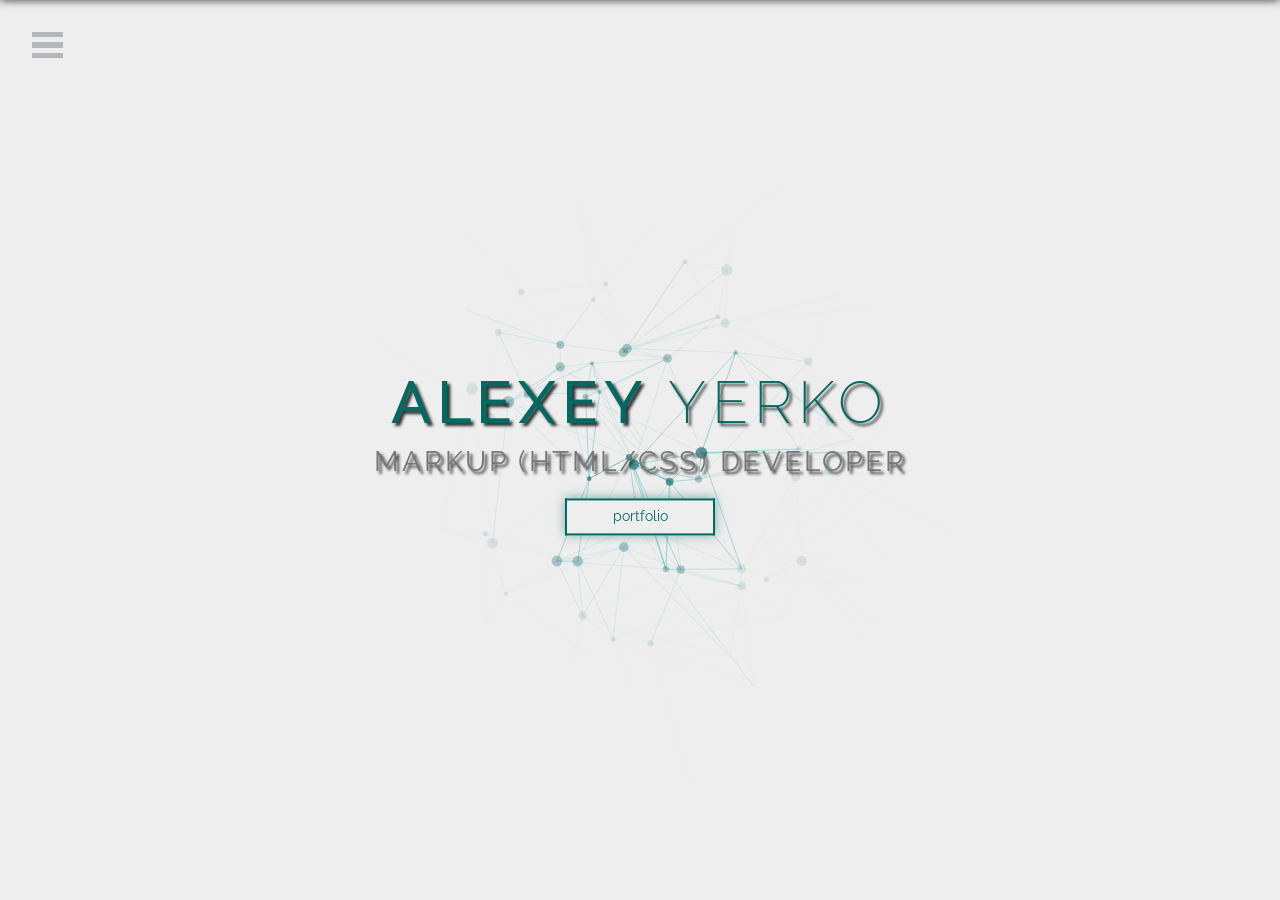
<file: index.html>
<!DOCTYPE html>
<html lang="en" >
<head>
	<meta charset="utf-8">
	<meta name="viewport" content="width=device-width, initial-scale=1.0">
	<meta http-equiv="expires" content="Sun, 01 Jan 2017 07:01:00 GMT">
	<title>Home | Alexey Yerko</title>
	<link rel="apple-touch-icon" sizes="57x57" href="images/apple-icon-57x57.png">
	<link rel="apple-touch-icon" sizes="60x60" href="images/apple-icon-60x60.png">
	<link rel="apple-touch-icon" sizes="72x72" href="images/apple-icon-72x72.png">
	<link rel="apple-touch-icon" sizes="76x76" href="images/apple-icon-76x76.png">
	<link rel="apple-touch-icon" sizes="114x114" href="images/apple-icon-114x114.png">
	<link rel="apple-touch-icon" sizes="120x120" href="images/apple-icon-120x120.png">
	<link rel="apple-touch-icon" sizes="144x144" href="images/apple-icon-144x144.png">
	<link rel="apple-touch-icon" sizes="152x152" href="images/apple-icon-152x152.png">
	<link rel="apple-touch-icon" sizes="180x180" href="images/apple-icon-180x180.png">
	<link rel="icon" type="image/png" sizes="192x192"  href="images/android-icon-192x192.png">
	<link rel="icon" type="image/png" sizes="32x32" href="images/favicon-32x32.png">
	<link rel="icon" type="image/png" sizes="96x96" href="images/favicon-96x96.png">
	<link rel="icon" type="image/png" sizes="16x16" href="images/favicon-16x16.png">
	<link rel="manifest" href="manifest.json">
	<meta name="msapplication-TileColor" content="#ffffff">
	<meta name="msapplication-TileImage" content="images/ms-icon-144x144.png">
	<meta name="theme-color" content="#ffffff">
	<link rel="stylesheet" href="css/bootstrap.css">
	<link rel="stylesheet" href="css/main.css">
	<link href='https://fonts.googleapis.com/css?family=Raleway:200,400,800' rel='stylesheet' type='text/css'>
	<!--[if IE]><script src="https://html5shiv.googlecode.com/svn/trunk/html5.js"></script><![endif]-->
</head>
<body>
	<div id="wrapper">
		<header id="header">
			<nav class="menu">
				<div class="icon-list">
					<a href="index.html" class="historyAPIMenu active" title="Home"><i class="fa fa-fw fa-home"></i><span>Home</span></a>
					<a href="portfolio.html" class="historyAPIMenu" title="Portfolio"><i class="fa fa-fw fa-book"></i><span>Portfolio</span></a>
					<a href="about.html" class="historyAPIMenu" title="About"><i class="fa fa-fw fa-question"></i><span>About</span></a>
					<a href="contacts.html" class="historyAPIMenu" title="Contacts"><i class="fa fa-fw fa fa-phone"></i><span>Contacts</span></a>
				</div>
			</nav>
			<button class="close-button" id="close-button" title="Close Menu">Close Menu</button>
			<div class="morph-shape" id="morph-shape" data-morph-open="M-1,0h101c0,0,0-1,0,395c0,404,0,405,0,405H-1V0z">
				<svg xmlns="http://www.w3.org/2000/svg" width="100%" height="100%" viewBox="0 0 100 800" preserveAspectRatio="none">
					<path d="M-1,0h101c0,0-97.833,153.603-97.833,396.167C2.167,627.579,100,800,100,800H-1V0z"/>
				</svg>
			</div>
		</header>
		<button class="menu-button" id="open-button" title="Open Menu">Open Menu</button>
		<canvas id="dots-canvas"></canvas>
		<main id="main">
			<div class="main-title">
				<h1 class="fade-in-bottom">Alexey <span class="thin">Yerko</span></h1>
				<p class="fade-in delay-4">markup (HTML/CSS) developer</p>
				<a href="portfolio.html" class="historyAPI p-btn fade-in-top delay-4" title="Portfolio">portfolio</a>
			</div>
		</main>
		<div id="modals">
			<div id="feedbackModal" class="fade-in-bottom delay-2 col-lg-8 col-lg-offset-2 col-md-8 col-md-offset-2 col-sm-10 col-sm-offset-1 col-xs-10 col-xs-offset-1">
				<p>Thanks!</p>
				<p>I'm will contact you as soon as possible.</p>
				<button class="close fa fa-times" aria-hidden="true" form="feedback" type="reset">close</button>
			</div>
			<div class="modal-background"></div>
		</div>
  	</div>
	<script src="js/jquery-1.11.2.min.js"></script>
	<script src="js/bootstrap.min.js"></script>
	<script src="js/TweenLite.min.js"></script>
	<script src="js/EasePack.min.js"></script>
	<script src="js/rAF.js"></script>
	<script src="js/snap.svg-min.js"></script>
	<script src="js/jquery.main.js"></script>
</body>
</html>
</file>
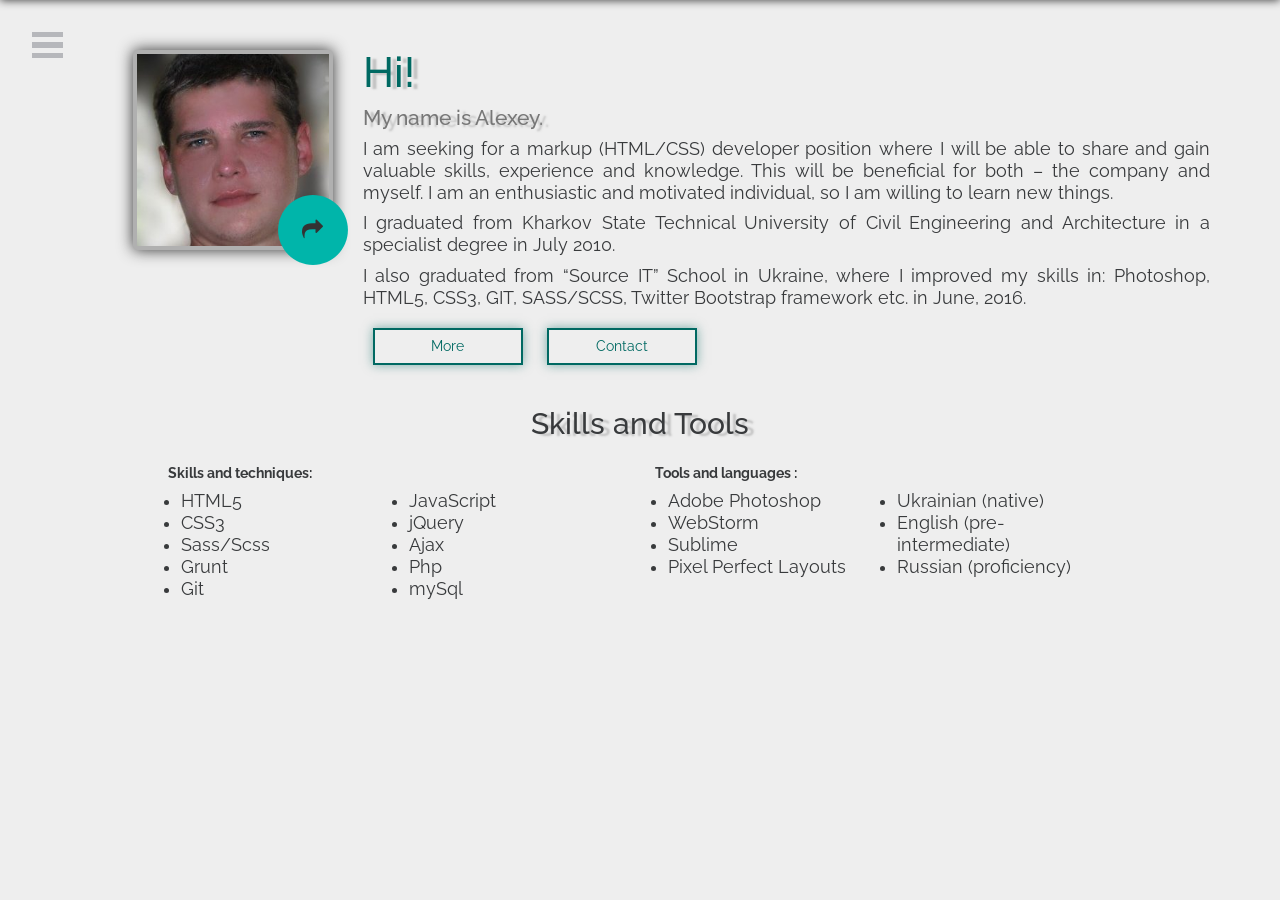
<file: about.html>
<!DOCTYPE html>
<html lang="en" >
<head>
  <meta charset="utf-8">
  <meta name="viewport" content="width=device-width, initial-scale=1.0">
  <meta http-equiv="expires" content="Sun, 01 Jan 2017 07:01:00 GMT">
  <title>About | Alexey Yerko</title>
	<link rel="apple-touch-icon" sizes="57x57" href="images/apple-icon-57x57.png">
	<link rel="apple-touch-icon" sizes="60x60" href="images/apple-icon-60x60.png">
	<link rel="apple-touch-icon" sizes="72x72" href="images/apple-icon-72x72.png">
	<link rel="apple-touch-icon" sizes="76x76" href="images/apple-icon-76x76.png">
	<link rel="apple-touch-icon" sizes="114x114" href="images/apple-icon-114x114.png">
	<link rel="apple-touch-icon" sizes="120x120" href="images/apple-icon-120x120.png">
	<link rel="apple-touch-icon" sizes="144x144" href="images/apple-icon-144x144.png">
	<link rel="apple-touch-icon" sizes="152x152" href="images/apple-icon-152x152.png">
	<link rel="apple-touch-icon" sizes="180x180" href="images/apple-icon-180x180.png">
	<link rel="icon" type="image/png" sizes="192x192"  href="images/android-icon-192x192.png">
	<link rel="icon" type="image/png" sizes="32x32" href="images/favicon-32x32.png">
	<link rel="icon" type="image/png" sizes="96x96" href="images/favicon-96x96.png">
	<link rel="icon" type="image/png" sizes="16x16" href="images/favicon-16x16.png">
	<link rel="manifest" href="manifest.json">
	<meta name="msapplication-TileColor" content="#ffffff">
	<meta name="msapplication-TileImage" content="images/ms-icon-144x144.png">
	<meta name="theme-color" content="#ffffff">
  <link rel="stylesheet" href="css/bootstrap.css">
  <link rel="stylesheet" href="css/main.css">
  <link href='https://fonts.googleapis.com/css?family=Raleway:200,400,800' rel='stylesheet' type='text/css'>
  <!--[if IE]><script src="https://html5shiv.googlecode.com/svn/trunk/html5.js"></script><![endif]-->
</head>
<body>
	<div id="wrapper">
		<header id="header">
			<nav class="menu">
				<div class="icon-list">
					<a href="index.html" class="historyAPIMenu" title="Home"><i class="fa fa-fw fa-home"></i><span>Home</span></a>
					<a href="portfolio.html" class="historyAPIMenu" title="Portfolio"><i class="fa fa-fw fa-book"></i><span>Portfolio</span></a>
					<a href="about.html" class="historyAPIMenu active" title="About"><i class="fa fa-fw fa-question"></i><span>About</span></a>
					<a href="contacts.html" class="historyAPIMenu" title="Contacts"><i class="fa fa-fw fa fa-phone"></i><span>Contacts</span></a>
				</div>
			</nav>
			<button class="close-button" id="close-button" title="Close Menu">Close Menu</button>
			<div class="morph-shape" id="morph-shape" data-morph-open="M-1,0h101c0,0,0-1,0,395c0,404,0,405,0,405H-1V0z">
				<svg xmlns="http://www.w3.org/2000/svg" width="100%" height="100%" viewBox="0 0 100 800" preserveAspectRatio="none">
					<path d="M-1,0h101c0,0-97.833,153.603-97.833,396.167C2.167,627.579,100,800,100,800H-1V0z"/>
				</svg>
			</div>
		</header>
		<button class="menu-button" id="open-button" title="Open Menu">Open Menu</button>
		<canvas id="dots-canvas"></canvas>
		<main id="main">
			<div id="about" class="container">
				<div class="row">
					<div class="col-lg-3 col-md-3 col-sm-12 col-xs-12 text-right">
						<nav id="navigation" class="navigation fade-in delay-10">
							<span class="morph" data-morph-active="M251,150c0,93.5-29.203,143-101,143S49,243.5,49,150C49,52.5,78.203,7,150,7S251,51.5,251,150z">
								<svg width="100%" height="100%" viewBox="0 0 300 300" preserveAspectRatio="none">
									<path d="M281,150c0,71.797-59.203,131-131,131S19,221.797,19,150S78.203,19,150,19S281,78.203,281,150z"/>
								</svg>
							</span>
							<button class="trigger" title="Click me">
								<i class="fa fa-fw fa-share"></i>
								<span>Share This</span>
							</button>
							<ul class="navigation__items">
								<li><a href="https://github.com/yerko-alexey" target="_blank" title="Github"><i class="fa fa-fw fa-github"></i><span>Github</span></a></li>
								<li><a href="https://www.linkedin.com/in/alexeyyerko" target="_blank" title="linkedIn"><i class="fa fa-fw fa-linkedin"></i><span>linkedIn</span></a></li>
								<li><a href="skype:alexey.yerko?userinfo" title="Skype"><i class="fa fa-fw fa-skype"></i><span>Skype</span></a></li>
							</ul>
						</nav>
						<img class="fade-in-right me img-thumbnail" src="images/me.jpg" alt="me" title="it's me"/>
					</div>
					<div class="col-lg-9 col-md-9 col-sm-12 col-xs-12 text-justify">
						<div class="about fade-in-left delay-4">
							<h1>Hi!</h1>
							<h3>My name is Alexey.</h3>
							<p>
								I am seeking for a markup (HTML/CSS) developer position where I will be able to share and gain valuable skills, experience and knowledge.
								This will be beneficial for both – the company and myself.
								I am an enthusiastic and motivated individual, so I am willing to learn new things.
							</p>
							<p>
								I graduated from Kharkov State Technical University of Civil Engineering and Architecture in a specialist degree in July 2010.
							</p>
							<p>
								I also graduated from “Source IT” School in Ukraine, where I improved my skills in: Photoshop, HTML5, CSS3, GIT, SASS/SCSS, Twitter Bootstrap framework etc. in June, 2016.
							</p>
							</div>
						<div class="more">
							<p>
								During all this time, I had a great deal of success and gained a lot of experience, which has enabled me to:
							</p>
							<ul>
								<li>Develop time management skills</li>
								<li>Work well under pressure</li>
								<li>Self-motivation</li>
								<li>Effectively communicate in written and verbal forms</li>
							</ul>
							<p>I am able implement some Java Scripts and jQuery into the project for different visual effects and features. I am fond of creating beautiful web pages with nice UI.</p>
							<p>
								So, I am open to any kind of offers in job and internship as well. With the experience and education I have acquired, I am confident that I will be an exceptional employee. I look forward to the opportunity to speak to you.
							</p>

						</div>
						<button class="expand p-btn fade-in-right delay-6" title="More about me">More</button>
						<a href="contacts.html" class="historyAPI p-btn fade-in-left delay-8" title="Contact">Contact</a>
					</div>

					<div id="skills" class="col-lg-12 col-md-12 col-sm-12 col-xs-12">
						<h2 class="fade-in-bottom delay-10 text-center">Skills and Tools</h2>
						<div class="row fade-in-top delay-10">
							<div class="col-lg-5 col-lg-offset-1 col-md-5 col-md-offset-1 col-sm-8 col-sm-offset-2 col-xs-10 col-xs-offset-1 skillsInner">
								<strong class="text-left">Skills and techniques:</strong>
								<ul class="col-lg-6 col-md-6 col-sm-6 col-xs-6 text-center">
									<li>HTML5</li>
									<li>CSS3</li>
									<li>Sass/Scss</li>
									<li>Grunt</li>
									<li>Git</li>
								</ul>
								<ul class="col-lg-6 col-md-6 col-sm-6 col-xs-6 text-center">
									<li>JavaScript</li>
									<li>jQuery</li>
									<li>Ajax</li>
									<li>Php</li>
									<li>mySql</li>
								</ul>
							</div>
							<div class="col-lg-5 col-lg-offset-0 col-md-5 col-md-offset-0 col-sm-8 col-sm-offset-2 col-xs-10 col-xs-offset-1 skillsInner">
								<strong>Tools and languages :</strong>
								<ul class="col-lg-6 col-md-6 col-sm-6 col-xs-6 text-center">
									<li>Adobe Photoshop</li>
									<li>WebStorm</li>
									<li>Sublime</li>
									<li>Pixel Perfect Layouts</li>
								</ul>
								<ul class="col-lg-6 col-md-6 col-sm-6 col-xs-6 text-center">
									<li>Ukrainian (native)</li>
									<li>English (pre-intermediate) </li>
									<li>Russian (proficiency)</li>
								</ul>
							</div>
						</div>
					</div>
				</div>
			</div>
		</main>
		<div id="modals">
			<div id="feedbackModal" class="fade-in-bottom delay-2 col-lg-8 col-lg-offset-2 col-md-8 col-md-offset-2 col-sm-10 col-sm-offset-1 col-xs-10 col-xs-offset-1">
				<p>Thanks!</p>
				<p>I'm will contact you as soon as possible.</p>
				<button class="close fa fa-times" aria-hidden="true" form="feedback" type="reset">close</button>
			</div>
			<div class="modal-background"></div>
		</div>
	</div>
<script src="js/jquery-1.11.2.min.js"></script>
<script src="js/bootstrap.min.js"></script>
<script src="js/TweenLite.min.js"></script>
<script src="js/EasePack.min.js"></script>
<script src="js/rAF.js"></script>
<script src="js/snap.svg-min.js"></script>
<script src="js/jquery.main.js"></script>
</body>
</html>
</file>
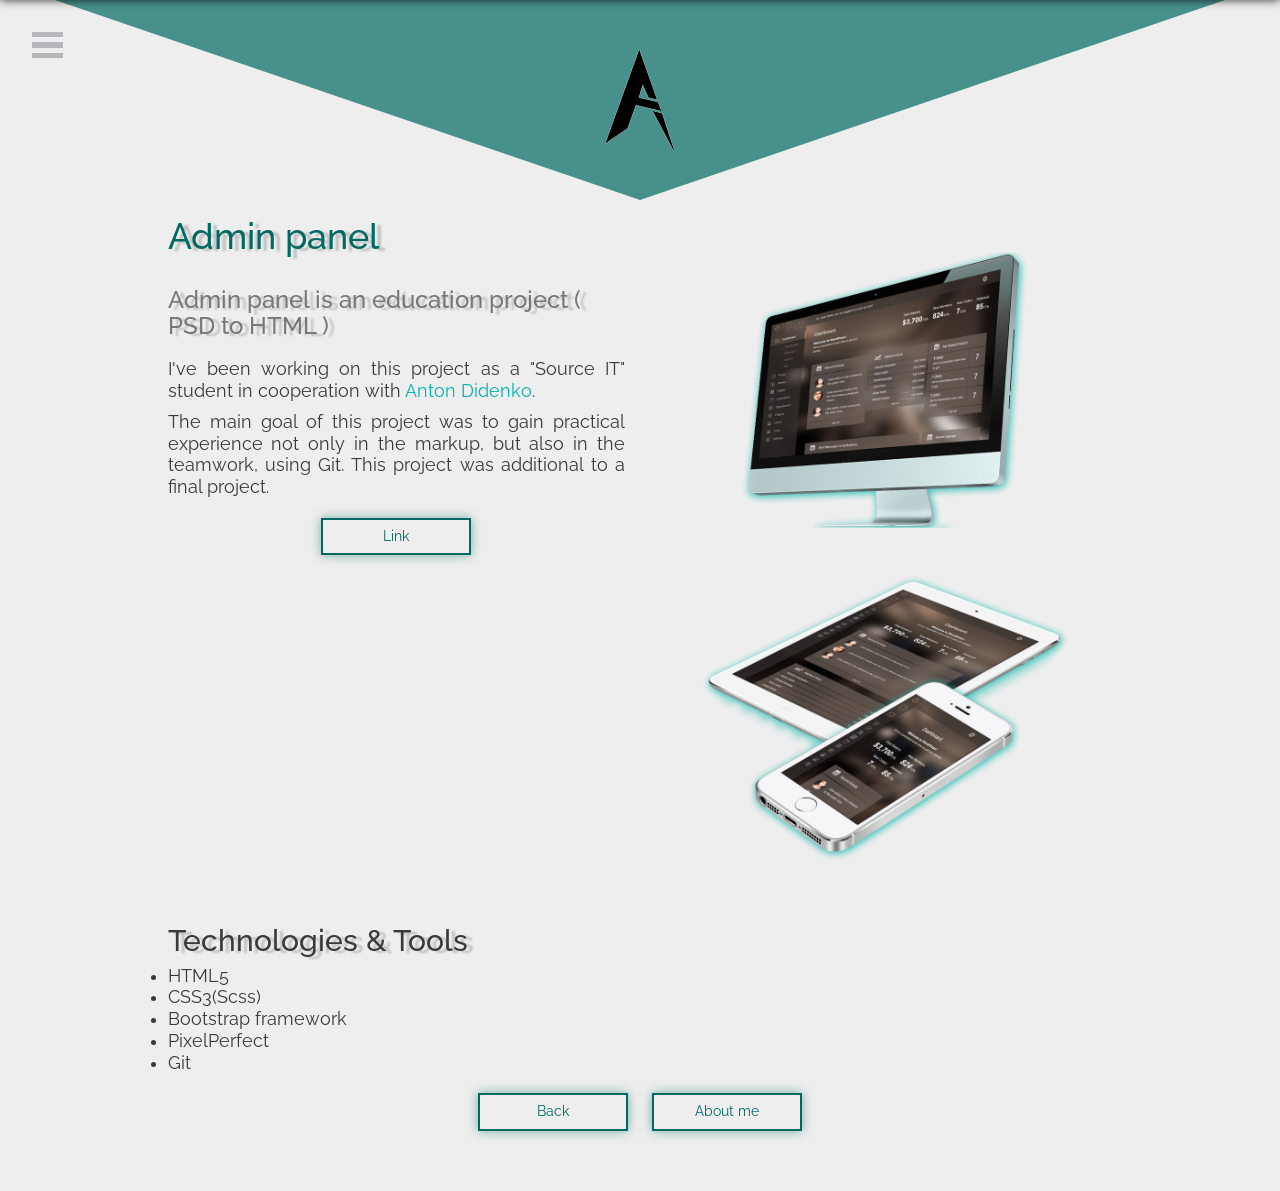
<file: admin.html>
<!DOCTYPE html>
<html lang="en" >
<head>
	<meta charset="utf-8">
	<meta name="viewport" content="width=device-width, initial-scale=1.0">
	<meta http-equiv="expires" content="Sun, 01 Jan 2017 07:01:00 GMT">
	<title>Admin panel | Alexey Yerko</title>
	<link rel="apple-touch-icon" sizes="57x57" href="images/apple-icon-57x57.png">
	<link rel="apple-touch-icon" sizes="60x60" href="images/apple-icon-60x60.png">
	<link rel="apple-touch-icon" sizes="72x72" href="images/apple-icon-72x72.png">
	<link rel="apple-touch-icon" sizes="76x76" href="images/apple-icon-76x76.png">
	<link rel="apple-touch-icon" sizes="114x114" href="images/apple-icon-114x114.png">
	<link rel="apple-touch-icon" sizes="120x120" href="images/apple-icon-120x120.png">
	<link rel="apple-touch-icon" sizes="144x144" href="images/apple-icon-144x144.png">
	<link rel="apple-touch-icon" sizes="152x152" href="images/apple-icon-152x152.png">
	<link rel="apple-touch-icon" sizes="180x180" href="images/apple-icon-180x180.png">
	<link rel="icon" type="image/png" sizes="192x192"  href="images/android-icon-192x192.png">
	<link rel="icon" type="image/png" sizes="32x32" href="images/favicon-32x32.png">
	<link rel="icon" type="image/png" sizes="96x96" href="images/favicon-96x96.png">
	<link rel="icon" type="image/png" sizes="16x16" href="images/favicon-16x16.png">
	<link rel="manifest" href="manifest.json">
	<meta name="msapplication-TileColor" content="#ffffff">
	<meta name="msapplication-TileImage" content="images/ms-icon-144x144.png">
	<meta name="theme-color" content="#ffffff">
	<link rel="stylesheet" href="css/bootstrap.css">
	<link rel="stylesheet" href="css/main.css">
	<link href='https://fonts.googleapis.com/css?family=Raleway:200,400,800' rel='stylesheet' type='text/css'>
	<!--[if IE]><script src="https://html5shiv.googlecode.com/svn/trunk/html5.js"></script><![endif]-->
</head>
<body>
	<div id="wrapper">
		<header id="header">
			<nav class="menu">
				<div class="icon-list">
					<a href="index.html" class="historyAPIMenu" title="Home"><i class="fa fa-fw fa-home"></i><span>Home</span></a>
					<a href="portfolio.html" class="historyAPIMenu active" title="Portfolio"><i class="fa fa-fw fa-book"></i><span>Portfolio</span></a>
					<a href="about.html" class="historyAPIMenu" title="About"><i class="fa fa-fw fa-question"></i><span>About</span></a>
					<a href="contacts.html" class="historyAPIMenu" title="Contacts"><i class="fa fa-fw fa fa-phone"></i><span>Contacts</span></a>
				</div>
			</nav>
			<button class="close-button" id="close-button" title="Close Menu">Close Menu</button>
			<div class="morph-shape" id="morph-shape" data-morph-open="M-1,0h101c0,0,0-1,0,395c0,404,0,405,0,405H-1V0z">
				<svg xmlns="http://www.w3.org/2000/svg" width="100%" height="100%" viewBox="0 0 100 800" preserveAspectRatio="none">
					<path d="M-1,0h101c0,0-97.833,153.603-97.833,396.167C2.167,627.579,100,800,100,800H-1V0z"/>
				</svg>
			</div>
		</header>
		<button class="menu-button" id="open-button" title="Open Menu">Open Menu</button>
		<canvas id="dots-canvas"></canvas>
		<main id="main">
			<div class="container">
				<div class="row">
					<div class="col-lg-12 works fade-in-bottom">
						<strong>
							<a href="https://github.com/SourceIt-Students/admin_panel_v0.01_alpha" title="Admin panel link" target="_blank"><img src="images/a.png" class="fade-in-bottom delay-10" alt="Admin panel logo"/></a>
						</strong>
					</div>
				</div>
			</div>
			<div class="container">
				<div class="row">
					<div class="col-lg-10 col-lg-offset-1">
						<div class="row">
							<div class="col-lg-6 fade-in-right">
								<h1 class="fade-in-right">Admin panel</h1>
								<h3 class="fade-in-right delay-2">Admin panel is an education project ( PSD to HTML )</h3>
								<p class="fade-in-right delay-4 text-justify">I've been working on this project as a "Source IT" student in cooperation with <a href="https://www.linkedin.com/in/anton-didenko-6a76a6111" target="_blank" title="Anton Didenko LinkedIn">Anton Didenko</a>.</p>
								<p class="fade-in-right delay-4 text-justify">The main goal of this project was to gain practical experience not only in the markup, but also in the teamwork, using Git. This project was additional to a final project.</p>
								<div class="text-center">
									<a href="https://github.com/SourceIt-Students/admin_panel_v0.01_alpha" class="p-btn fade-in-right delay-6" target="_blank" title="Admin panel link">Link</a>
								</div>
							</div>
							<div id="draw" class="col-lg-6 examples">
								<figure>
									<div class="drawings mac">
										<img class="illustration" src="images/admin_imac.png" alt="iMac Illustration" title="desktop view"/>
										<svg class="line-drawing" id="mac" width="100%" preserveAspectRatio="xMidYMid meet" xmlns="http://www.w3.org/2000/svg" viewBox="0 0 1000 600">
											<path d="M 257.85024,158.16843 754.90716,35.953537 731.06035,405.57906 228.78695,448.8014 z" />
											<path d="m 259.83736,136.30872 c 0,0 -6.74232,0.97288 -11.61303,5.46502 -3.96751,3.659 -6.12527,9.40831 -7.01729,20.86596 l -36.5158,346.77284 c 0,0 -3.47753,13.41382 10.68151,14.15903 l 517.67468,-21.11485 c 0,0 18.38216,0.74522 19.87257,-19.62369 L 784.07068,11.384991 c 0,0 0.059,-13.07475 -23.20111,-7.2266959 L 259.83736,136.30872 z" />
											<path d="m 211.29271,522.89381 c 0,0 12.5259,6.63947 19.72988,5.64573 l 513.45197,-19.12737 c 0,0 18.87884,0.74557 21.61112,-18.87848 l 29.5596,-462.528221 c 0,0 1.49047,-10.184447 -13.54272,-21.4997553" />
											<path d="M 208.59466,472.34637 756.27723,432.02629" />
											<path d="m 591.36015,515.11602 11.15099,41.36862 c 0,0 8.62435,33.16197 -11.15099,33.16197 l -55.35924,4.26821 c 0,0 -9.65275,0.58387 -13.08781,0.58387 -1.35069,0 -5.16991,0.0265 -5.16991,0.0265 l -149.57016,-0.0347 c 0,0 -1.45726,0.12035 -1.52173,-0.0853 -0.14195,-0.4531 1.2173,-0.44973 1.2173,-0.44973 l 93.42473,-4.68143 c 0,0 23.85536,1.49042 23.85127,-27.57288 l -2.70885,-42.52741" />
											<path d="m 595.82547,514.94947 11.52956,43.3982 c 0,0 8.23944,32.78936 -11.52956,38.00586 h -58.52044 l -12.10971,0.99374 -16.58099,-0.61332 -128.7355,0.17849 c 0,0 -10.74373,-0.45795 -13.22753,-2.50727" />
											<path d="m 486.38703,90.292617 c -0.3846,2.126175 -1.9686,3.619643 -3.5379,3.335758 -1.5693,-0.283875 -2.5297,-2.237606 -2.1451,-4.363775 0.38461,-2.12617 1.96859,-3.619642 3.53789,-3.335762 1.56931,0.283879 2.52971,2.23761 2.14511,4.363779 z" />
											<path d="m 483.95449,571.8934 120.41968,0" />
											<path class="line-round" d="m 783.49986,166.74023 -9.12881,133.48624" />
											<path class="line-round" d="m 773.91008,309.26031 -1.81646,29.43591" />
										</svg>
									</div>
								</figure>
								<figure>
									<div class="drawings ipad">
										<img class="illustration" src="images/admin_ipad.png" alt="iPad Illustration" title="tablet view"/>
										<svg class="line-drawing" id="ipad" width="100%" preserveAspectRatio="xMidYMid meet" xmlns="http://www.w3.org/2000/svg" viewBox="0 0 1000 600">
											<path d="m 119.21227,317.3823 c -14.7712,15.1851 5.88505,25.59207 5.88505,25.59207 0.40139,0.20208 1.05981,0.52884 1.46365,0.72599 L 416.1869,485.12665 c 0.40383,0.19714 1.05955,0.52933 1.45709,0.7385 0,0 9.89696,5.20239 19.33671,5.20239 10.02979,0 21.16627,-6.20065 21.16627,-6.20065 0.39239,-0.21867 1.03419,-0.57756 1.42577,-0.79787 L 875.52126,250.20545 c 0.39157,-0.22029 1.01766,-0.60506 1.39068,-0.85502 0,0 3.76458,-2.52182 6.28676,-5.9447 4.64984,-6.31148 4.67435,-16.20216 -6.96533,-21.61914" />
											<path d="m 575.54015,111.04772 c 0.42726,0.13914 1.12167,0.38012 1.54344,0.53508 l 295.83425,108.82565 c 0.42173,0.15492 1.11261,0.40654 1.53524,0.55877 0,0 8.74562,3.15059 8.74562,7.68883 0,4.90148 -6.23222,7.96165 -6.23222,7.96165 -0.40304,0.19795 -1.05387,0.53972 -1.44597,0.75944 L 459.57383,470.45511 c -0.39182,0.21977 -1.02655,0.59091 -1.41001,0.8251 0,0 -10.10904,6.17208 -21.18286,6.17208 -11.34614,0 -20.00816,-4.0849 -20.00816,-4.0849 -0.40628,-0.19138 -1.06961,-0.5089 -1.4737,-0.70524 L 123.6865,330.99352 c -0.40409,-0.19636 -1.05544,-0.53646 -1.44756,-0.75595 0,0 -5.53406,-3.09773 -5.53406,-8.40769 0,-4.01646 6.48005,-7.1404 6.48005,-7.1404 0.40464,-0.19523 1.06771,-0.51303 1.47317,-0.70637 L 548.2304,111.96156 c 0.40544,-0.19333 1.07644,-0.49396 1.49058,-0.66796 0,0 5.62258,-2.36114 13.70077,-2.36114 5.62771,2.8e-4 12.1184,2.11529 12.1184,2.11529 l 0,-3e-5 z" />
											<path d="m 543.26166,127.71414 c 0.40435,-0.19552 1.07938,-0.22491 1.4993,-0.0657 l 293.28845,111.24782 c 0.41989,0.15925 0.4425,0.46837 0.0499,0.68649 L 460.50648,449.50474 c -0.39264,0.21839 -1.04619,0.23966 -1.45219,0.0473 L 166.04957,310.69751 c -0.406,-0.1925 -0.40736,-0.50975 -0.002,-0.7055 L 543.26166,127.71414 z" />
											<path class="stroke-medium" d="m 706.15488,173.08318 c 0,0.91484 -1.4935,1.65644 -3.33577,1.65644 -1.8422,0 -3.3357,-0.7416 -3.3357,-1.65644 0,-0.91483 1.4935,-1.65642 3.3357,-1.65642 1.84227,0 3.33577,0.74159 3.33577,1.65642 z" />
											<path class="stroke-medium" d="m 278.50454,390.30812 3.53696,1.68339 c 0,0 0.76955,0.50214 1.67738,0.50214 0.86243,0 1.65319,-0.50676 1.65319,-0.50676 l 4.13305,-2.11962 c 0,0 0.72489,-0.34475 0.7434,-0.69248 0.0191,-0.35727 -0.70364,-0.67122 -0.70364,-0.67122 l -3.58517,-1.86828 c 0,0 -0.96451,-0.44825 -1.60931,-0.45586 -0.63722,-0.007 -1.65291,0.55277 -1.65291,0.55277 l -3.56175,1.90399 c 0,0 -1.14669,0.5217 -1.26023,0.86183 -0.14841,0.44469 0.62903,0.8101 0.62903,0.8101 z" />
											<path d="m 299.03452,387.07281 c 0.45135,4.3632 -5.93332,8.59855 -14.26055,9.46 -8.32723,0.86146 -15.44369,-1.97728 -15.89506,-6.34047 -0.45136,-4.36317 5.93329,-8.59856 14.26054,-9.46 8.32726,-0.86145 15.4437,1.97726 15.89507,6.34047 z" />
											<path class="stroke-medium" d="m 799.36443,293.02437 c 0,0 -0.94359,-2.05808 3.27714,-4.39419 4.22078,-2.33608 12.93454,-7.30568 12.93454,-7.30568 0,0 3.5378,-1.43367 3.87817,0.40437 l -20.08985,11.2955 z" />
											<path class="stroke-medium" d="m 821.14882,280.77064 c 0,0 -0.94354,-2.05806 3.27723,-4.3942 4.22072,-2.3361 11.30066,-6.48872 11.30066,-6.48872 0,0 3.53775,-1.43369 3.87814,0.40435 l -18.45603,10.4786 z" />
											<path class="stroke-medium" d="m 857.50023,260.3377 -5.55012,3.1206 c 0,0 -2.80392,-1.04376 2.02106,-3.57782 3.75892,-1.97422 3.52906,0.45723 3.52906,0.45723 z" />
											<path class="stroke-thin" d="m 273.28038,410.96467 c 0.5299,0.28482 0.72866,0.94516 0.44384,1.47508 l 0,0 c -0.28457,0.5296 -0.94489,0.72867 -1.47507,0.44386 l -16.13,-7.94862 c -0.52991,-0.28481 -0.72869,-0.94515 -0.44413,-1.47482 l 0,0 c 0.28483,-0.52988 0.94515,-0.72868 1.47508,-0.44411 l 16.13028,7.94861 z" />
											<path class="stroke-thin" d="m 116.07477,321.73853 c 0,0 -5.31512,6.9721 6.48467,12.73596 l 290.68577,141.59869 c 0,0 21.30792,13.2068 46.5642,-0.81691 L 880.65707,239.30382 c 0,0 8.75949,-4.49304 2.54167,-11.43679" />
										</svg>
									</div>
								</figure>
								<figure>
									<div class="drawings iphone">
										<img class="illustration" src="images/admin_iphone.png" alt="iPhone Illustration" title="phone view"/>
										<svg class="line-drawing" id="iphone" width="100%" preserveAspectRatio="xMidYMid meet" xmlns="http://www.w3.org/2000/svg" viewBox="0 0 1000 600">
											<path d="m 579.44258,124.24714 c 0,0 26.94592,-21.17898 59.75842,0 l 123.29566,73.28106 c 0,0 33.20953,17.10157 -6.16339,38.18122 l -333.2977,213.97805 c 0,0 -27.64185,18.89166 -61.05094,-5.96649 L 237.49608,357.2156 c 0,0 -29.23265,-17.89804 0,-36.591 l 341.9465,-196.37746 z" />
											<path d="m 279.79799,312.77734 c -0.40628,-0.27771 -0.39017,-0.70636 0.0358,-0.95245 L 570.0171,144.0838 c 0.42621,-0.24639 1.12037,-0.24103 1.54248,0.0122 l 159.74292,95.72926 c 0.42206,0.25297 0.42768,0.67595 0.0122,0.93994 L 443.55324,423.67047 c -0.41553,0.26401 -1.08759,0.25296 -1.49417,-0.0247 L 279.79799,312.77734 z"/>
											<path d="m 352.14146,381.97442 c 0,7.66059 -10.04974,13.87073 -22.44674,13.87073 -12.39698,0 -22.44672,-6.21014 -22.44672,-13.87073 0,-7.66058 10.04974,-13.87075 22.44672,-13.87075 12.397,0 22.44674,6.21017 22.44674,13.87075 z"
												  id="ellipse38" />
											<path d="m 764.95436,199.01191 c 18.61572,9.73636 15.39026,23.07615 15.39026,23.07615 l -1.04407,15.6605 c 0.29834,10.73863 -14.76562,18.4943 -14.76562,18.4943 L 430.59319,472.2088 c -40.41904,26.99573 -69.05539,3.43039 -69.05539,3.43039 L 228.05057,380.78125 c 0,0 -8.20313,-6.33878 -8.57601,-15.13849 l 0,-22.22303 c 0,0 -1.58065,-11.40978 17.20182,-22.26028" />
											<path d="m 688.91731,169.48872 c 0,1.64745 -2.22589,2.98296 -4.97168,2.98296 -2.74579,0 -4.97168,-1.33551 -4.97168,-2.98296 0,-1.64745 2.22589,-2.98296 4.97168,-2.98296 2.74579,0 4.97168,1.33551 4.97168,2.98296 z" />
											<path d="m 650.93416,162.32963 c 0,1.09835 -1.42462,1.98874 -3.18189,1.98874 -1.75732,0 -3.18194,-0.89039 -3.18194,-1.98874 0,-1.09835 1.42462,-1.98874 3.18194,-1.98874 1.75727,0 3.18189,0.89038 3.18189,1.98874 z" />
											<path d="m 686.33144,185.74344 c -0.56708,0.94053 -1.78949,1.24299 -2.72998,0.67594 l -27.41663,-16.53482 c -0.94055,-0.56736 -1.24304,-1.78978 -0.67596,-2.73001 l 0,0 c 0.56707,-0.94052 1.78918,-1.24328 2.72998,-0.67593 l 27.41668,16.53482 c 0.9408,0.56706 1.24298,1.78947 0.67591,2.73 l 0,0 z" />
											<path class="stroke-medium" d="m 588.24153,363.77246 c -1.16809,1.61905 -2.84607,2.40411 -3.74792,1.75345 -0.90186,-0.65064 -0.68604,-2.49057 0.48205,-4.10965 1.16803,-1.61902 2.84607,-2.40409 3.74793,-1.75345 0.90185,0.65063 0.68597,2.49063 -0.48206,4.10965 z" />
											<path class="stroke-medium" d="m 230.85085,325.2605 c 0,0 -25.27755,17.82824 3.35882,36.83322 l 127.5213,89.33947 c 0,0 31.91761,23.56534 63.98438,2.38639 L 763.08748,238.30111 c 0,0 30.27698,-17.59944 4.41241,-36.22798" />
											<path class="stroke-medium" d="m 239.70497,371.23965 c 2.18652,4.51798 2.5224,10.31534 -0.64343,11.84769 -2.85379,1.38113 -7.19249,-1.68387 -9.69042,-6.84586 -2.49882,-5.16202 -2.21067,-10.466 0.64313,-11.84741 2.85349,-1.3811 7.19218,1.68359 9.69072,6.84558 z" />
											<path class="stroke-medium" d="m 759.60561,233.86953 2.9519,4.4088 -0.37286,19.48467" />
											<path class="stroke-medium" d="m 429.98912,444.76443 2.95194,4.40879 -0.67981,21.95693" />
											<path class="stroke-medium" d="m 285.82054,406.03701 c 0,0 14.24539,9.73667 18.89194,13.125 1.89477,1.38172 5.44391,4.16361 3.38058,8.75019 -0.30545,0.67892 -1.55352,1.34234 -3.7287,-0.44742 l -18.54412,-13.27417 c 0,0 -4.22596,-2.83411 -3.7287,-6.31403 3e-4,0 0.19928,-3.67917 3.729,-1.83957 z" />
											<path class="stroke-medium" d="m 277.22832,400.84362 c 0.92495,2.05231 0.48422,4.2526 -0.98441,4.91449 -1.4686,0.66193 -3.409,-0.46521 -4.33395,-2.51751 -0.92496,-2.05228 -0.48426,-4.2526 0.98437,-4.91449 1.46863,-0.6619 3.40903,0.46524 4.33399,2.51751 z" />
											<path class="stroke-medium" d="m 318.65367,430.76556 c 0.92496,2.05231 0.50604,4.24277 -0.9357,4.89255 -1.44177,0.64978 -3.36035,-0.48715 -4.28531,-2.53946 -0.92495,-2.05228 -0.50604,-4.24277 0.9357,-4.89255 1.44177,-0.64978 3.36035,0.48718 4.28531,2.53946 z" />
										</svg>
									</div>
								</figure>
							</div>
						</div>

						<h2 class="fade-in-bottom delay-10">Technologies & Tools</h2>
						<ul class="fade-in-top delay-12">
							<li>HTML5</li>
							<li>CSS3(Scss)</li>
							<li>Bootstrap framework</li>
							<li>PixelPerfect</li>
							<li>Git</li>
						</ul>
						<footer class="text-center">
							<a href="#" class="p-btn fade-in-left delay-6" title="Go back" onclick="window.history.back(); return false">Back</a>
							<a href="about.html" class="historyAPI p-btn fade-in-left delay-8" title="About me">About me</a>
						</footer>
					</div>
				</div>
			</div>
		</main>
		<div id="modals">
			<div id="feedbackModal" class="fade-in-bottom delay-2 col-lg-8 col-lg-offset-2 col-md-8 col-md-offset-2 col-sm-10 col-sm-offset-1 col-xs-10 col-xs-offset-1">
				<p>Thanks!</p>
				<p>I'm will contact you as soon as possible.</p>
				<button class="close fa fa-times" aria-hidden="true" form="feedback" type="reset">close</button>
			</div>
			<div class="modal-background"></div>
		</div>
	</div>
	<script src="js/jquery-1.11.2.min.js"></script>
	<script src="js/bootstrap.min.js"></script>
	<script src="js/TweenLite.min.js"></script>
	<script src="js/EasePack.min.js"></script>
	<script src="js/rAF.js"></script>
	<script src="js/snap.svg-min.js"></script>
	<script src="js/jquery.main.js"></script>
</body>
</html>
</file>
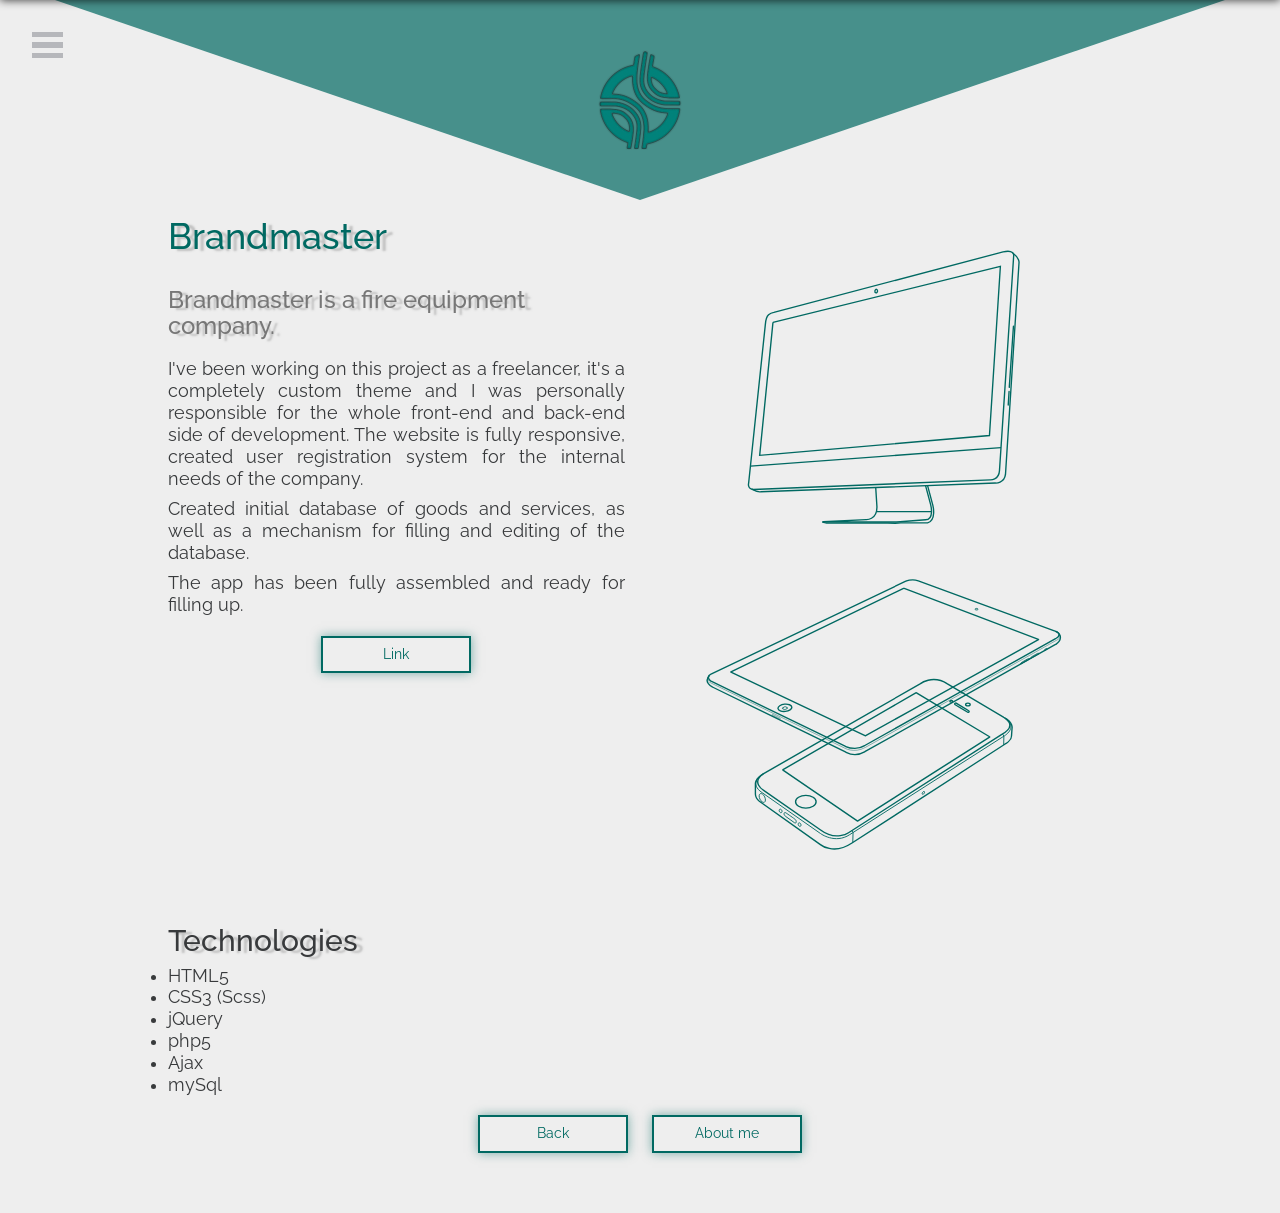
<file: brandmaster.html>
<!DOCTYPE html>
<html lang="en" >
<head>
	<meta charset="utf-8">
	<meta name="viewport" content="width=device-width, initial-scale=1.0">
	<meta http-equiv="expires" content="Sun, 01 Jan 2017 07:01:00 GMT">
	<title>Brandmaster | Alexey Yerko</title>
	<link rel="apple-touch-icon" sizes="57x57" href="images/apple-icon-57x57.png">
	<link rel="apple-touch-icon" sizes="60x60" href="images/apple-icon-60x60.png">
	<link rel="apple-touch-icon" sizes="72x72" href="images/apple-icon-72x72.png">
	<link rel="apple-touch-icon" sizes="76x76" href="images/apple-icon-76x76.png">
	<link rel="apple-touch-icon" sizes="114x114" href="images/apple-icon-114x114.png">
	<link rel="apple-touch-icon" sizes="120x120" href="images/apple-icon-120x120.png">
	<link rel="apple-touch-icon" sizes="144x144" href="images/apple-icon-144x144.png">
	<link rel="apple-touch-icon" sizes="152x152" href="images/apple-icon-152x152.png">
	<link rel="apple-touch-icon" sizes="180x180" href="images/apple-icon-180x180.png">
	<link rel="icon" type="image/png" sizes="192x192"  href="images/android-icon-192x192.png">
	<link rel="icon" type="image/png" sizes="32x32" href="images/favicon-32x32.png">
	<link rel="icon" type="image/png" sizes="96x96" href="images/favicon-96x96.png">
	<link rel="icon" type="image/png" sizes="16x16" href="images/favicon-16x16.png">
	<link rel="manifest" href="manifest.json">
	<meta name="msapplication-TileColor" content="#ffffff">
	<meta name="msapplication-TileImage" content="images/ms-icon-144x144.png">
	<meta name="theme-color" content="#ffffff">
	<link rel="stylesheet" href="css/bootstrap.css">
	<link rel="stylesheet" href="css/main.css">
	<link href='https://fonts.googleapis.com/css?family=Raleway:200,400,800' rel='stylesheet' type='text/css'>
	<!--[if IE]><script src="https://html5shiv.googlecode.com/svn/trunk/html5.js"></script><![endif]-->
</head>
<body>
	<div id="wrapper">
		<header id="header">
			<nav class="menu">
				<div class="icon-list">
					<a href="index.html" class="historyAPIMenu" title="Home"><i class="fa fa-fw fa-home"></i><span>Home</span></a>
					<a href="portfolio.html" class="historyAPIMenu active" title="Portfolio"><i class="fa fa-fw fa-book"></i><span>Portfolio</span></a>
					<a href="about.html" class="historyAPIMenu" title="About"><i class="fa fa-fw fa-question"></i><span>About</span></a>
					<a href="contacts.html" class="historyAPIMenu" title="Contacts"><i class="fa fa-fw fa fa-phone"></i><span>Contacts</span></a>
				</div>
			</nav>
			<button class="close-button" id="close-button" title="Close Menu">Close Menu</button>
			<div class="morph-shape" id="morph-shape" data-morph-open="M-1,0h101c0,0,0-1,0,395c0,404,0,405,0,405H-1V0z">
				<svg xmlns="http://www.w3.org/2000/svg" width="100%" height="100%" viewBox="0 0 100 800" preserveAspectRatio="none">
					<path d="M-1,0h101c0,0-97.833,153.603-97.833,396.167C2.167,627.579,100,800,100,800H-1V0z"/>
				</svg>
			</div>
		</header>
		<button class="menu-button" id="open-button" title="Open Menu">Open Menu</button>
		<canvas id="dots-canvas"></canvas>
		<main id="main">
			<div class="container">
				<div class="row">
					<div class="col-lg-12 col-md-12 col-sm-12 col-xs-12 works fade-in-bottom">
						<strong>
							<a href="https://brandmaster.org.ua" title="Brandmaster link" target="_blank"><img class="fade-in-bottom delay-10" src="images/logo_brandmaster.png" alt="Brandmaster logo"/></a>
						</strong>
					</div>
				</div>
			</div>
			<div class="container">
				<div class="row">
					<div class="col-lg-10 col-lg-offset-1 col-md-10 col-md-offset-1 col-sm-10 col-sm-offset-1 col-xs-10 col-xs-offset-1">
						<div class="row">
							<div class="col-lg-6 col-md-6 col-sm-12 col-xs-12">
								<h1 class="fade-in-right">Brandmaster</h1>
								<h3 class="fade-in-right delay-2">Brandmaster is a fire equipment company.</h3>
								<p class="fade-in-right delay-4 text-justify">I've been working on this project as a freelancer, it's a completely custom theme and I was personally responsible for the whole front-end and back-end side of development. The website is fully responsive, created user registration system for the internal needs of the company.</p>
								<p class="fade-in-right delay-4 text-justify">Created initial database of goods and services, as well as a mechanism for filling and editing of the database.</p>
								<p class="fade-in-right delay-4 text-justify">The app has been fully assembled and ready for filling up.</p>
								<div class="text-center">
									<a href="https://brandmaster.org.ua" class="p-btn fade-in-right delay-6" target="_blank" title="Brandmaster link">Link</a>
								</div>
							</div>
							<div id="draw" class="col-lg-6 col-md-6 col-sm-12 col-xs-12 examples">
								<figure>
									<div class="drawings mac">
										<img class="illustration" src="images/brandmaster_imac.png" alt="iMac Illustration" title="desktop view"/>
										<svg class="line-drawing" id="mac" width="100%" preserveAspectRatio="xMidYMid meet" xmlns="http://www.w3.org/2000/svg" viewBox="0 0 1000 600">
											<path d="M 257.85024,158.16843 754.90716,35.953537 731.06035,405.57906 228.78695,448.8014 z" />
											<path d="m 259.83736,136.30872 c 0,0 -6.74232,0.97288 -11.61303,5.46502 -3.96751,3.659 -6.12527,9.40831 -7.01729,20.86596 l -36.5158,346.77284 c 0,0 -3.47753,13.41382 10.68151,14.15903 l 517.67468,-21.11485 c 0,0 18.38216,0.74522 19.87257,-19.62369 L 784.07068,11.384991 c 0,0 0.059,-13.07475 -23.20111,-7.2266959 L 259.83736,136.30872 z" />
											<path d="m 211.29271,522.89381 c 0,0 12.5259,6.63947 19.72988,5.64573 l 513.45197,-19.12737 c 0,0 18.87884,0.74557 21.61112,-18.87848 l 29.5596,-462.528221 c 0,0 1.49047,-10.184447 -13.54272,-21.4997553" />
											<path d="M 208.59466,472.34637 756.27723,432.02629" />
											<path d="m 591.36015,515.11602 11.15099,41.36862 c 0,0 8.62435,33.16197 -11.15099,33.16197 l -55.35924,4.26821 c 0,0 -9.65275,0.58387 -13.08781,0.58387 -1.35069,0 -5.16991,0.0265 -5.16991,0.0265 l -149.57016,-0.0347 c 0,0 -1.45726,0.12035 -1.52173,-0.0853 -0.14195,-0.4531 1.2173,-0.44973 1.2173,-0.44973 l 93.42473,-4.68143 c 0,0 23.85536,1.49042 23.85127,-27.57288 l -2.70885,-42.52741" />
											<path d="m 595.82547,514.94947 11.52956,43.3982 c 0,0 8.23944,32.78936 -11.52956,38.00586 h -58.52044 l -12.10971,0.99374 -16.58099,-0.61332 -128.7355,0.17849 c 0,0 -10.74373,-0.45795 -13.22753,-2.50727" />
											<path d="m 486.38703,90.292617 c -0.3846,2.126175 -1.9686,3.619643 -3.5379,3.335758 -1.5693,-0.283875 -2.5297,-2.237606 -2.1451,-4.363775 0.38461,-2.12617 1.96859,-3.619642 3.53789,-3.335762 1.56931,0.283879 2.52971,2.23761 2.14511,4.363779 z" />
											<path d="m 483.95449,571.8934 120.41968,0" />
											<path class="line-round" d="m 783.49986,166.74023 -9.12881,133.48624" />
											<path class="line-round" d="m 773.91008,309.26031 -1.81646,29.43591" />
										</svg>
									</div>
								</figure>
								<figure>
									<div class="drawings ipad">
										<img class="illustration" src="images/brandmaster_ipad.png" alt="iPad Illustration" title="tablet view"/>
										<svg class="line-drawing" id="ipad" width="100%" preserveAspectRatio="xMidYMid meet" xmlns="http://www.w3.org/2000/svg" viewBox="0 0 1000 600">
											<path d="m 119.21227,317.3823 c -14.7712,15.1851 5.88505,25.59207 5.88505,25.59207 0.40139,0.20208 1.05981,0.52884 1.46365,0.72599 L 416.1869,485.12665 c 0.40383,0.19714 1.05955,0.52933 1.45709,0.7385 0,0 9.89696,5.20239 19.33671,5.20239 10.02979,0 21.16627,-6.20065 21.16627,-6.20065 0.39239,-0.21867 1.03419,-0.57756 1.42577,-0.79787 L 875.52126,250.20545 c 0.39157,-0.22029 1.01766,-0.60506 1.39068,-0.85502 0,0 3.76458,-2.52182 6.28676,-5.9447 4.64984,-6.31148 4.67435,-16.20216 -6.96533,-21.61914" />
											<path d="m 575.54015,111.04772 c 0.42726,0.13914 1.12167,0.38012 1.54344,0.53508 l 295.83425,108.82565 c 0.42173,0.15492 1.11261,0.40654 1.53524,0.55877 0,0 8.74562,3.15059 8.74562,7.68883 0,4.90148 -6.23222,7.96165 -6.23222,7.96165 -0.40304,0.19795 -1.05387,0.53972 -1.44597,0.75944 L 459.57383,470.45511 c -0.39182,0.21977 -1.02655,0.59091 -1.41001,0.8251 0,0 -10.10904,6.17208 -21.18286,6.17208 -11.34614,0 -20.00816,-4.0849 -20.00816,-4.0849 -0.40628,-0.19138 -1.06961,-0.5089 -1.4737,-0.70524 L 123.6865,330.99352 c -0.40409,-0.19636 -1.05544,-0.53646 -1.44756,-0.75595 0,0 -5.53406,-3.09773 -5.53406,-8.40769 0,-4.01646 6.48005,-7.1404 6.48005,-7.1404 0.40464,-0.19523 1.06771,-0.51303 1.47317,-0.70637 L 548.2304,111.96156 c 0.40544,-0.19333 1.07644,-0.49396 1.49058,-0.66796 0,0 5.62258,-2.36114 13.70077,-2.36114 5.62771,2.8e-4 12.1184,2.11529 12.1184,2.11529 l 0,-3e-5 z" />
											<path d="m 543.26166,127.71414 c 0.40435,-0.19552 1.07938,-0.22491 1.4993,-0.0657 l 293.28845,111.24782 c 0.41989,0.15925 0.4425,0.46837 0.0499,0.68649 L 460.50648,449.50474 c -0.39264,0.21839 -1.04619,0.23966 -1.45219,0.0473 L 166.04957,310.69751 c -0.406,-0.1925 -0.40736,-0.50975 -0.002,-0.7055 L 543.26166,127.71414 z" />
											<path class="stroke-medium" d="m 706.15488,173.08318 c 0,0.91484 -1.4935,1.65644 -3.33577,1.65644 -1.8422,0 -3.3357,-0.7416 -3.3357,-1.65644 0,-0.91483 1.4935,-1.65642 3.3357,-1.65642 1.84227,0 3.33577,0.74159 3.33577,1.65642 z" />
											<path class="stroke-medium" d="m 278.50454,390.30812 3.53696,1.68339 c 0,0 0.76955,0.50214 1.67738,0.50214 0.86243,0 1.65319,-0.50676 1.65319,-0.50676 l 4.13305,-2.11962 c 0,0 0.72489,-0.34475 0.7434,-0.69248 0.0191,-0.35727 -0.70364,-0.67122 -0.70364,-0.67122 l -3.58517,-1.86828 c 0,0 -0.96451,-0.44825 -1.60931,-0.45586 -0.63722,-0.007 -1.65291,0.55277 -1.65291,0.55277 l -3.56175,1.90399 c 0,0 -1.14669,0.5217 -1.26023,0.86183 -0.14841,0.44469 0.62903,0.8101 0.62903,0.8101 z" />
											<path d="m 299.03452,387.07281 c 0.45135,4.3632 -5.93332,8.59855 -14.26055,9.46 -8.32723,0.86146 -15.44369,-1.97728 -15.89506,-6.34047 -0.45136,-4.36317 5.93329,-8.59856 14.26054,-9.46 8.32726,-0.86145 15.4437,1.97726 15.89507,6.34047 z" />
											<path class="stroke-medium" d="m 799.36443,293.02437 c 0,0 -0.94359,-2.05808 3.27714,-4.39419 4.22078,-2.33608 12.93454,-7.30568 12.93454,-7.30568 0,0 3.5378,-1.43367 3.87817,0.40437 l -20.08985,11.2955 z" />
											<path class="stroke-medium" d="m 821.14882,280.77064 c 0,0 -0.94354,-2.05806 3.27723,-4.3942 4.22072,-2.3361 11.30066,-6.48872 11.30066,-6.48872 0,0 3.53775,-1.43369 3.87814,0.40435 l -18.45603,10.4786 z" />
											<path class="stroke-medium" d="m 857.50023,260.3377 -5.55012,3.1206 c 0,0 -2.80392,-1.04376 2.02106,-3.57782 3.75892,-1.97422 3.52906,0.45723 3.52906,0.45723 z" />
											<path class="stroke-thin" d="m 273.28038,410.96467 c 0.5299,0.28482 0.72866,0.94516 0.44384,1.47508 l 0,0 c -0.28457,0.5296 -0.94489,0.72867 -1.47507,0.44386 l -16.13,-7.94862 c -0.52991,-0.28481 -0.72869,-0.94515 -0.44413,-1.47482 l 0,0 c 0.28483,-0.52988 0.94515,-0.72868 1.47508,-0.44411 l 16.13028,7.94861 z" />
											<path class="stroke-thin" d="m 116.07477,321.73853 c 0,0 -5.31512,6.9721 6.48467,12.73596 l 290.68577,141.59869 c 0,0 21.30792,13.2068 46.5642,-0.81691 L 880.65707,239.30382 c 0,0 8.75949,-4.49304 2.54167,-11.43679" />
										</svg>
									</div>
								</figure>
								<figure>
									<div class="drawings iphone">
										<img class="illustration" src="images/brandmaster_iphone.png" alt="iPhone Illustration" title="phone view"/>
										<svg class="line-drawing" id="iphone" width="100%" preserveAspectRatio="xMidYMid meet" xmlns="http://www.w3.org/2000/svg" viewBox="0 0 1000 600">
											<path d="m 579.44258,124.24714 c 0,0 26.94592,-21.17898 59.75842,0 l 123.29566,73.28106 c 0,0 33.20953,17.10157 -6.16339,38.18122 l -333.2977,213.97805 c 0,0 -27.64185,18.89166 -61.05094,-5.96649 L 237.49608,357.2156 c 0,0 -29.23265,-17.89804 0,-36.591 l 341.9465,-196.37746 z" />
											<path d="m 279.79799,312.77734 c -0.40628,-0.27771 -0.39017,-0.70636 0.0358,-0.95245 L 570.0171,144.0838 c 0.42621,-0.24639 1.12037,-0.24103 1.54248,0.0122 l 159.74292,95.72926 c 0.42206,0.25297 0.42768,0.67595 0.0122,0.93994 L 443.55324,423.67047 c -0.41553,0.26401 -1.08759,0.25296 -1.49417,-0.0247 L 279.79799,312.77734 z"/>
											<path d="m 352.14146,381.97442 c 0,7.66059 -10.04974,13.87073 -22.44674,13.87073 -12.39698,0 -22.44672,-6.21014 -22.44672,-13.87073 0,-7.66058 10.04974,-13.87075 22.44672,-13.87075 12.397,0 22.44674,6.21017 22.44674,13.87075 z"
												  id="ellipse38" />
											<path d="m 764.95436,199.01191 c 18.61572,9.73636 15.39026,23.07615 15.39026,23.07615 l -1.04407,15.6605 c 0.29834,10.73863 -14.76562,18.4943 -14.76562,18.4943 L 430.59319,472.2088 c -40.41904,26.99573 -69.05539,3.43039 -69.05539,3.43039 L 228.05057,380.78125 c 0,0 -8.20313,-6.33878 -8.57601,-15.13849 l 0,-22.22303 c 0,0 -1.58065,-11.40978 17.20182,-22.26028" />
											<path d="m 688.91731,169.48872 c 0,1.64745 -2.22589,2.98296 -4.97168,2.98296 -2.74579,0 -4.97168,-1.33551 -4.97168,-2.98296 0,-1.64745 2.22589,-2.98296 4.97168,-2.98296 2.74579,0 4.97168,1.33551 4.97168,2.98296 z" />
											<path d="m 650.93416,162.32963 c 0,1.09835 -1.42462,1.98874 -3.18189,1.98874 -1.75732,0 -3.18194,-0.89039 -3.18194,-1.98874 0,-1.09835 1.42462,-1.98874 3.18194,-1.98874 1.75727,0 3.18189,0.89038 3.18189,1.98874 z" />
											<path d="m 686.33144,185.74344 c -0.56708,0.94053 -1.78949,1.24299 -2.72998,0.67594 l -27.41663,-16.53482 c -0.94055,-0.56736 -1.24304,-1.78978 -0.67596,-2.73001 l 0,0 c 0.56707,-0.94052 1.78918,-1.24328 2.72998,-0.67593 l 27.41668,16.53482 c 0.9408,0.56706 1.24298,1.78947 0.67591,2.73 l 0,0 z" />
											<path class="stroke-medium" d="m 588.24153,363.77246 c -1.16809,1.61905 -2.84607,2.40411 -3.74792,1.75345 -0.90186,-0.65064 -0.68604,-2.49057 0.48205,-4.10965 1.16803,-1.61902 2.84607,-2.40409 3.74793,-1.75345 0.90185,0.65063 0.68597,2.49063 -0.48206,4.10965 z" />
											<path class="stroke-medium" d="m 230.85085,325.2605 c 0,0 -25.27755,17.82824 3.35882,36.83322 l 127.5213,89.33947 c 0,0 31.91761,23.56534 63.98438,2.38639 L 763.08748,238.30111 c 0,0 30.27698,-17.59944 4.41241,-36.22798" />
											<path class="stroke-medium" d="m 239.70497,371.23965 c 2.18652,4.51798 2.5224,10.31534 -0.64343,11.84769 -2.85379,1.38113 -7.19249,-1.68387 -9.69042,-6.84586 -2.49882,-5.16202 -2.21067,-10.466 0.64313,-11.84741 2.85349,-1.3811 7.19218,1.68359 9.69072,6.84558 z" />
											<path class="stroke-medium" d="m 759.60561,233.86953 2.9519,4.4088 -0.37286,19.48467" />
											<path class="stroke-medium" d="m 429.98912,444.76443 2.95194,4.40879 -0.67981,21.95693" />
											<path class="stroke-medium" d="m 285.82054,406.03701 c 0,0 14.24539,9.73667 18.89194,13.125 1.89477,1.38172 5.44391,4.16361 3.38058,8.75019 -0.30545,0.67892 -1.55352,1.34234 -3.7287,-0.44742 l -18.54412,-13.27417 c 0,0 -4.22596,-2.83411 -3.7287,-6.31403 3e-4,0 0.19928,-3.67917 3.729,-1.83957 z" />
											<path class="stroke-medium" d="m 277.22832,400.84362 c 0.92495,2.05231 0.48422,4.2526 -0.98441,4.91449 -1.4686,0.66193 -3.409,-0.46521 -4.33395,-2.51751 -0.92496,-2.05228 -0.48426,-4.2526 0.98437,-4.91449 1.46863,-0.6619 3.40903,0.46524 4.33399,2.51751 z" />
											<path class="stroke-medium" d="m 318.65367,430.76556 c 0.92496,2.05231 0.50604,4.24277 -0.9357,4.89255 -1.44177,0.64978 -3.36035,-0.48715 -4.28531,-2.53946 -0.92495,-2.05228 -0.50604,-4.24277 0.9357,-4.89255 1.44177,-0.64978 3.36035,0.48718 4.28531,2.53946 z" />
										</svg>
									</div>
								</figure>
							</div>
						</div>

						<h2 class="fade-in-bottom delay-10">Technologies</h2>
						<ul class="fade-in-top delay-12">
							<li>HTML5</li>
							<li>CSS3 (Scss)</li>
							<li>jQuery</li>
							<li>php5</li>
							<li>Ajax</li>
							<li>mySql</li>
						</ul>
						<footer class="text-center">
							<a href="#" class="p-btn fade-in-left delay-6" title="Go back" onclick="window.history.back(); return false">Back</a>
							<a href="about.html" class="historyAPI p-btn fade-in-left delay-8" title="About me">About me</a>
						</footer>
					</div>
				</div>
			</div>
		</main>
		<div id="modals">
			<div id="feedbackModal" class="fade-in-bottom delay-2 col-lg-8 col-lg-offset-2 col-md-8 col-md-offset-2 col-sm-10 col-sm-offset-1 col-xs-10 col-xs-offset-1">
				<p>Thanks!</p>
				<p>I'm will contact you as soon as possible.</p>
				<button class="close fa fa-times" aria-hidden="true" form="feedback" type="reset">close</button>
			</div>
			<div class="modal-background"></div>
		</div>
  	</div>
	<script src="js/jquery-1.11.2.min.js"></script>
	<script src="js/bootstrap.min.js"></script>
	<script src="js/TweenLite.min.js"></script>
	<script src="js/EasePack.min.js"></script>
	<script src="js/rAF.js"></script>
	<script src="js/snap.svg-min.js"></script>
	<script src="js/jquery.main.js"></script>
</body>
</html>
</file>
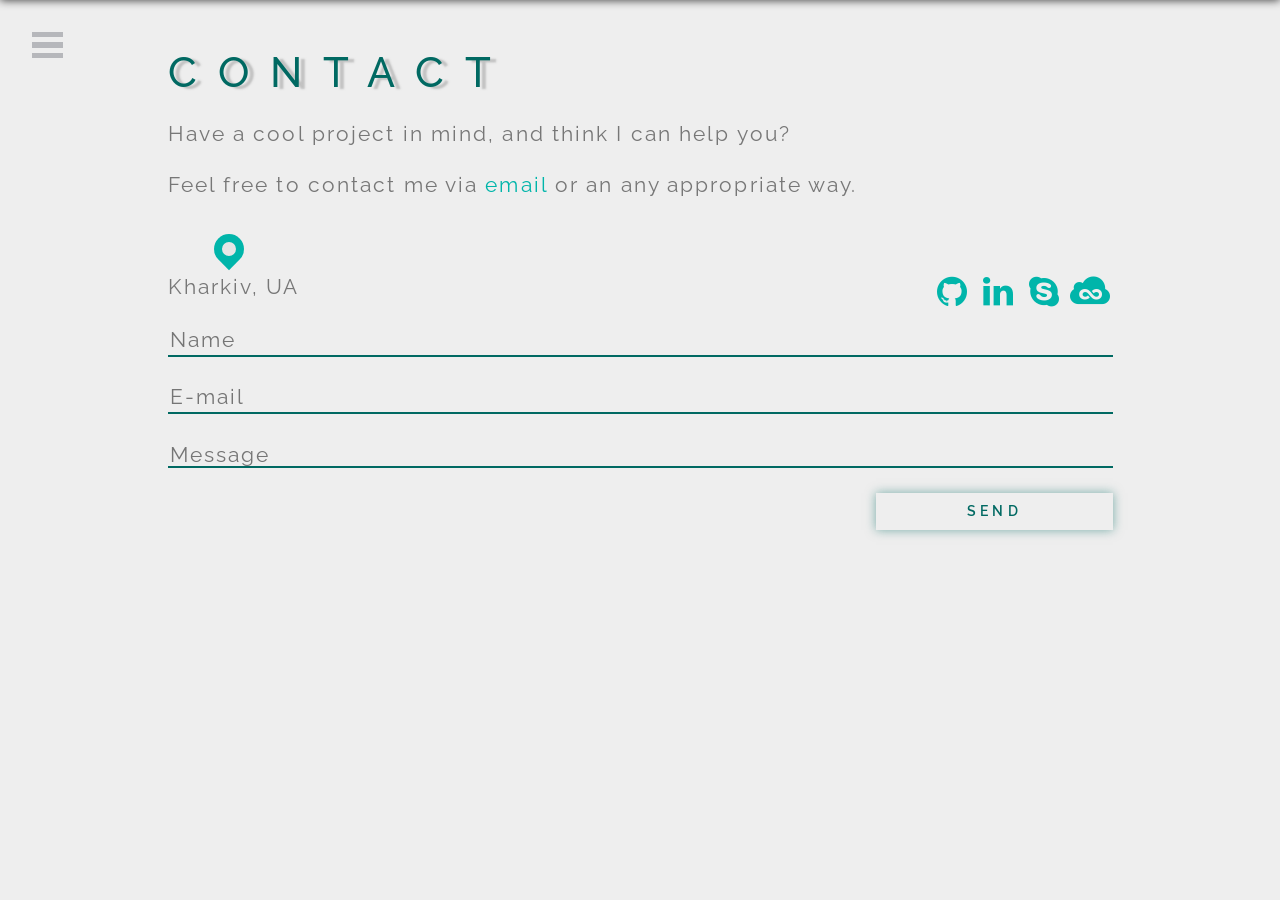
<file: contacts.html>
<!DOCTYPE html>
<html lang="en" >
<head>
  <meta charset="utf-8">
  <meta name="viewport" content="width=device-width, initial-scale=1.0">
  <meta http-equiv="expires" content="Sun, 01 Jan 2017 07:01:00 GMT">
  <title>Contacts | Alexey Yerko</title>
	<link rel="apple-touch-icon" sizes="57x57" href="images/apple-icon-57x57.png">
	<link rel="apple-touch-icon" sizes="60x60" href="images/apple-icon-60x60.png">
	<link rel="apple-touch-icon" sizes="72x72" href="images/apple-icon-72x72.png">
	<link rel="apple-touch-icon" sizes="76x76" href="images/apple-icon-76x76.png">
	<link rel="apple-touch-icon" sizes="114x114" href="images/apple-icon-114x114.png">
	<link rel="apple-touch-icon" sizes="120x120" href="images/apple-icon-120x120.png">
	<link rel="apple-touch-icon" sizes="144x144" href="images/apple-icon-144x144.png">
	<link rel="apple-touch-icon" sizes="152x152" href="images/apple-icon-152x152.png">
	<link rel="apple-touch-icon" sizes="180x180" href="images/apple-icon-180x180.png">
	<link rel="icon" type="image/png" sizes="192x192"  href="images/android-icon-192x192.png">
	<link rel="icon" type="image/png" sizes="32x32" href="images/favicon-32x32.png">
	<link rel="icon" type="image/png" sizes="96x96" href="images/favicon-96x96.png">
	<link rel="icon" type="image/png" sizes="16x16" href="images/favicon-16x16.png">
	<link rel="manifest" href="manifest.json">
	<meta name="msapplication-TileColor" content="#ffffff">
	<meta name="msapplication-TileImage" content="images/ms-icon-144x144.png">
	<meta name="theme-color" content="#ffffff">
  <link rel="stylesheet" href="css/bootstrap.css">
  <link rel="stylesheet" href="css/main.css">
  <link href='https://fonts.googleapis.com/css?family=Raleway:200,400,800' rel='stylesheet' type='text/css'>
  <!--[if IE]><script src="https://html5shiv.googlecode.com/svn/trunk/html5.js"></script><![endif]-->
</head>
<body>
	<div id="wrapper">
		<header id="header">
			<nav class="menu">
				<div class="icon-list">
					<a href="index.html" class="historyAPIMenu" title="Home"><i class="fa fa-fw fa-home"></i><span>Home</span></a>
					<a href="portfolio.html" class="historyAPIMenu" title="Portfolio"><i class="fa fa-fw fa-book"></i><span>Portfolio</span></a>
					<a href="about.html" class="historyAPIMenu" title="About"><i class="fa fa-fw fa-question"></i><span>About</span></a>
					<a href="contacts.html" class="historyAPIMenu active" title="Contacts"><i class="fa fa-fw fa fa-phone"></i><span>Contacts</span></a>
				</div>
			</nav>
			<button class="close-button" id="close-button" title="Close Menu">Close Menu</button>
			<div class="morph-shape" id="morph-shape" data-morph-open="M-1,0h101c0,0,0-1,0,395c0,404,0,405,0,405H-1V0z">
				<svg xmlns="http://www.w3.org/2000/svg" width="100%" height="100%" viewBox="0 0 100 800" preserveAspectRatio="none">
					<path d="M-1,0h101c0,0-97.833,153.603-97.833,396.167C2.167,627.579,100,800,100,800H-1V0z"/>
				</svg>
			</div>
		</header>
		<button class="menu-button" id="open-button" title="Open Menu">Open Menu</button>
		<canvas id="dots-canvas"></canvas>
		<main id="main">
			<div id="contacts" class="container">
				<div class="row">
					<div class="col-lg-10 col-lg-offset-1 col-md-10 col-md-offset-1 col-sm-10 col-sm-offset-1 col-xs-10 col-xs-offset-1">
						<h1 class="fade-in-bottom">Contact</h1>
						<p class="fade-in-left delay-3">Have a cool project in mind, and think I can help you?</p>
						<p class="fade-in-left delay-6">Feel free to contact me via <a href="mailto:yerko.alexey@gmail.com?subject=from_portfolio" title="e-mail me">email</a> or an any appropriate way.</p>
						<p class="location fade-in-bottom delay-9"><span title="Location"></span> Kharkiv, UA</p>
						<ul class="social">
							<li class="fade-in-left delay-10"><a href="https://github.com/yerko-alexey" class="fa fa-fw fa-github" aria-hidden="true" target="_blank" title="Github"></a></li>
							<li class="fade-in-left delay-11"><a href="https://www.linkedin.com/in/alexeyyerko" class="fa fa-fw fa-linkedin" aria-hidden="true" target="_blank" title="LinkedIn"></a></li>
							<li class="fade-in-left delay-12"><a href="skype:alexey.yerko?userinfo" class="fa fa-fw fa-skype" aria-hidden="true" title="Skype"></a></li>
							<li class="fade-in-left delay-13"><a href="https://jsfiddle.net/user/Alexey_Yerko/fiddles/" class="fa fa-fw fa-jsfiddle" aria-hidden="true" target="_blank" title="jsfiddle"></a></li>
						</ul>
					</div>
					<form action="" id="feedback" class="col-lg-10 col-lg-offset-1 col-md-10 col-md-offset-1 col-sm-10 col-sm-offset-1 col-xs-10 col-xs-offset-1" >
						<input type="text" placeholder="Name" name="entry.491841793" class="req fill-in-right delay-4" title="Put your name here"/>
						<input type="email" placeholder="E-mail" name="entry.2057108789" class="req fill-in-right delay-2" title="Put your e-mail here"/>
						<textarea id="ta_message" placeholder="Message" name="entry.2011545156" class="req fill-in-right" title="Put your massage here"></textarea>
						<p class="form-error col-lg-9 col-md-9 col-sm-12 col-xs-12">Oops, something went wrong. Please make sure to fill the form correctly.</p>
						<input type="submit" class="p-btn col-lg-3 col-md-3 col-sm-3 col-xs-3 fade-in-top delay-15" value="Send" title="Submit form"/>
					</form>
				</div>
			</div>
		</main>
		<div id="modals">
			<div id="feedbackModal" class="fade-in-bottom delay-2 col-lg-8 col-lg-offset-2 col-md-8 col-md-offset-2 col-sm-10 col-sm-offset-1 col-xs-10 col-xs-offset-1">
				<p>Thanks!</p>
				<p>I'm will contact you as soon as possible.</p>
				<button class="close fa fa-times" aria-hidden="true" form="feedback" type="reset" title="Close">close</button>
			</div>
			<div class="modal-background"></div>
		</div>
	</div>
<script src="js/jquery-1.11.2.min.js"></script>
<script src="js/bootstrap.min.js"></script>
<script src="js/TweenLite.min.js"></script>
<script src="js/EasePack.min.js"></script>
<script src="js/rAF.js"></script>
<script src="js/snap.svg-min.js"></script>
<script src="js/jquery.main.js"></script>
</body>
</html>
</file>
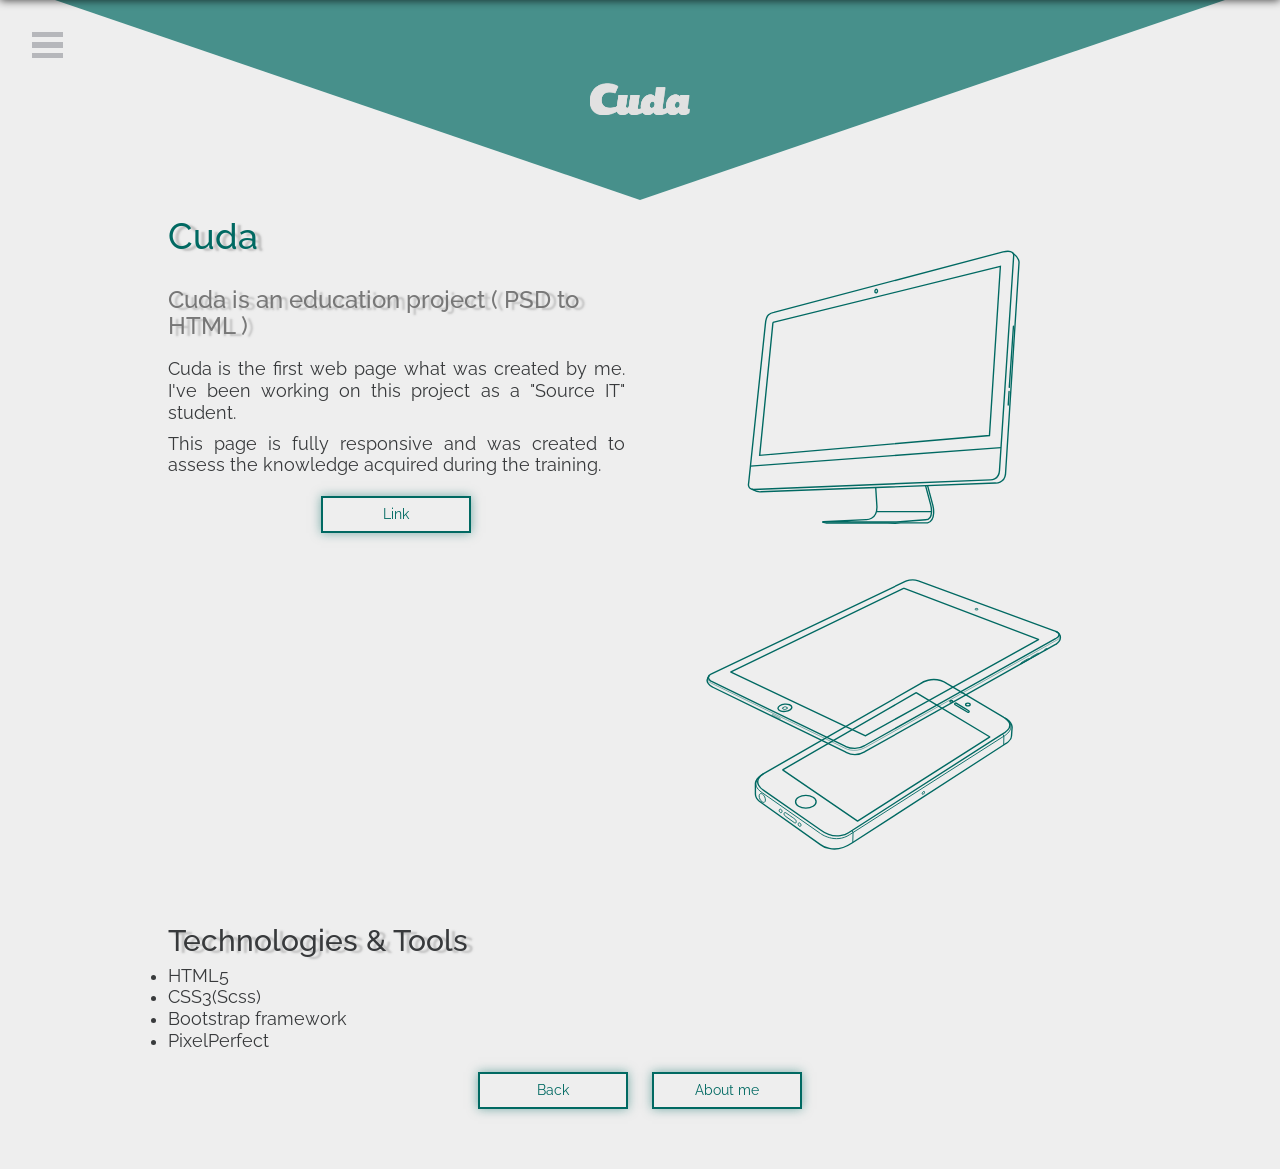
<file: cuda.html>
<!DOCTYPE html>
<html lang="en" >
<head>
	<meta charset="utf-8">
	<meta name="viewport" content="width=device-width, initial-scale=1.0">
	<meta http-equiv="expires" content="Sun, 01 Jan 2017 07:01:00 GMT">
	<title>Cuda | Alexey Yerko</title>
	<link rel="apple-touch-icon" sizes="57x57" href="images/apple-icon-57x57.png">
	<link rel="apple-touch-icon" sizes="60x60" href="images/apple-icon-60x60.png">
	<link rel="apple-touch-icon" sizes="72x72" href="images/apple-icon-72x72.png">
	<link rel="apple-touch-icon" sizes="76x76" href="images/apple-icon-76x76.png">
	<link rel="apple-touch-icon" sizes="114x114" href="images/apple-icon-114x114.png">
	<link rel="apple-touch-icon" sizes="120x120" href="images/apple-icon-120x120.png">
	<link rel="apple-touch-icon" sizes="144x144" href="images/apple-icon-144x144.png">
	<link rel="apple-touch-icon" sizes="152x152" href="images/apple-icon-152x152.png">
	<link rel="apple-touch-icon" sizes="180x180" href="images/apple-icon-180x180.png">
	<link rel="icon" type="image/png" sizes="192x192"  href="images/android-icon-192x192.png">
	<link rel="icon" type="image/png" sizes="32x32" href="images/favicon-32x32.png">
	<link rel="icon" type="image/png" sizes="96x96" href="images/favicon-96x96.png">
	<link rel="icon" type="image/png" sizes="16x16" href="images/favicon-16x16.png">
	<link rel="manifest" href="manifest.json">
	<meta name="msapplication-TileColor" content="#ffffff">
	<meta name="msapplication-TileImage" content="images/ms-icon-144x144.png">
	<meta name="theme-color" content="#ffffff">
	<link rel="stylesheet" href="css/bootstrap.css">
	<link rel="stylesheet" href="css/main.css">
	<link href='https://fonts.googleapis.com/css?family=Raleway:200,400,800' rel='stylesheet' type='text/css'>
	<!--[if IE]><script src="https://html5shiv.googlecode.com/svn/trunk/html5.js"></script><![endif]-->
</head>
<body>
	<div id="wrapper">
		<header id="header">
			<nav class="menu">
				<div class="icon-list">
					<a href="index.html" class="historyAPIMenu" title="Home"><i class="fa fa-fw fa-home"></i><span>Home</span></a>
					<a href="portfolio.html" class="historyAPIMenu active" title="Portfolio"><i class="fa fa-fw fa-book"></i><span>Portfolio</span></a>
					<a href="about.html" class="historyAPIMenu" title="About"><i class="fa fa-fw fa-question"></i><span>About</span></a>
					<a href="contacts.html" class="historyAPIMenu" title="Contacts"><i class="fa fa-fw fa fa-phone"></i><span>Contacts</span></a>
				</div>
			</nav>
			<button class="close-button" id="close-button" title="Close Menu">Close Menu</button>
			<div class="morph-shape" id="morph-shape" data-morph-open="M-1,0h101c0,0,0-1,0,395c0,404,0,405,0,405H-1V0z">
				<svg xmlns="http://www.w3.org/2000/svg" width="100%" height="100%" viewBox="0 0 100 800" preserveAspectRatio="none">
					<path d="M-1,0h101c0,0-97.833,153.603-97.833,396.167C2.167,627.579,100,800,100,800H-1V0z"/>
				</svg>
			</div>
		</header>
		<button class="menu-button" id="open-button" title="Open Menu">Open Menu</button>
		<canvas id="dots-canvas"></canvas>
		<main id="main">
			<div class="container">
				<div class="row">
					<div class="col-lg-12 works fade-in-bottom">
						<strong>
							<a href="https://github.com/yerko-alexey/Cuda-html-template" title="Cuda link" target="_blank"><img class="fade-in-bottom delay-10" src="images/logo_cuda.png" alt="Brandmaster logo"/></a>
						</strong>
					</div>
				</div>
			</div>
			<div class="container">
				<div class="row">
					<div class="col-lg-10 col-lg-offset-1">
						<div class="row">
							<div class="col-lg-6 fade-in-right">
								<h1 class="fade-in-right">Cuda</h1>
								<h3 class="fade-in-right delay-2">Cuda is an education project ( PSD to HTML )</h3>
								<p class="fade-in-right delay-4 text-justify">Cuda is the first web page what was created by me. I've been working on this project as a "Source IT" student.</p>
								<p class="fade-in-right delay-4 text-justify">This page is fully responsive and was created to assess the knowledge acquired during the training.</p>
								<div class="text-center">
									<a href="https://github.com/yerko-alexey/Cuda-html-template" class="p-btn fade-in-right delay-6" target="_blank" title="Cuda link">Link</a>
								</div>
							</div>
							<div id="draw" class="col-lg-6 examples">
								<figure>
									<div class="drawings mac">
										<img class="illustration" src="images/cuda_imac.png" alt="iMac Illustration" title="desktop view"/>
										<svg class="line-drawing" id="mac" width="100%" preserveAspectRatio="xMidYMid meet" xmlns="http://www.w3.org/2000/svg" viewBox="0 0 1000 600">
											<path d="M 257.85024,158.16843 754.90716,35.953537 731.06035,405.57906 228.78695,448.8014 z" />
											<path d="m 259.83736,136.30872 c 0,0 -6.74232,0.97288 -11.61303,5.46502 -3.96751,3.659 -6.12527,9.40831 -7.01729,20.86596 l -36.5158,346.77284 c 0,0 -3.47753,13.41382 10.68151,14.15903 l 517.67468,-21.11485 c 0,0 18.38216,0.74522 19.87257,-19.62369 L 784.07068,11.384991 c 0,0 0.059,-13.07475 -23.20111,-7.2266959 L 259.83736,136.30872 z" />
											<path d="m 211.29271,522.89381 c 0,0 12.5259,6.63947 19.72988,5.64573 l 513.45197,-19.12737 c 0,0 18.87884,0.74557 21.61112,-18.87848 l 29.5596,-462.528221 c 0,0 1.49047,-10.184447 -13.54272,-21.4997553" />
											<path d="M 208.59466,472.34637 756.27723,432.02629" />
											<path d="m 591.36015,515.11602 11.15099,41.36862 c 0,0 8.62435,33.16197 -11.15099,33.16197 l -55.35924,4.26821 c 0,0 -9.65275,0.58387 -13.08781,0.58387 -1.35069,0 -5.16991,0.0265 -5.16991,0.0265 l -149.57016,-0.0347 c 0,0 -1.45726,0.12035 -1.52173,-0.0853 -0.14195,-0.4531 1.2173,-0.44973 1.2173,-0.44973 l 93.42473,-4.68143 c 0,0 23.85536,1.49042 23.85127,-27.57288 l -2.70885,-42.52741" />
											<path d="m 595.82547,514.94947 11.52956,43.3982 c 0,0 8.23944,32.78936 -11.52956,38.00586 h -58.52044 l -12.10971,0.99374 -16.58099,-0.61332 -128.7355,0.17849 c 0,0 -10.74373,-0.45795 -13.22753,-2.50727" />
											<path d="m 486.38703,90.292617 c -0.3846,2.126175 -1.9686,3.619643 -3.5379,3.335758 -1.5693,-0.283875 -2.5297,-2.237606 -2.1451,-4.363775 0.38461,-2.12617 1.96859,-3.619642 3.53789,-3.335762 1.56931,0.283879 2.52971,2.23761 2.14511,4.363779 z" />
											<path d="m 483.95449,571.8934 120.41968,0" />
											<path class="line-round" d="m 783.49986,166.74023 -9.12881,133.48624" />
											<path class="line-round" d="m 773.91008,309.26031 -1.81646,29.43591" />
										</svg>
									</div>
								</figure>
								<figure>
									<div class="drawings ipad">
										<img class="illustration" src="images/cuda_ipad.png" alt="iPad Illustration" title="tablet view"/>
										<svg class="line-drawing" id="ipad" width="100%" preserveAspectRatio="xMidYMid meet" xmlns="http://www.w3.org/2000/svg" viewBox="0 0 1000 600">
											<path d="m 119.21227,317.3823 c -14.7712,15.1851 5.88505,25.59207 5.88505,25.59207 0.40139,0.20208 1.05981,0.52884 1.46365,0.72599 L 416.1869,485.12665 c 0.40383,0.19714 1.05955,0.52933 1.45709,0.7385 0,0 9.89696,5.20239 19.33671,5.20239 10.02979,0 21.16627,-6.20065 21.16627,-6.20065 0.39239,-0.21867 1.03419,-0.57756 1.42577,-0.79787 L 875.52126,250.20545 c 0.39157,-0.22029 1.01766,-0.60506 1.39068,-0.85502 0,0 3.76458,-2.52182 6.28676,-5.9447 4.64984,-6.31148 4.67435,-16.20216 -6.96533,-21.61914" />
											<path d="m 575.54015,111.04772 c 0.42726,0.13914 1.12167,0.38012 1.54344,0.53508 l 295.83425,108.82565 c 0.42173,0.15492 1.11261,0.40654 1.53524,0.55877 0,0 8.74562,3.15059 8.74562,7.68883 0,4.90148 -6.23222,7.96165 -6.23222,7.96165 -0.40304,0.19795 -1.05387,0.53972 -1.44597,0.75944 L 459.57383,470.45511 c -0.39182,0.21977 -1.02655,0.59091 -1.41001,0.8251 0,0 -10.10904,6.17208 -21.18286,6.17208 -11.34614,0 -20.00816,-4.0849 -20.00816,-4.0849 -0.40628,-0.19138 -1.06961,-0.5089 -1.4737,-0.70524 L 123.6865,330.99352 c -0.40409,-0.19636 -1.05544,-0.53646 -1.44756,-0.75595 0,0 -5.53406,-3.09773 -5.53406,-8.40769 0,-4.01646 6.48005,-7.1404 6.48005,-7.1404 0.40464,-0.19523 1.06771,-0.51303 1.47317,-0.70637 L 548.2304,111.96156 c 0.40544,-0.19333 1.07644,-0.49396 1.49058,-0.66796 0,0 5.62258,-2.36114 13.70077,-2.36114 5.62771,2.8e-4 12.1184,2.11529 12.1184,2.11529 l 0,-3e-5 z" />
											<path d="m 543.26166,127.71414 c 0.40435,-0.19552 1.07938,-0.22491 1.4993,-0.0657 l 293.28845,111.24782 c 0.41989,0.15925 0.4425,0.46837 0.0499,0.68649 L 460.50648,449.50474 c -0.39264,0.21839 -1.04619,0.23966 -1.45219,0.0473 L 166.04957,310.69751 c -0.406,-0.1925 -0.40736,-0.50975 -0.002,-0.7055 L 543.26166,127.71414 z" />
											<path class="stroke-medium" d="m 706.15488,173.08318 c 0,0.91484 -1.4935,1.65644 -3.33577,1.65644 -1.8422,0 -3.3357,-0.7416 -3.3357,-1.65644 0,-0.91483 1.4935,-1.65642 3.3357,-1.65642 1.84227,0 3.33577,0.74159 3.33577,1.65642 z" />
											<path class="stroke-medium" d="m 278.50454,390.30812 3.53696,1.68339 c 0,0 0.76955,0.50214 1.67738,0.50214 0.86243,0 1.65319,-0.50676 1.65319,-0.50676 l 4.13305,-2.11962 c 0,0 0.72489,-0.34475 0.7434,-0.69248 0.0191,-0.35727 -0.70364,-0.67122 -0.70364,-0.67122 l -3.58517,-1.86828 c 0,0 -0.96451,-0.44825 -1.60931,-0.45586 -0.63722,-0.007 -1.65291,0.55277 -1.65291,0.55277 l -3.56175,1.90399 c 0,0 -1.14669,0.5217 -1.26023,0.86183 -0.14841,0.44469 0.62903,0.8101 0.62903,0.8101 z" />
											<path d="m 299.03452,387.07281 c 0.45135,4.3632 -5.93332,8.59855 -14.26055,9.46 -8.32723,0.86146 -15.44369,-1.97728 -15.89506,-6.34047 -0.45136,-4.36317 5.93329,-8.59856 14.26054,-9.46 8.32726,-0.86145 15.4437,1.97726 15.89507,6.34047 z" />
											<path class="stroke-medium" d="m 799.36443,293.02437 c 0,0 -0.94359,-2.05808 3.27714,-4.39419 4.22078,-2.33608 12.93454,-7.30568 12.93454,-7.30568 0,0 3.5378,-1.43367 3.87817,0.40437 l -20.08985,11.2955 z" />
											<path class="stroke-medium" d="m 821.14882,280.77064 c 0,0 -0.94354,-2.05806 3.27723,-4.3942 4.22072,-2.3361 11.30066,-6.48872 11.30066,-6.48872 0,0 3.53775,-1.43369 3.87814,0.40435 l -18.45603,10.4786 z" />
											<path class="stroke-medium" d="m 857.50023,260.3377 -5.55012,3.1206 c 0,0 -2.80392,-1.04376 2.02106,-3.57782 3.75892,-1.97422 3.52906,0.45723 3.52906,0.45723 z" />
											<path class="stroke-thin" d="m 273.28038,410.96467 c 0.5299,0.28482 0.72866,0.94516 0.44384,1.47508 l 0,0 c -0.28457,0.5296 -0.94489,0.72867 -1.47507,0.44386 l -16.13,-7.94862 c -0.52991,-0.28481 -0.72869,-0.94515 -0.44413,-1.47482 l 0,0 c 0.28483,-0.52988 0.94515,-0.72868 1.47508,-0.44411 l 16.13028,7.94861 z" />
											<path class="stroke-thin" d="m 116.07477,321.73853 c 0,0 -5.31512,6.9721 6.48467,12.73596 l 290.68577,141.59869 c 0,0 21.30792,13.2068 46.5642,-0.81691 L 880.65707,239.30382 c 0,0 8.75949,-4.49304 2.54167,-11.43679" />
										</svg>
									</div>
								</figure>
								<figure>
									<div class="drawings iphone">
										<img class="illustration" src="images/cuda_iphone.png" alt="iPhone Illustration" title="phone view"/>
										<svg class="line-drawing" id="iphone" width="100%" preserveAspectRatio="xMidYMid meet" xmlns="http://www.w3.org/2000/svg" viewBox="0 0 1000 600">
											<path d="m 579.44258,124.24714 c 0,0 26.94592,-21.17898 59.75842,0 l 123.29566,73.28106 c 0,0 33.20953,17.10157 -6.16339,38.18122 l -333.2977,213.97805 c 0,0 -27.64185,18.89166 -61.05094,-5.96649 L 237.49608,357.2156 c 0,0 -29.23265,-17.89804 0,-36.591 l 341.9465,-196.37746 z" />
											<path d="m 279.79799,312.77734 c -0.40628,-0.27771 -0.39017,-0.70636 0.0358,-0.95245 L 570.0171,144.0838 c 0.42621,-0.24639 1.12037,-0.24103 1.54248,0.0122 l 159.74292,95.72926 c 0.42206,0.25297 0.42768,0.67595 0.0122,0.93994 L 443.55324,423.67047 c -0.41553,0.26401 -1.08759,0.25296 -1.49417,-0.0247 L 279.79799,312.77734 z"/>
											<path d="m 352.14146,381.97442 c 0,7.66059 -10.04974,13.87073 -22.44674,13.87073 -12.39698,0 -22.44672,-6.21014 -22.44672,-13.87073 0,-7.66058 10.04974,-13.87075 22.44672,-13.87075 12.397,0 22.44674,6.21017 22.44674,13.87075 z"
												  id="ellipse38" />
											<path d="m 764.95436,199.01191 c 18.61572,9.73636 15.39026,23.07615 15.39026,23.07615 l -1.04407,15.6605 c 0.29834,10.73863 -14.76562,18.4943 -14.76562,18.4943 L 430.59319,472.2088 c -40.41904,26.99573 -69.05539,3.43039 -69.05539,3.43039 L 228.05057,380.78125 c 0,0 -8.20313,-6.33878 -8.57601,-15.13849 l 0,-22.22303 c 0,0 -1.58065,-11.40978 17.20182,-22.26028" />
											<path d="m 688.91731,169.48872 c 0,1.64745 -2.22589,2.98296 -4.97168,2.98296 -2.74579,0 -4.97168,-1.33551 -4.97168,-2.98296 0,-1.64745 2.22589,-2.98296 4.97168,-2.98296 2.74579,0 4.97168,1.33551 4.97168,2.98296 z" />
											<path d="m 650.93416,162.32963 c 0,1.09835 -1.42462,1.98874 -3.18189,1.98874 -1.75732,0 -3.18194,-0.89039 -3.18194,-1.98874 0,-1.09835 1.42462,-1.98874 3.18194,-1.98874 1.75727,0 3.18189,0.89038 3.18189,1.98874 z" />
											<path d="m 686.33144,185.74344 c -0.56708,0.94053 -1.78949,1.24299 -2.72998,0.67594 l -27.41663,-16.53482 c -0.94055,-0.56736 -1.24304,-1.78978 -0.67596,-2.73001 l 0,0 c 0.56707,-0.94052 1.78918,-1.24328 2.72998,-0.67593 l 27.41668,16.53482 c 0.9408,0.56706 1.24298,1.78947 0.67591,2.73 l 0,0 z" />
											<path class="stroke-medium" d="m 588.24153,363.77246 c -1.16809,1.61905 -2.84607,2.40411 -3.74792,1.75345 -0.90186,-0.65064 -0.68604,-2.49057 0.48205,-4.10965 1.16803,-1.61902 2.84607,-2.40409 3.74793,-1.75345 0.90185,0.65063 0.68597,2.49063 -0.48206,4.10965 z" />
											<path class="stroke-medium" d="m 230.85085,325.2605 c 0,0 -25.27755,17.82824 3.35882,36.83322 l 127.5213,89.33947 c 0,0 31.91761,23.56534 63.98438,2.38639 L 763.08748,238.30111 c 0,0 30.27698,-17.59944 4.41241,-36.22798" />
											<path class="stroke-medium" d="m 239.70497,371.23965 c 2.18652,4.51798 2.5224,10.31534 -0.64343,11.84769 -2.85379,1.38113 -7.19249,-1.68387 -9.69042,-6.84586 -2.49882,-5.16202 -2.21067,-10.466 0.64313,-11.84741 2.85349,-1.3811 7.19218,1.68359 9.69072,6.84558 z" />
											<path class="stroke-medium" d="m 759.60561,233.86953 2.9519,4.4088 -0.37286,19.48467" />
											<path class="stroke-medium" d="m 429.98912,444.76443 2.95194,4.40879 -0.67981,21.95693" />
											<path class="stroke-medium" d="m 285.82054,406.03701 c 0,0 14.24539,9.73667 18.89194,13.125 1.89477,1.38172 5.44391,4.16361 3.38058,8.75019 -0.30545,0.67892 -1.55352,1.34234 -3.7287,-0.44742 l -18.54412,-13.27417 c 0,0 -4.22596,-2.83411 -3.7287,-6.31403 3e-4,0 0.19928,-3.67917 3.729,-1.83957 z" />
											<path class="stroke-medium" d="m 277.22832,400.84362 c 0.92495,2.05231 0.48422,4.2526 -0.98441,4.91449 -1.4686,0.66193 -3.409,-0.46521 -4.33395,-2.51751 -0.92496,-2.05228 -0.48426,-4.2526 0.98437,-4.91449 1.46863,-0.6619 3.40903,0.46524 4.33399,2.51751 z" />
											<path class="stroke-medium" d="m 318.65367,430.76556 c 0.92496,2.05231 0.50604,4.24277 -0.9357,4.89255 -1.44177,0.64978 -3.36035,-0.48715 -4.28531,-2.53946 -0.92495,-2.05228 -0.50604,-4.24277 0.9357,-4.89255 1.44177,-0.64978 3.36035,0.48718 4.28531,2.53946 z" />
										</svg>
									</div>
								</figure>
							</div>
						</div>
						<h2 class="fade-in-bottom delay-10">Technologies & Tools</h2>
						<ul class="fade-in-top delay-12">
							<li>HTML5</li>
							<li>CSS3(Scss)</li>
							<li>Bootstrap framework</li>
							<li>PixelPerfect</li>
						</ul>
						<footer class="text-center">
							<a href="#" class="p-btn fade-in-left delay-6" title="Go back" onclick="window.history.back(); return false">Back</a>
							<a href="about.html" class="historyAPI p-btn fade-in-left delay-8" title="About me">About me</a>
						</footer>
					</div>
				</div>
			</div>
		</main>
		<div id="modals">
			<div id="feedbackModal" class="fade-in-bottom delay-2 col-lg-8 col-lg-offset-2 col-md-8 col-md-offset-2 col-sm-10 col-sm-offset-1 col-xs-10 col-xs-offset-1">
				<p>Thanks!</p>
				<p>I'm will contact you as soon as possible.</p>
				<button class="close fa fa-times" aria-hidden="true" form="feedback" type="reset">close</button>
			</div>
			<div class="modal-background"></div>
		</div>
  	</div>
	<script src="js/jquery-1.11.2.min.js"></script>
	<script src="js/bootstrap.min.js"></script>
	<script src="js/TweenLite.min.js"></script>
	<script src="js/EasePack.min.js"></script>
	<script src="js/rAF.js"></script>
	<script src="js/snap.svg-min.js"></script>
	<script src="js/jquery.main.js"></script>
</body>
</html>
</file>
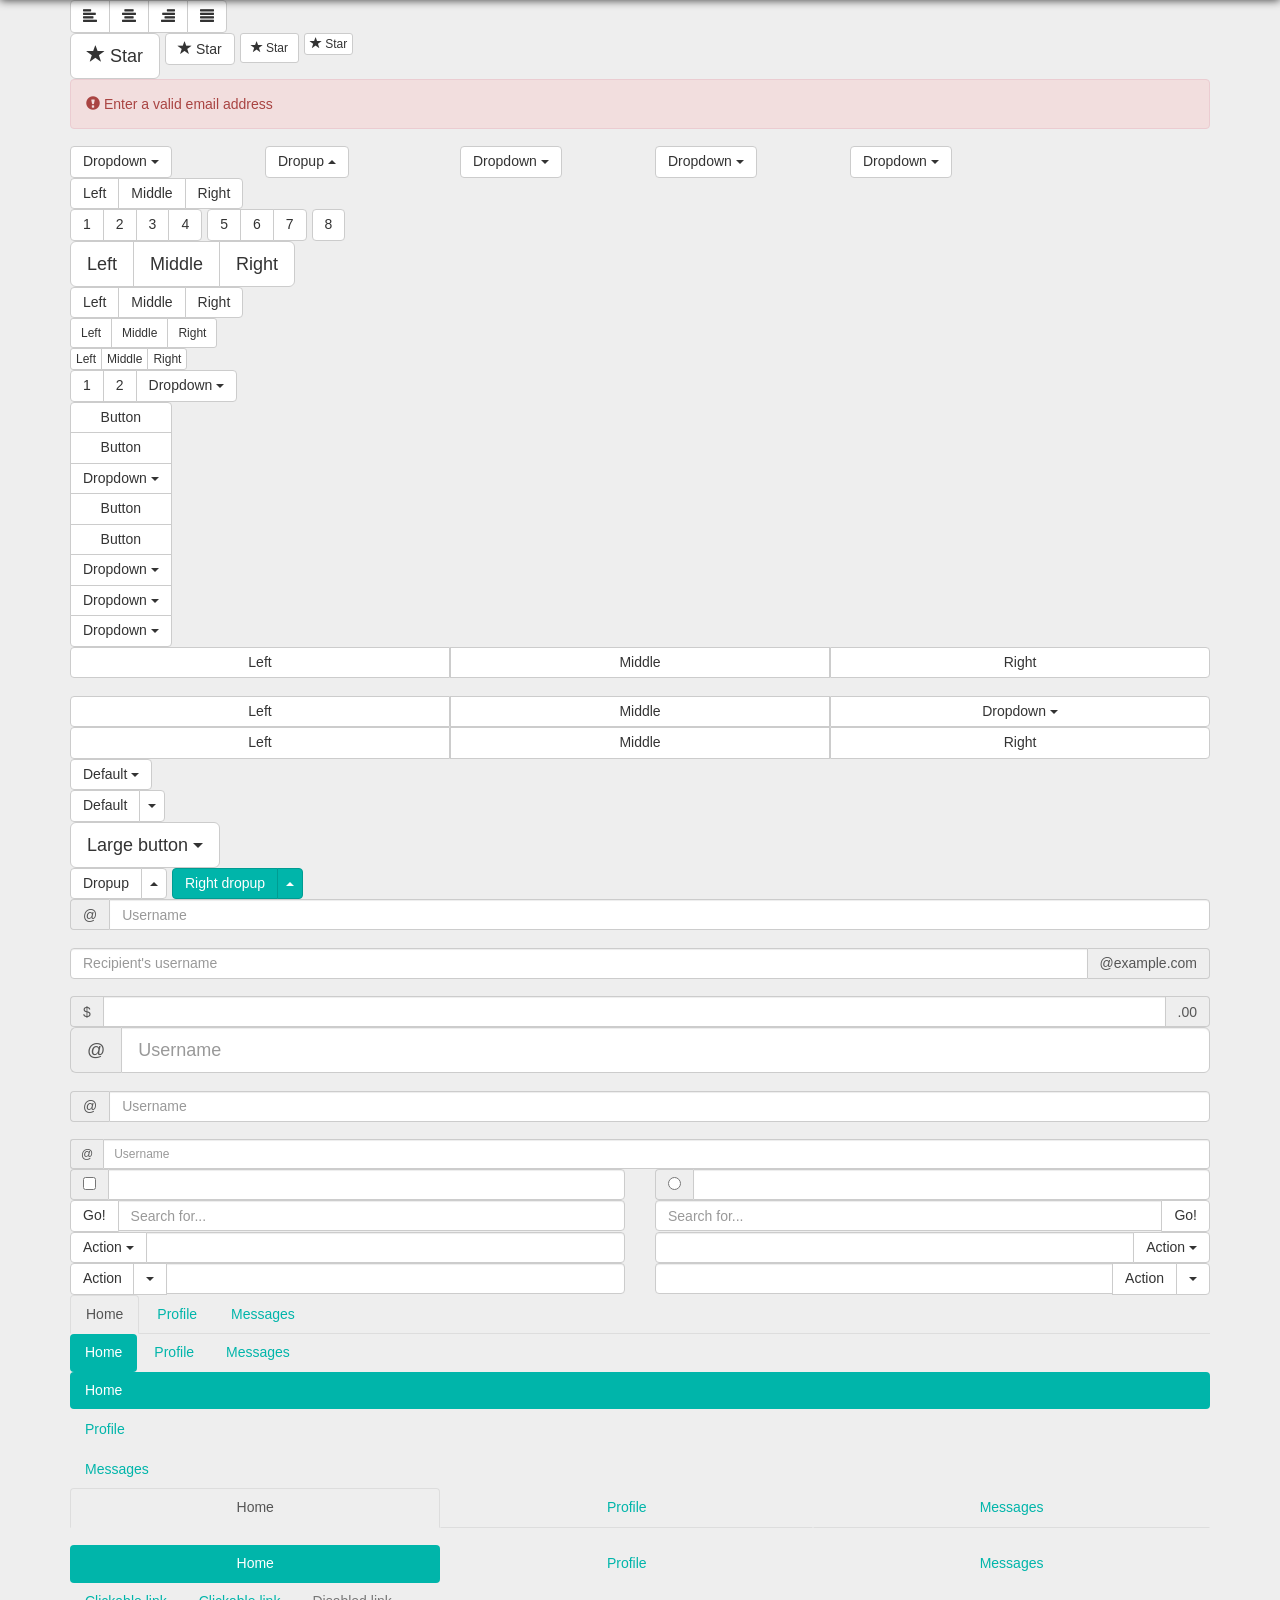
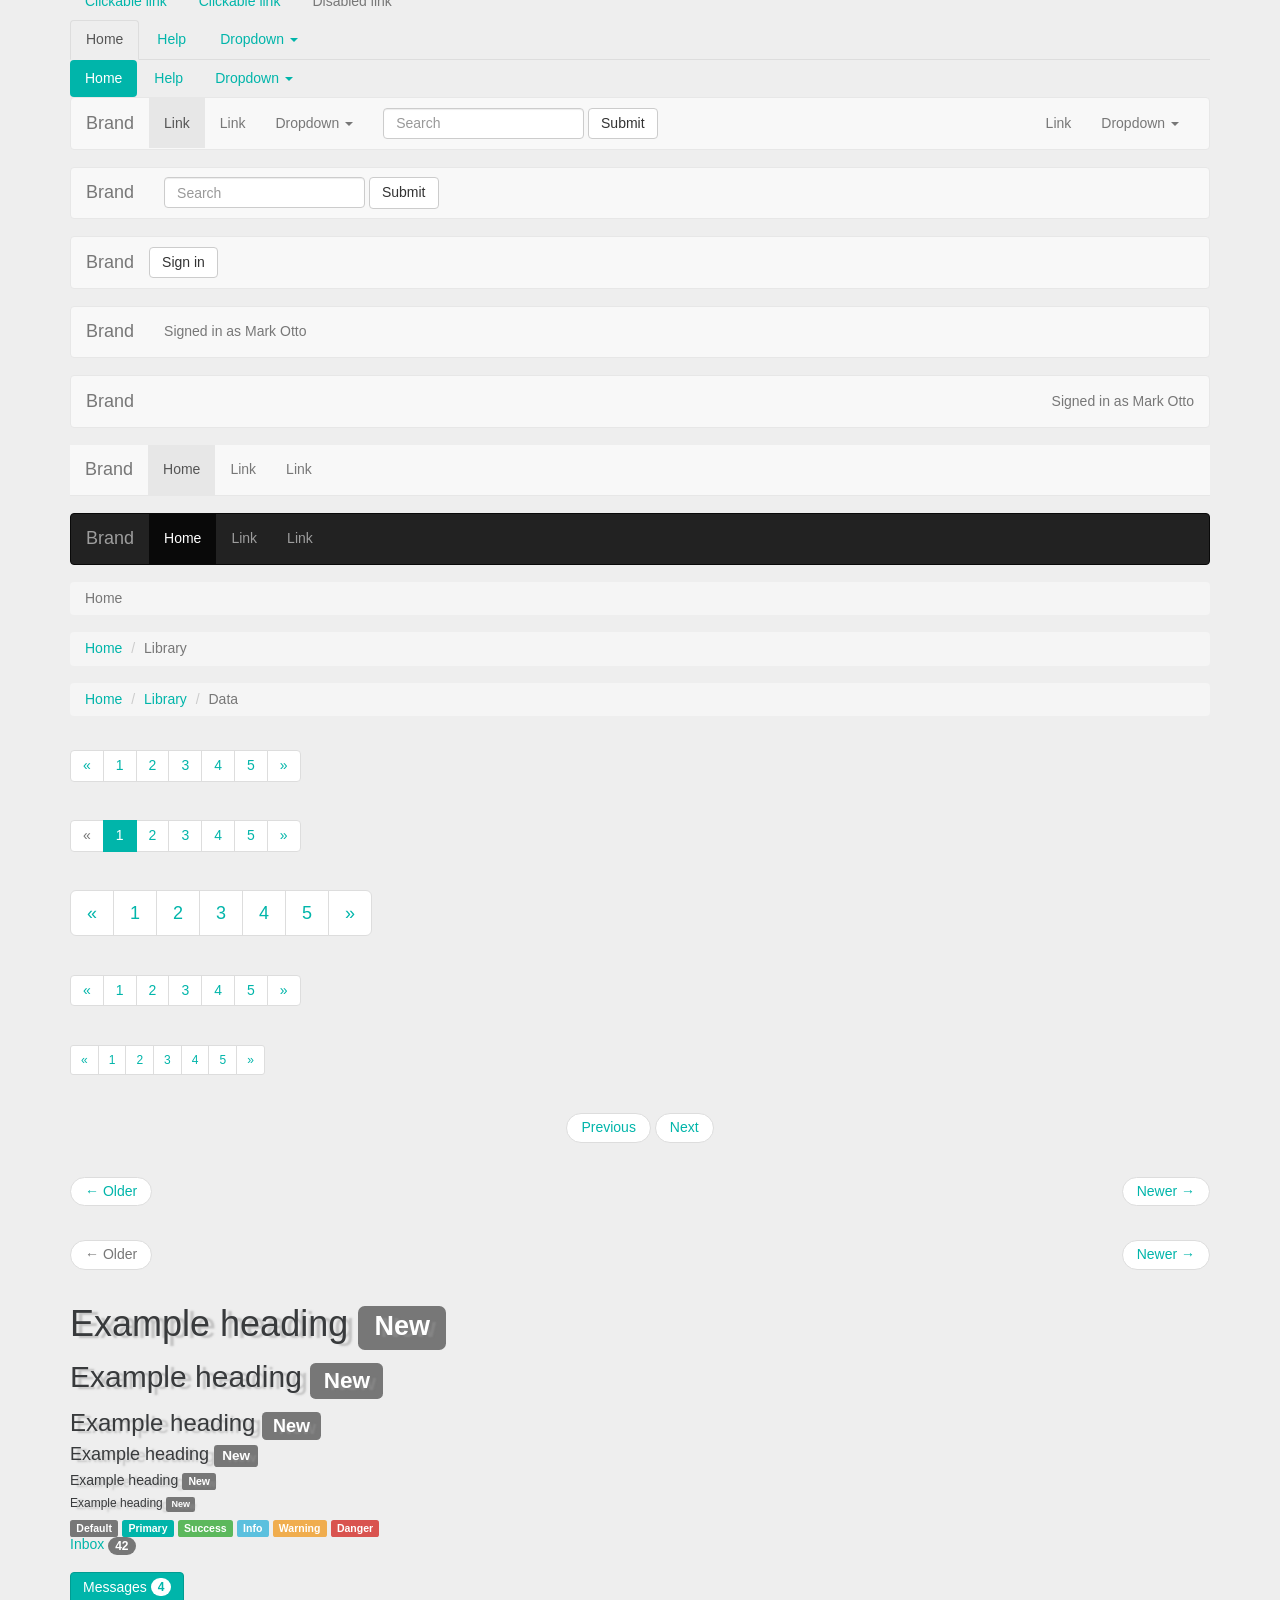
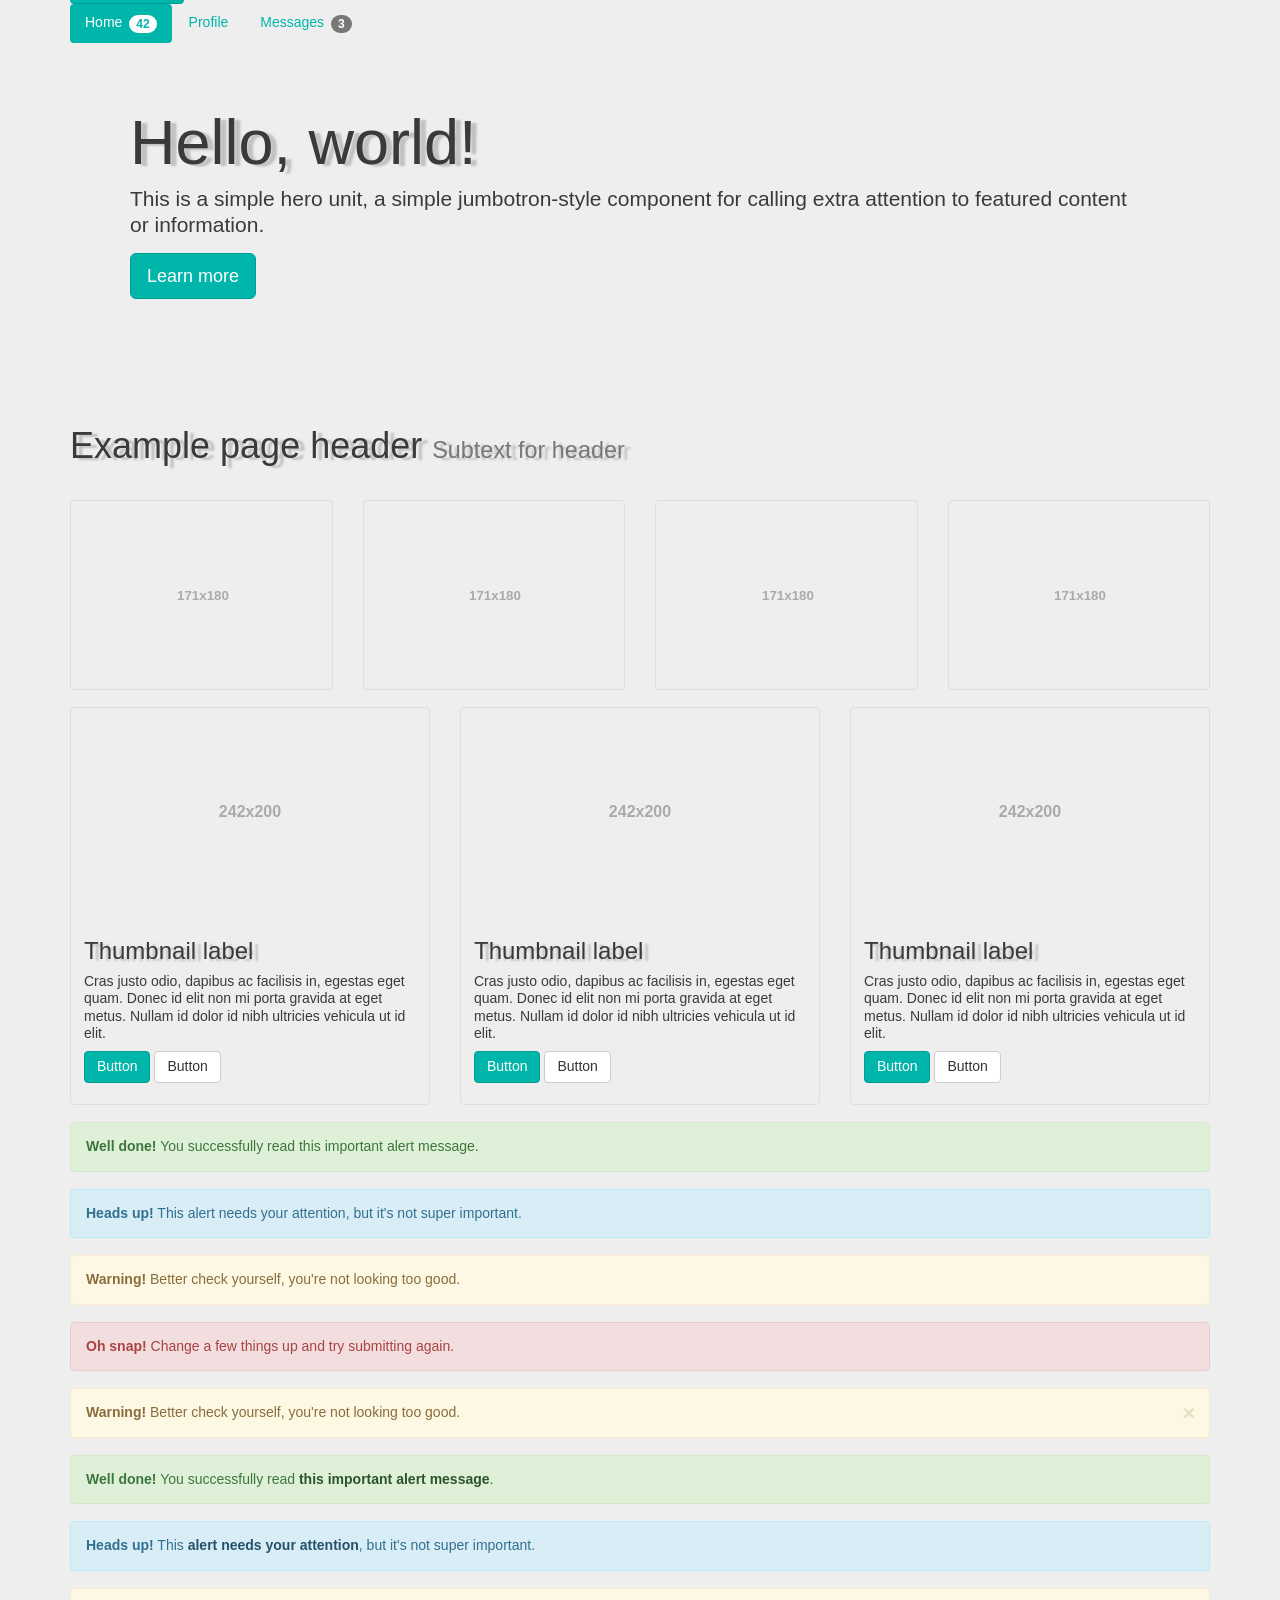
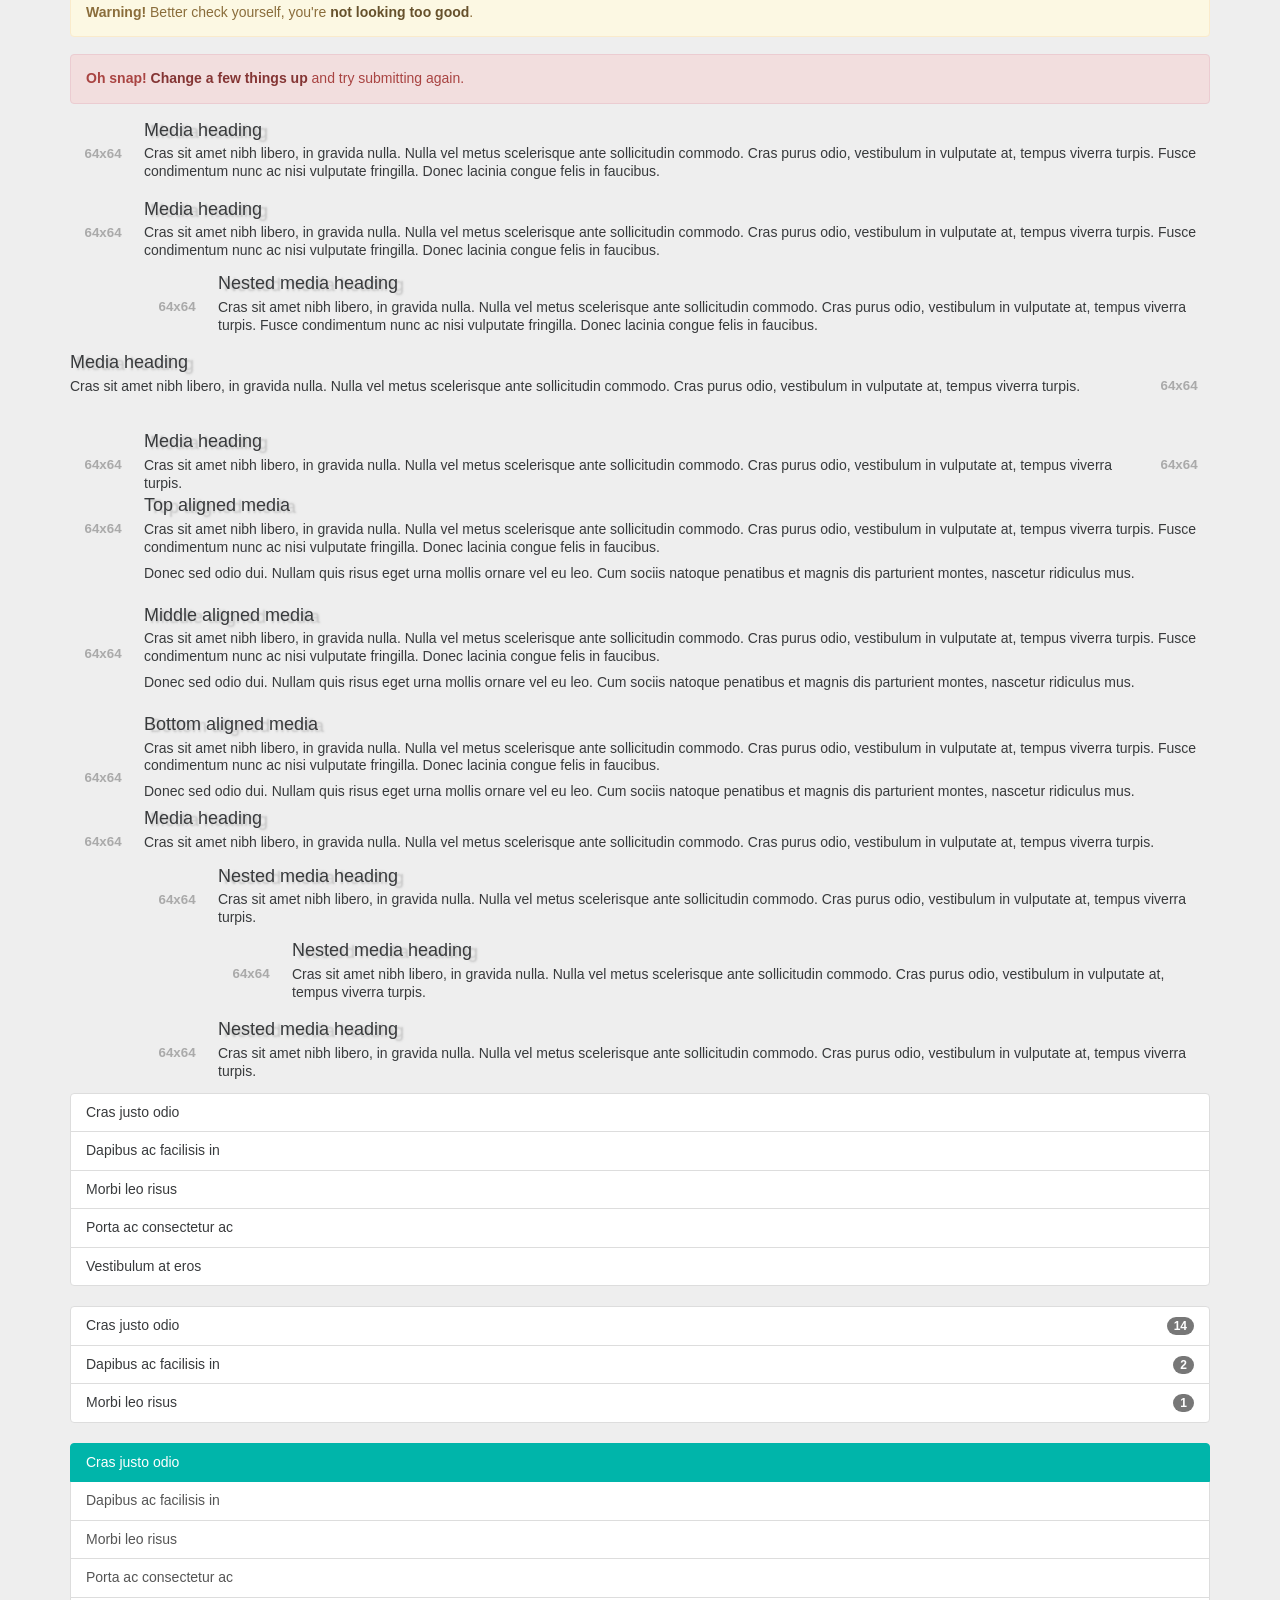
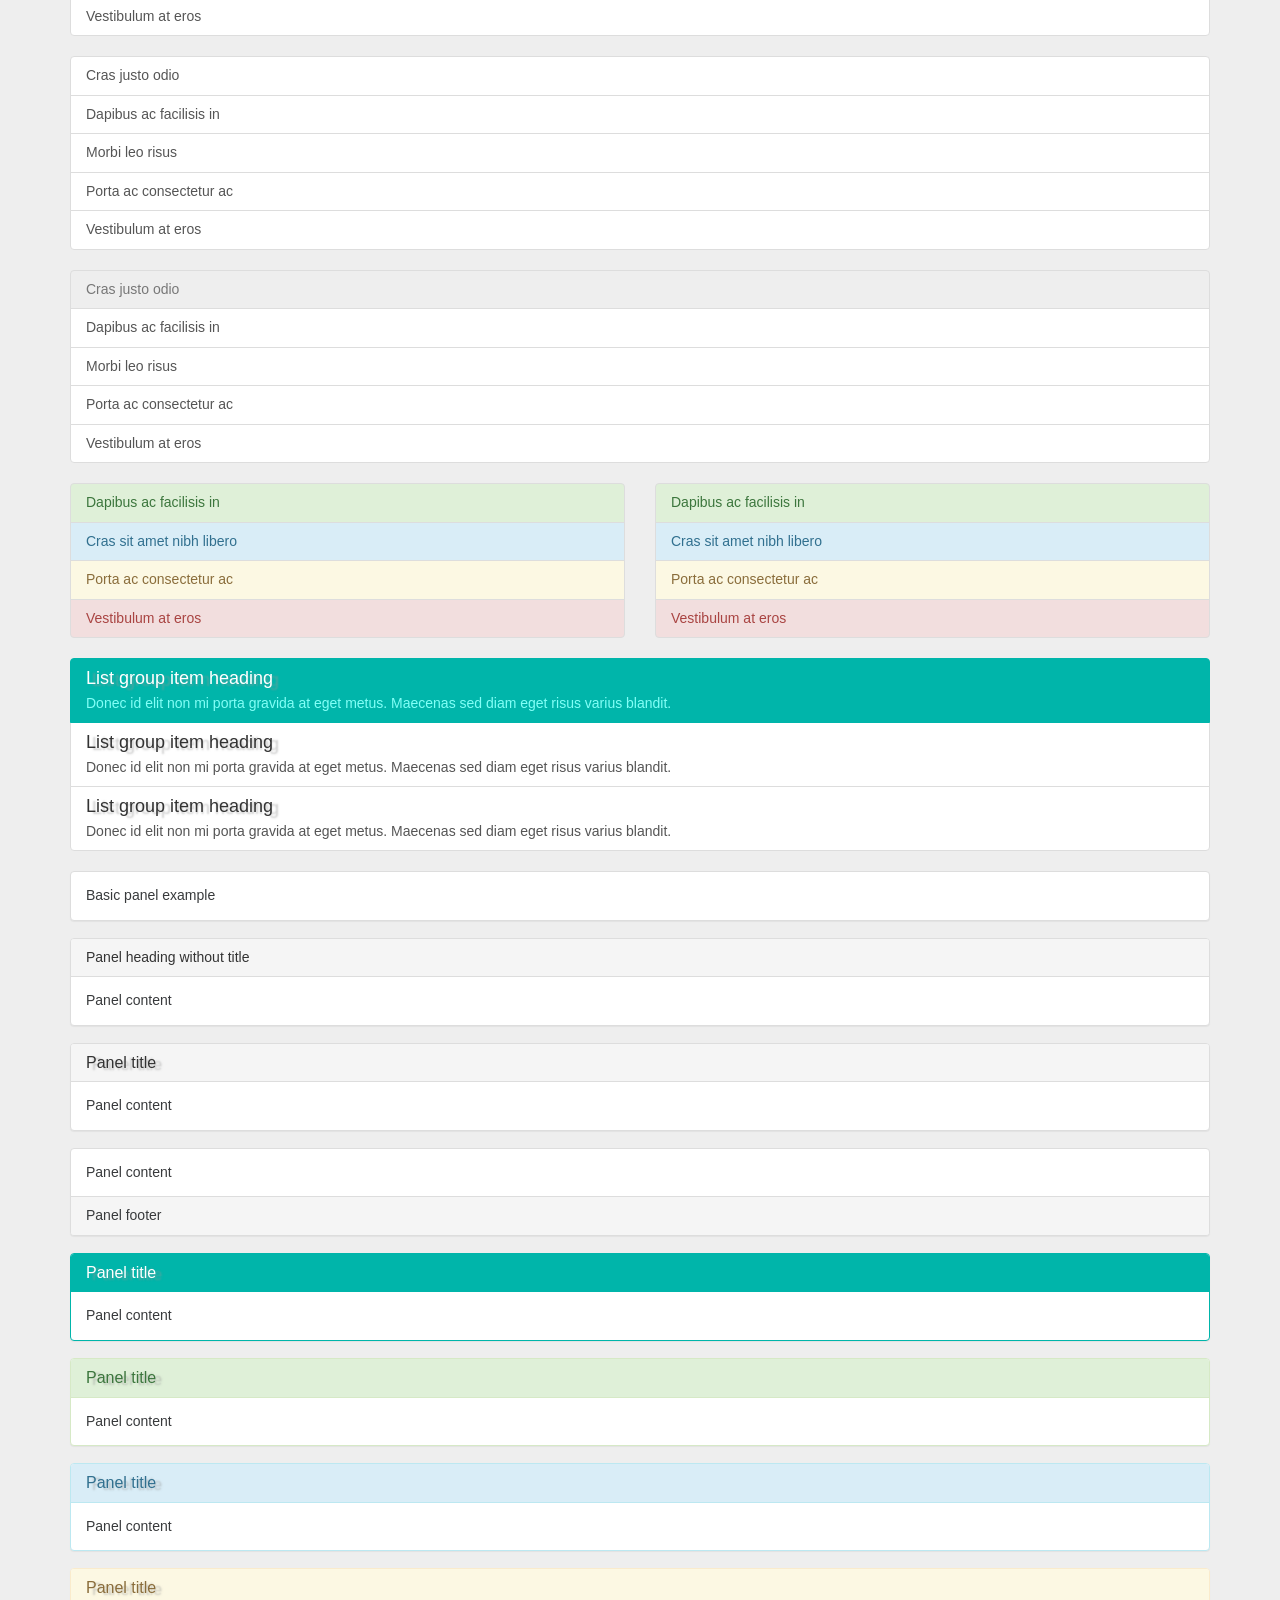
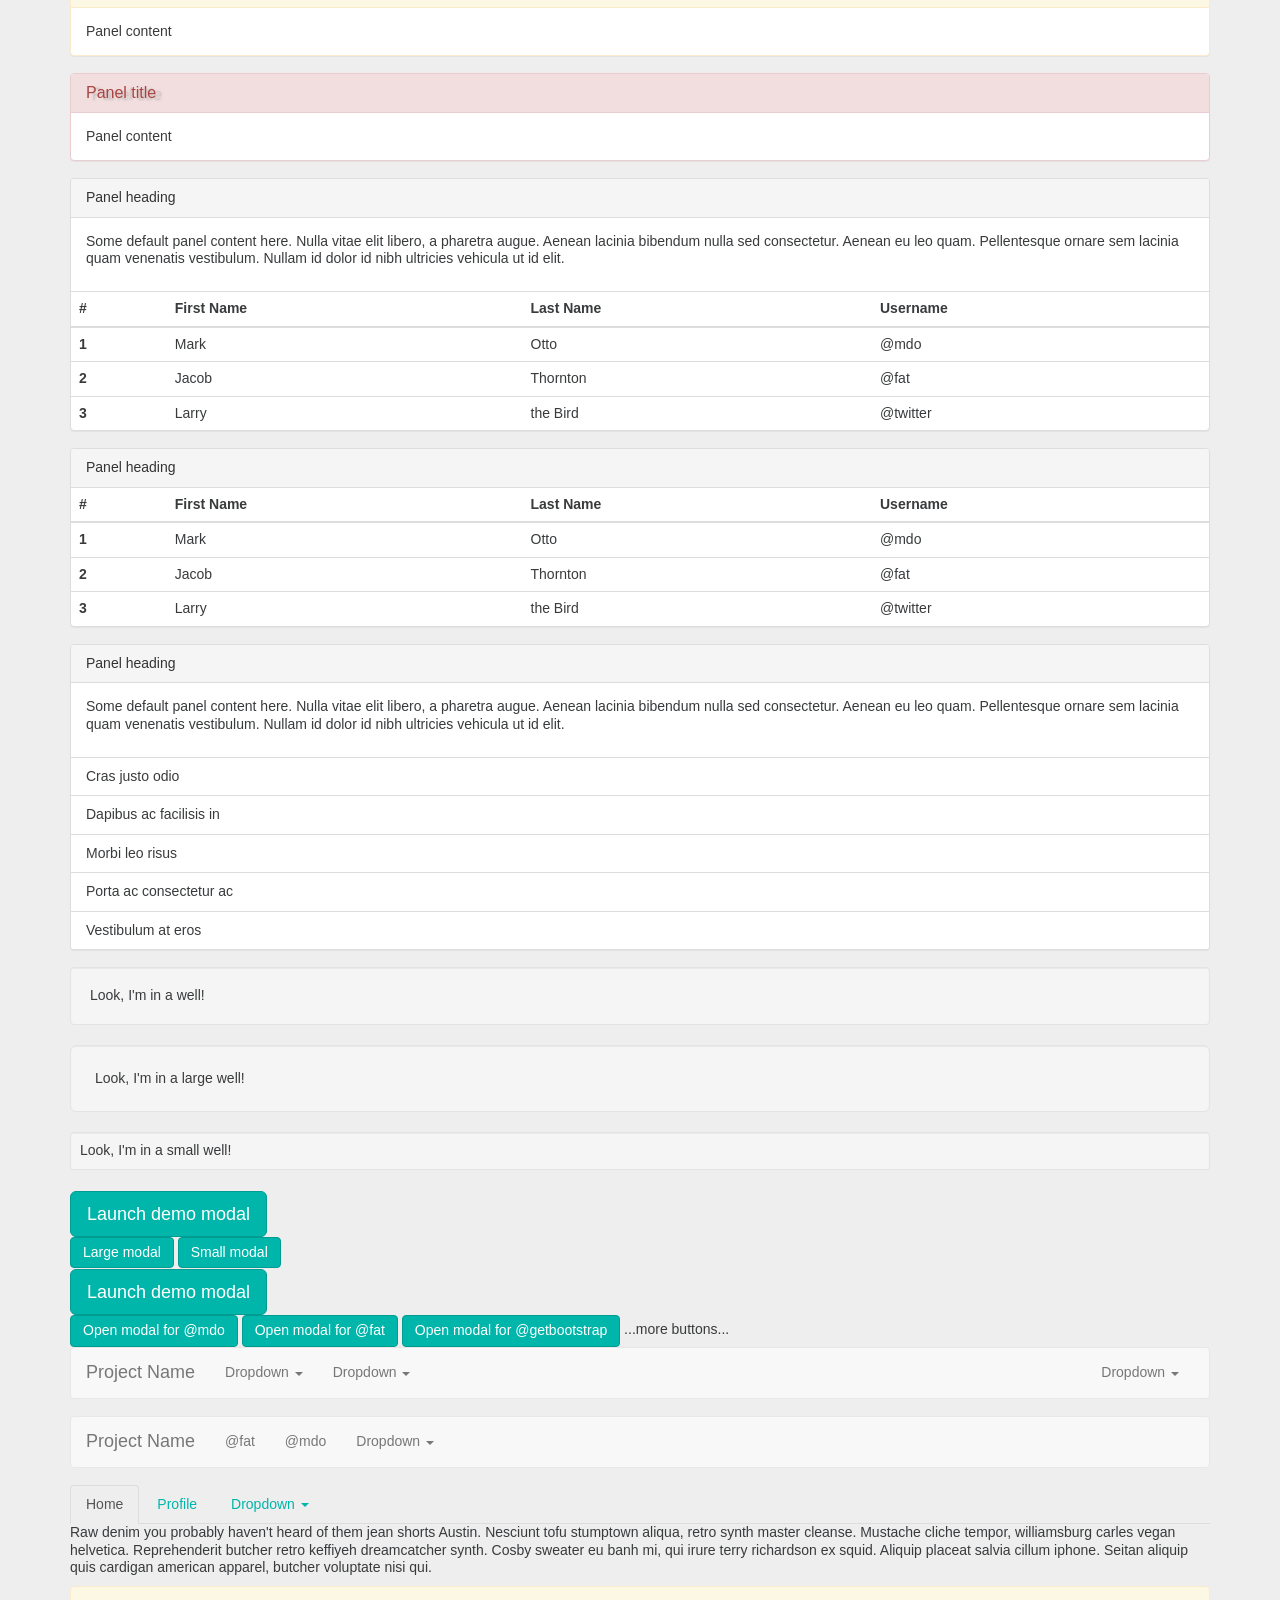
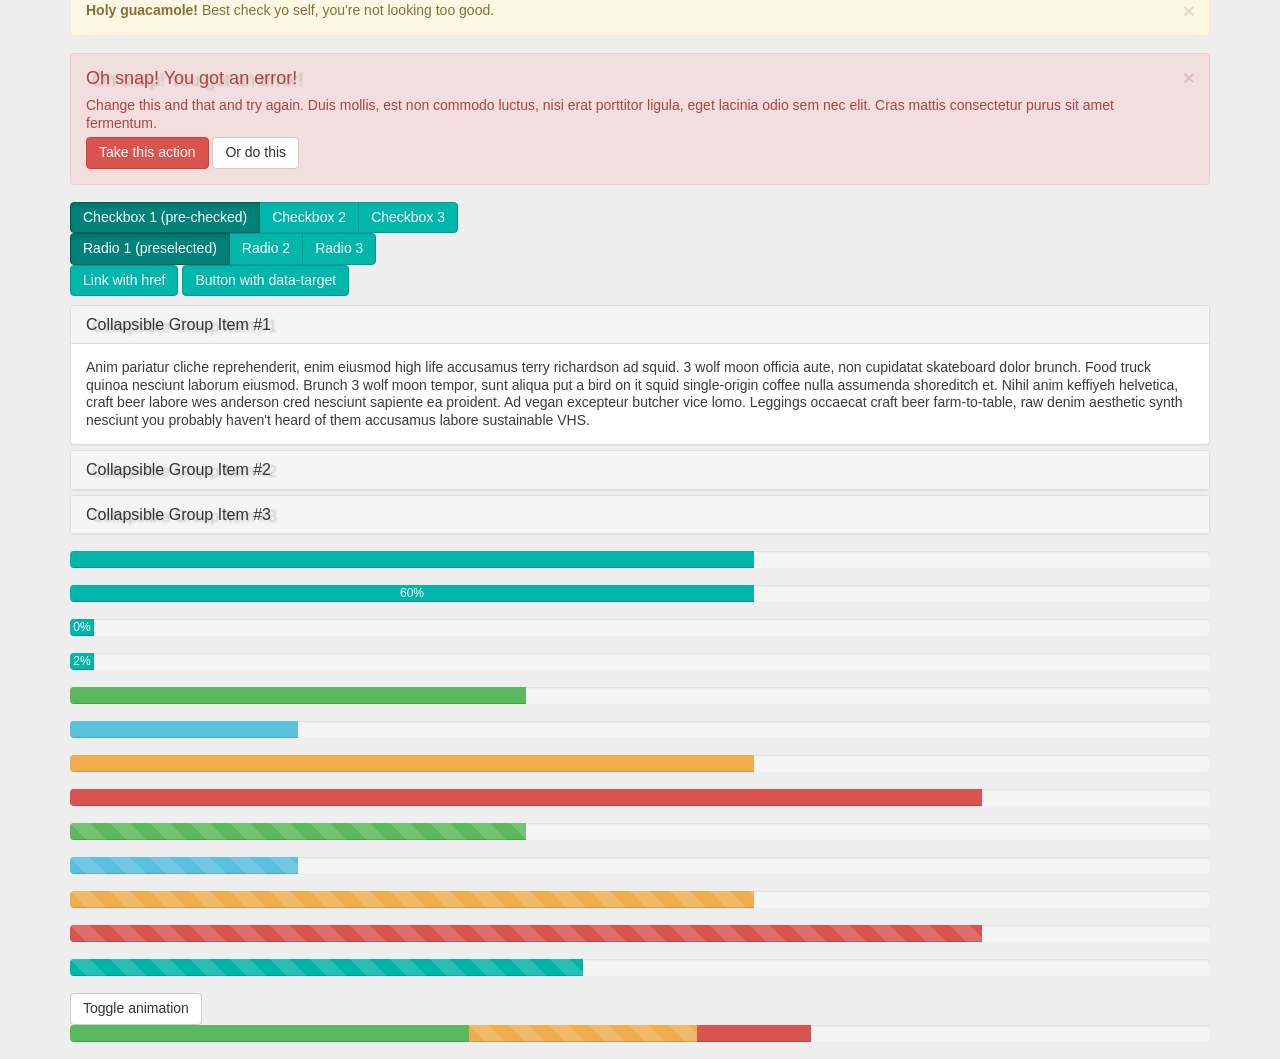
<file: elements-bootstrap.html>
<!DOCTYPE html>
<html>
<head>
  <meta charset="utf-8">
  <meta name="viewport" content="width=device-width, initial-scale=1.0">
  <title>Bootstrap test page</title>
  <link rel="stylesheet" href="css/bootstrap-extended.css">
  <link rel="stylesheet" href="css/main.css">
</head>
<body>
  <div id="wrapper">
    <div class="container">
      <div class="row">
        <div class="col-xs-12">
          <div class="btn-toolbar" role="toolbar">
            <div class="btn-group">
              <button type="button" class="btn btn-default" aria-label="Left Align"><span class="glyphicon glyphicon-align-left" aria-hidden="true"></span></button>
              <button type="button" class="btn btn-default" aria-label="Center Align"><span class="glyphicon glyphicon-align-center" aria-hidden="true"></span></button>
              <button type="button" class="btn btn-default" aria-label="Right Align"><span class="glyphicon glyphicon-align-right" aria-hidden="true"></span></button>
              <button type="button" class="btn btn-default" aria-label="Justify"><span class="glyphicon glyphicon-align-justify" aria-hidden="true"></span></button>
            </div>
          </div>
        </div>
      </div>
      <div class="row">
        <div class="col-xs-12">
          <div class="btn-toolbar" role="toolbar">
            <button type="button" class="btn btn-default btn-lg"><span class="glyphicon glyphicon-star" aria-hidden="true"></span> Star</button>
            <button type="button" class="btn btn-default"><span class="glyphicon glyphicon-star" aria-hidden="true"></span> Star</button>
            <button type="button" class="btn btn-default btn-sm"><span class="glyphicon glyphicon-star" aria-hidden="true"></span> Star</button>
            <button type="button" class="btn btn-default btn-xs"><span class="glyphicon glyphicon-star" aria-hidden="true"></span> Star</button>
          </div>
        </div>
      </div>
      <div class="row">
        <div class="col-xs-12">
          <div class="alert alert-danger" role="alert">
            <span class="glyphicon glyphicon-exclamation-sign" aria-hidden="true"></span>
            <span class="sr-only">Error:</span>
            Enter a valid email address
          </div>
        </div>
      </div>
      <div class="row">
        <div class="col-md-2">
          <div class="dropdown clearfix">
            <button class="btn btn-default dropdown-toggle" type="button" id="dropdownMenu1" data-toggle="dropdown" aria-haspopup="true" aria-expanded="true">
              Dropdown
              <span class="caret"></span>
            </button>
            <ul class="dropdown-menu" aria-labelledby="dropdownMenu1">
              <li><a href="#">Action</a></li>
              <li><a href="#">Another action</a></li>
              <li><a href="#">Something else here</a></li>
            </ul>
          </div>
        </div>
        <div class="col-md-2">
          <div class="dropup clearfix">
            <button class="btn btn-default dropdown-toggle" type="button" id="dropdownMenu2" data-toggle="dropdown" aria-haspopup="true" aria-expanded="false">
              Dropup
              <span class="caret"></span>
            </button>
            <ul class="dropdown-menu" aria-labelledby="dropdownMenu2">
              <li><a href="#">Action</a></li>
              <li><a href="#">Another action</a></li>
              <li><a href="#">Something else here</a></li>
            </ul>
          </div>
        </div>
        <div class="col-md-2">
          <div class="dropdown clearfix">
            <button class="btn btn-default dropdown-toggle" type="button" id="dropdownMenu3" data-toggle="dropdown" aria-haspopup="true" aria-expanded="true">
              Dropdown
              <span class="caret"></span>
            </button>
            <ul class="dropdown-menu" aria-labelledby="dropdownMenu3">
              <li class="dropdown-header">Dropdown header</li>
              <li><a href="#">Action</a></li>
              <li><a href="#">Another action</a></li>
              <li><a href="#">Something else here</a></li>
              <li class="dropdown-header">Dropdown header</li>
              <li><a href="#">Separated link</a></li>
            </ul>
          </div>
        </div>
        <div class="col-md-2">
          <div class="dropdown clearfix">
            <button class="btn btn-default dropdown-toggle" type="button" id="dropdownMenuDivider" data-toggle="dropdown" aria-haspopup="true" aria-expanded="true">
              Dropdown
              <span class="caret"></span>
            </button>
            <ul class="dropdown-menu" aria-labelledby="dropdownMenuDivider">
              <li><a href="#">Action</a></li>
              <li><a href="#">Another action</a></li>
              <li><a href="#">Something else here</a></li>
              <li role="separator" class="divider"></li>
              <li><a href="#">Separated link</a></li>
            </ul>
          </div>
        </div>
        <div class="col-md-2">
          <div class="dropdown clearfix">
            <button class="btn btn-default dropdown-toggle" type="button" id="dropdownMenu4" data-toggle="dropdown" aria-haspopup="true" aria-expanded="true">
              Dropdown
              <span class="caret"></span>
            </button>
            <ul class="dropdown-menu" aria-labelledby="dropdownMenu4">
              <li><a href="#">Regular link</a></li>
              <li class="disabled"><a href="#">Disabled link</a></li>
              <li><a href="#">Another link</a></li>
            </ul>
          </div>
        </div>
      </div>
      <div class="row">
        <div class="col-xs-12">
          <div class="btn-group" role="group" aria-label="Basic example">
            <button type="button" class="btn btn-default">Left</button>
            <button type="button" class="btn btn-default">Middle</button>
            <button type="button" class="btn btn-default">Right</button>
          </div>
        </div>
      </div>
      <div class="row">
        <div class="col-xs-12">
          <div class="bs-example" data-example-id="simple-button-toolbar">
            <div class="btn-toolbar" role="toolbar" aria-label="Toolbar with button groups">
              <div class="btn-group" role="group" aria-label="First group">
                <button type="button" class="btn btn-default">1</button>
                <button type="button" class="btn btn-default">2</button>
                <button type="button" class="btn btn-default">3</button>
                <button type="button" class="btn btn-default">4</button>
              </div>
              <div class="btn-group" role="group" aria-label="Second group">
                <button type="button" class="btn btn-default">5</button>
                <button type="button" class="btn btn-default">6</button>
                <button type="button" class="btn btn-default">7</button>
              </div>
              <div class="btn-group" role="group" aria-label="Third group">
                <button type="button" class="btn btn-default">8</button>
              </div>
            </div>
          </div>
        </div>
      </div>
      <div class="row">
        <div class="col-xs-12">
          <div class="bs-example" data-example-id="button-group-sizing">
            <div class="btn-group btn-group-lg" role="group" aria-label="Large button group">
              <button type="button" class="btn btn-default">Left</button>
              <button type="button" class="btn btn-default">Middle</button>
              <button type="button" class="btn btn-default">Right</button>
            </div>
            <br>
            <div class="btn-group" role="group" aria-label="Default button group">
              <button type="button" class="btn btn-default">Left</button>
              <button type="button" class="btn btn-default">Middle</button>
              <button type="button" class="btn btn-default">Right</button>
            </div>
            <br>
            <div class="btn-group btn-group-sm" role="group" aria-label="Small button group">
              <button type="button" class="btn btn-default">Left</button>
              <button type="button" class="btn btn-default">Middle</button>
              <button type="button" class="btn btn-default">Right</button>
            </div>
            <br>
            <div class="btn-group btn-group-xs" role="group" aria-label="Extra-small button group">
              <button type="button" class="btn btn-default">Left</button>
              <button type="button" class="btn btn-default">Middle</button>
              <button type="button" class="btn btn-default">Right</button>
            </div>
          </div>
        </div>
      </div>
      <div class="row">
        <div class="col-xs-12">
          <div class="btn-group" role="group" aria-label="Button group with nested dropdown">
            <button type="button" class="btn btn-default">1</button>
            <button type="button" class="btn btn-default">2</button>

            <div class="btn-group" role="group">
              <button id="btnGroupDrop1" type="button" class="btn btn-default dropdown-toggle" data-toggle="dropdown" aria-haspopup="true" aria-expanded="false">
                Dropdown
                <span class="caret"></span>
              </button>
              <ul class="dropdown-menu" aria-labelledby="btnGroupDrop1">
                <li><a href="#">Dropdown link</a></li>
                <li><a href="#">Dropdown link</a></li>
              </ul>
            </div>
          </div>
        </div>
      </div>
      <div class="row">
        <div class="col-xs-12">
          <div class="btn-group-vertical" role="group" aria-label="Vertical button group">
            <button type="button" class="btn btn-default">Button</button>
            <button type="button" class="btn btn-default">Button</button>
            <div class="btn-group" role="group">
              <button id="btnGroupVerticalDrop1" type="button" class="btn btn-default dropdown-toggle" data-toggle="dropdown" aria-haspopup="true" aria-expanded="false">
                Dropdown
                <span class="caret"></span>
              </button>
              <ul class="dropdown-menu" aria-labelledby="btnGroupVerticalDrop1">
                <li><a href="#">Dropdown link</a></li>
                <li><a href="#">Dropdown link</a></li>
              </ul>
            </div>
            <button type="button" class="btn btn-default">Button</button>
            <button type="button" class="btn btn-default">Button</button>
            <div class="btn-group" role="group">
              <button id="btnGroupVerticalDrop2" type="button" class="btn btn-default dropdown-toggle" data-toggle="dropdown" aria-haspopup="true" aria-expanded="false">
                Dropdown
                <span class="caret"></span>
              </button>
              <ul class="dropdown-menu" aria-labelledby="btnGroupVerticalDrop2">
                <li><a href="#">Dropdown link</a></li>
                <li><a href="#">Dropdown link</a></li>
              </ul>
            </div>
            <div class="btn-group" role="group">
              <button id="btnGroupVerticalDrop3" type="button" class="btn btn-default dropdown-toggle" data-toggle="dropdown" aria-haspopup="true" aria-expanded="false">
                Dropdown
                <span class="caret"></span>
              </button>
              <ul class="dropdown-menu" aria-labelledby="btnGroupVerticalDrop3">
                <li><a href="#">Dropdown link</a></li>
                <li><a href="#">Dropdown link</a></li>
              </ul>
            </div>
            <div class="btn-group" role="group">
              <button id="btnGroupVerticalDrop4" type="button" class="btn btn-default dropdown-toggle" data-toggle="dropdown" aria-haspopup="true" aria-expanded="false">
                Dropdown
                <span class="caret"></span>
              </button>
              <ul class="dropdown-menu" aria-labelledby="btnGroupVerticalDrop4">
                <li><a href="#">Dropdown link</a></li>
                <li><a href="#">Dropdown link</a></li>
              </ul>
            </div>
          </div>
        </div>
      </div>
      <div class="row">
        <div class="col-xs-12">
          <div class="btn-group btn-group-justified" role="group" aria-label="Justified button group">
            <a href="#" class="btn btn-default" role="button">Left</a>
            <a href="#" class="btn btn-default" role="button">Middle</a>
            <a href="#" class="btn btn-default" role="button">Right</a>
          </div>
          <br>
          <div class="btn-group btn-group-justified" role="group" aria-label="Justified button group with nested dropdown">
            <a href="#" class="btn btn-default" role="button">Left</a>
            <a href="#" class="btn btn-default" role="button">Middle</a>
            <div class="btn-group" role="group">
              <a href="#" class="btn btn-default dropdown-toggle" data-toggle="dropdown" role="button" aria-haspopup="true" aria-expanded="false">
                Dropdown <span class="caret"></span>
              </a>
              <ul class="dropdown-menu">
                <li><a href="#">Action</a></li>
                <li><a href="#">Another action</a></li>
                <li><a href="#">Something else here</a></li>
                <li role="separator" class="divider"></li>
                <li><a href="#">Separated link</a></li>
              </ul>
            </div>
          </div>
        </div>
      </div>
      <div class="row">
        <div class="col-xs-12">
          <div class="btn-group btn-group-justified" role="group" aria-label="Justified button group">
            <div class="btn-group" role="group">
              <button type="button" class="btn btn-default">Left</button>
            </div>
            <div class="btn-group" role="group">
              <button type="button" class="btn btn-default">Middle</button>
            </div>
            <div class="btn-group" role="group">
              <button type="button" class="btn btn-default">Right</button>
            </div>
          </div>
        </div>
      </div>
      <div class="row">
        <div class="col-xs-12">
          <div class="btn-group">
            <button type="button" class="btn btn-default dropdown-toggle" data-toggle="dropdown" aria-haspopup="true" aria-expanded="false">Default <span class="caret"></span></button>
            <ul class="dropdown-menu">
              <li><a href="#">Action</a></li>
              <li><a href="#">Another action</a></li>
              <li><a href="#">Something else here</a></li>
              <li role="separator" class="divider"></li>
              <li><a href="#">Separated link</a></li>
            </ul>
          </div>
        </div>
      </div>
      <div class="row">
        <div class="col-xs-12">
          <div class="btn-group">
            <button type="button" class="btn btn-default">Default</button>
            <button type="button" class="btn btn-default dropdown-toggle" data-toggle="dropdown" aria-haspopup="true" aria-expanded="false">
              <span class="caret"></span>
              <span class="sr-only">Toggle Dropdown</span>
            </button>
            <ul class="dropdown-menu">
              <li><a href="#">Action</a></li>
              <li><a href="#">Another action</a></li>
              <li><a href="#">Something else here</a></li>
              <li role="separator" class="divider"></li>
              <li><a href="#">Separated link</a></li>
            </ul>
          </div>
        </div>
      </div>
      <div class="row">
        <div class="col-xs-12">
          <div class="btn-toolbar" role="toolbar">
            <div class="btn-group">
              <button class="btn btn-default btn-lg dropdown-toggle" type="button" data-toggle="dropdown" aria-haspopup="true" aria-expanded="false">
                Large button <span class="caret"></span>
              </button>
              <ul class="dropdown-menu">
                <li><a href="#">Action</a></li>
                <li><a href="#">Another action</a></li>
                <li><a href="#">Something else here</a></li>
                <li role="separator" class="divider"></li>
                <li><a href="#">Separated link</a></li>
              </ul>
            </div><!-- /btn-group -->
          </div>
        </div>
      </div>
      <div class="row">
        <div class="col-xs-12">
          <div class="btn-toolbar" role="toolbar">
            <div class="btn-group dropup">
              <button type="button" class="btn btn-default">Dropup</button>
              <button type="button" class="btn btn-default dropdown-toggle" data-toggle="dropdown" aria-haspopup="true" aria-expanded="false">
                <span class="caret"></span>
                <span class="sr-only">Toggle Dropdown</span>
              </button>
              <ul class="dropdown-menu">
                <li><a href="#">Action</a></li>
                <li><a href="#">Another action</a></li>
                <li><a href="#">Something else here</a></li>
                <li role="separator" class="divider"></li>
                <li><a href="#">Separated link</a></li>
              </ul>
            </div><!-- /btn-group -->
            <div class="btn-group dropup">
              <button type="button" class="btn btn-primary">Right dropup</button>
              <button type="button" class="btn btn-primary dropdown-toggle" data-toggle="dropdown" aria-haspopup="true" aria-expanded="false">
                <span class="caret"></span>
                <span class="sr-only">Toggle Dropdown</span>
              </button>
              <ul class="dropdown-menu dropdown-menu-right">
                <li><a href="#">Action</a></li>
                <li><a href="#">Another action</a></li>
                <li><a href="#">Something else here</a></li>
                <li role="separator" class="divider"></li>
                <li><a href="#">Separated link</a></li>
              </ul>
            </div><!-- /btn-group -->
          </div>
        </div>
      </div>
      <div class="row">
        <div class="col-xs-12">
          <div class="input-group">
            <span class="input-group-addon" id="basic-addon1">@</span>
            <input type="text" class="form-control" placeholder="Username" aria-describedby="basic-addon1">
          </div>
          <br>
          <div class="input-group">
            <input type="text" class="form-control" placeholder="Recipient's username" aria-describedby="basic-addon2">
            <span class="input-group-addon" id="basic-addon2">@example.com</span>
          </div>
          <br>
          <div class="input-group">
            <span class="input-group-addon">$</span>
            <input type="text" class="form-control" aria-label="Amount (to the nearest dollar)">
            <span class="input-group-addon">.00</span>
          </div>
        </div>
      </div>
      <div class="row">
        <div class="col-xs-12">
          <div class="input-group input-group-lg">
            <span class="input-group-addon" id="sizing-addon1">@</span>
            <input type="text" class="form-control" placeholder="Username" aria-describedby="sizing-addon1">
          </div>
          <br>
          <div class="input-group">
            <span class="input-group-addon" id="sizing-addon2">@</span>
            <input type="text" class="form-control" placeholder="Username" aria-describedby="sizing-addon2">
          </div>
          <br>
          <div class="input-group input-group-sm">
            <span class="input-group-addon" id="sizing-addon3">@</span>
            <input type="text" class="form-control" placeholder="Username" aria-describedby="sizing-addon3">
          </div>
        </div>
      </div>
      <div class="row">
        <div class="col-lg-6">
          <div class="input-group">
            <span class="input-group-addon">
              <input type="checkbox" aria-label="Checkbox for following text input">
            </span>
            <input type="text" class="form-control" aria-label="Text input with checkbox">
          </div><!-- /input-group -->
        </div><!-- /.col-lg-6 -->
        <div class="col-lg-6">
          <div class="input-group">
            <span class="input-group-addon">
              <input type="radio" aria-label="Radio button for following text input">
            </span>
            <input type="text" class="form-control" aria-label="Text input with radio button">
          </div>
        </div>
      </div>
      <div class="row">
        <div class="col-lg-6">
          <div class="input-group">
            <span class="input-group-btn">
              <button class="btn btn-default" type="button">Go!</button>
            </span>
            <input type="text" class="form-control" placeholder="Search for...">
          </div><!-- /input-group -->
        </div><!-- /.col-lg-6 -->
        <div class="col-lg-6">
          <div class="input-group">
            <input type="text" class="form-control" placeholder="Search for...">
            <span class="input-group-btn">
              <button class="btn btn-default" type="button">Go!</button>
            </span>
          </div>
        </div>
      </div>
      <div class="row">
        <div class="col-lg-6">
          <div class="input-group">
            <div class="input-group-btn">
              <button type="button" class="btn btn-default dropdown-toggle" data-toggle="dropdown" aria-haspopup="true" aria-expanded="false">Action <span class="caret"></span></button>
              <ul class="dropdown-menu">
                <li><a href="#">Action</a></li>
                <li><a href="#">Another action</a></li>
                <li><a href="#">Something else here</a></li>
                <li role="separator" class="divider"></li>
                <li><a href="#">Separated link</a></li>
              </ul>
            </div><!-- /btn-group -->
            <input type="text" class="form-control" aria-label="Text input with dropdown button">
          </div><!-- /input-group -->
        </div><!-- /.col-lg-6 -->
        <div class="col-lg-6">
          <div class="input-group">
            <input type="text" class="form-control" aria-label="Text input with dropdown button">
            <div class="input-group-btn">
              <button type="button" class="btn btn-default dropdown-toggle" data-toggle="dropdown" aria-haspopup="true" aria-expanded="false">Action <span class="caret"></span></button>
              <ul class="dropdown-menu dropdown-menu-right">
                <li><a href="#">Action</a></li>
                <li><a href="#">Another action</a></li>
                <li><a href="#">Something else here</a></li>
                <li role="separator" class="divider"></li>
                <li><a href="#">Separated link</a></li>
              </ul>
            </div>
          </div>
        </div>
      </div>
      <div class="row">
        <div class="col-lg-6">
          <div class="input-group">
            <div class="input-group-btn">
              <button type="button" class="btn btn-default">Action</button>
              <button type="button" class="btn btn-default dropdown-toggle" data-toggle="dropdown" aria-haspopup="true" aria-expanded="false">
                <span class="caret"></span>
                <span class="sr-only">Toggle Dropdown</span>
              </button>
              <ul class="dropdown-menu">
                <li><a href="#">Action</a></li>
                <li><a href="#">Another action</a></li>
                <li><a href="#">Something else here</a></li>
                <li role="separator" class="divider"></li>
                <li><a href="#">Separated link</a></li>
              </ul>
            </div>
            <input type="text" class="form-control" aria-label="Text input with segmented button dropdown">
          </div><!-- /.input-group -->
        </div><!-- /.col-lg-6 -->
        <div class="col-lg-6">
          <div class="input-group">
            <input type="text" class="form-control" aria-label="Text input with segmented button dropdown">
            <div class="input-group-btn">
              <button type="button" class="btn btn-default">Action</button>
              <button type="button" class="btn btn-default dropdown-toggle" data-toggle="dropdown" aria-haspopup="true" aria-expanded="false">
                <span class="caret"></span>
                <span class="sr-only">Toggle Dropdown</span>
              </button>
              <ul class="dropdown-menu dropdown-menu-right">
                <li><a href="#">Action</a></li>
                <li><a href="#">Another action</a></li>
                <li><a href="#">Something else here</a></li>
                <li role="separator" class="divider"></li>
                <li><a href="#">Separated link</a></li>
              </ul>
            </div>
          </div><!-- /.input-group -->
        </div><!-- /.col-lg-6 -->
      </div>
      <div class="row">
        <div class="col-xs-12">
          <ul class="nav nav-tabs">
            <li role="presentation" class="active"><a href="#">Home</a></li>
            <li role="presentation"><a href="#">Profile</a></li>
            <li role="presentation"><a href="#">Messages</a></li>
          </ul>
        </div>
      </div>
      <div class="row">
        <div class="col-xs-12">
          <ul class="nav nav-pills">
            <li role="presentation" class="active"><a href="#">Home</a></li>
            <li role="presentation"><a href="#">Profile</a></li>
            <li role="presentation"><a href="#">Messages</a></li>
          </ul>
        </div>
      </div>
      <div class="row">
        <div class="col-xs-12">
          <ul class="nav nav-pills nav-stacked nav-pills-stacked-example">
            <li role="presentation" class="active"><a href="#">Home</a></li>
            <li role="presentation"><a href="#">Profile</a></li>
            <li role="presentation"><a href="#">Messages</a></li>
          </ul>
        </div>
      </div>
      <div class="row">
        <div class="col-xs-12">
          <ul class="nav nav-tabs nav-justified">
            <li role="presentation" class="active"><a href="#">Home</a></li>
            <li role="presentation"><a href="#">Profile</a></li>
            <li role="presentation"><a href="#">Messages</a></li>
          </ul>
          <br>
          <ul class="nav nav-pills nav-justified">
            <li role="presentation" class="active"><a href="#">Home</a></li>
            <li role="presentation"><a href="#">Profile</a></li>
            <li role="presentation"><a href="#">Messages</a></li>
          </ul>
        </div>
      </div>
      <div class="row">
        <div class="col-xs-12">
          <ul class="nav nav-pills">
            <li role="presentation"><a href="#">Clickable link</a></li>
            <li role="presentation"><a href="#">Clickable link</a></li>
            <li role="presentation" class="disabled"><a href="#">Disabled link</a></li>
          </ul>
        </div>
      </div>
      <div class="row">
        <div class="col-xs-12">
          <ul class="nav nav-tabs">
            <li role="presentation" class="active"><a href="#">Home</a></li>
            <li role="presentation"><a href="#">Help</a></li>
            <li role="presentation" class="dropdown">
              <a class="dropdown-toggle" data-toggle="dropdown" href="#" role="button" aria-haspopup="true" aria-expanded="false">
                Dropdown <span class="caret"></span>
              </a>
              <ul class="dropdown-menu">
                <li><a href="#">Action</a></li>
                <li><a href="#">Another action</a></li>
                <li><a href="#">Something else here</a></li>
                <li role="separator" class="divider"></li>
                <li><a href="#">Separated link</a></li>
              </ul>
            </li>
          </ul>
        </div>
      </div>
      <div class="row">
        <div class="col-xs-12">
          <ul class="nav nav-pills">
            <li role="presentation" class="active"><a href="#">Home</a></li>
            <li role="presentation"><a href="#">Help</a></li>
            <li role="presentation" class="dropdown">
              <a class="dropdown-toggle" data-toggle="dropdown" href="#" role="button" aria-haspopup="true" aria-expanded="false">
                Dropdown <span class="caret"></span>
              </a>
              <ul class="dropdown-menu">
                <li><a href="#">Action</a></li>
                <li><a href="#">Another action</a></li>
                <li><a href="#">Something else here</a></li>
                <li role="separator" class="divider"></li>
                <li><a href="#">Separated link</a></li>
              </ul>
            </li>
          </ul>
        </div>
      </div>
      <div class="row">
        <div class="col-xs-12">
          <nav class="navbar navbar-default">
            <div class="container-fluid">
              <!-- Brand and toggle get grouped for better mobile display -->
              <div class="navbar-header">
                <button type="button" class="navbar-toggle collapsed" data-toggle="collapse" data-target="#bs-example-navbar-collapse-1" aria-expanded="false">
                  <span class="sr-only">Toggle navigation</span>
                  <span class="icon-bar"></span>
                  <span class="icon-bar"></span>
                  <span class="icon-bar"></span>
                </button>
                <a class="navbar-brand" href="#">Brand</a>
              </div>

              <!-- Collect the nav links, forms, and other content for toggling -->
              <div class="collapse navbar-collapse" id="bs-example-navbar-collapse-1">
                <ul class="nav navbar-nav">
                  <li class="active"><a href="#">Link <span class="sr-only">(current)</span></a></li>
                  <li><a href="#">Link</a></li>
                  <li class="dropdown">
                    <a href="#" class="dropdown-toggle" data-toggle="dropdown" role="button" aria-haspopup="true" aria-expanded="false">Dropdown <span class="caret"></span></a>
                    <ul class="dropdown-menu">
                      <li><a href="#">Action</a></li>
                      <li><a href="#">Another action</a></li>
                      <li><a href="#">Something else here</a></li>
                      <li role="separator" class="divider"></li>
                      <li><a href="#">Separated link</a></li>
                      <li role="separator" class="divider"></li>
                      <li><a href="#">One more separated link</a></li>
                    </ul>
                  </li>
                </ul>
                <form class="navbar-form navbar-left" role="search">
                  <div class="form-group">
                    <input type="text" class="form-control" placeholder="Search">
                  </div>
                  <button type="submit" class="btn btn-default">Submit</button>
                </form>
                <ul class="nav navbar-nav navbar-right">
                  <li><a href="#">Link</a></li>
                  <li class="dropdown">
                    <a href="#" class="dropdown-toggle" data-toggle="dropdown" role="button" aria-haspopup="true" aria-expanded="false">Dropdown <span class="caret"></span></a>
                    <ul class="dropdown-menu">
                      <li><a href="#">Action</a></li>
                      <li><a href="#">Another action</a></li>
                      <li><a href="#">Something else here</a></li>
                      <li role="separator" class="divider"></li>
                      <li><a href="#">Separated link</a></li>
                    </ul>
                  </li>
                </ul>
              </div><!-- /.navbar-collapse -->
            </div><!-- /.container-fluid -->
          </nav>
        </div>
      </div>
      <div class="row">
        <div class="col-xs-12">
          <nav class="navbar navbar-default">
            <div class="container-fluid">
              <div class="navbar-header">
                <button type="button" class="navbar-toggle collapsed" data-toggle="collapse" data-target="#bs-example-navbar-collapse-2" aria-expanded="false">
                  <span class="sr-only">Toggle navigation</span>
                  <span class="icon-bar"></span>
                  <span class="icon-bar"></span>
                  <span class="icon-bar"></span>
                </button>
                <a class="navbar-brand" href="#">Brand</a>
              </div>
              <div class="collapse navbar-collapse" id="bs-example-navbar-collapse-2">
                <form class="navbar-form navbar-left" role="search">
                  <div class="form-group">
                    <input type="text" class="form-control" placeholder="Search">
                  </div>
                  <button type="submit" class="btn btn-default">Submit</button>
                </form>
              </div>
            </div>
          </nav>
        </div>
      </div>
      <div class="row">
        <div class="col-xs-12">
          <nav class="navbar navbar-default">
            <div class="container-fluid">
              <div class="navbar-header">
                <button type="button" class="navbar-toggle collapsed" data-toggle="collapse" data-target="#bs-example-navbar-collapse-3" aria-expanded="false">
                  <span class="sr-only">Toggle navigation</span>
                  <span class="icon-bar"></span>
                  <span class="icon-bar"></span>
                  <span class="icon-bar"></span>
                </button>
                <a class="navbar-brand" href="#">Brand</a>
              </div>
              <div class="collapse navbar-collapse" id="bs-example-navbar-collapse-3">
                <button type="button" class="btn btn-default navbar-btn">Sign in</button>
              </div>
            </div>
          </nav>
        </div>
      </div>
      <div class="row">
        <div class="col-xs-12">
          <nav class="navbar navbar-default">
            <div class="container-fluid">
              <div class="navbar-header">
                <button type="button" class="navbar-toggle collapsed" data-toggle="collapse" data-target="#bs-example-navbar-collapse-4" aria-expanded="false">
                  <span class="sr-only">Toggle navigation</span>
                  <span class="icon-bar"></span>
                  <span class="icon-bar"></span>
                  <span class="icon-bar"></span>
                </button>
                <a class="navbar-brand" href="#">Brand</a>
              </div>
              <div class="collapse navbar-collapse" id="bs-example-navbar-collapse-4">
                <p class="navbar-text">Signed in as Mark Otto</p>
              </div>
            </div>
          </nav>
        </div>
      </div>
      <div class="row">
        <div class="col-xs-12">
          <nav class="navbar navbar-default">
            <div class="container-fluid">
              <div class="navbar-header">
                <button type="button" class="navbar-toggle collapsed" data-toggle="collapse" data-target="#bs-example-navbar-collapse-5" aria-expanded="false">
                  <span class="sr-only">Toggle navigation</span>
                  <span class="icon-bar"></span>
                  <span class="icon-bar"></span>
                  <span class="icon-bar"></span>
                </button>
                <a class="navbar-brand" href="#">Brand</a>
              </div>
              <div class="collapse navbar-collapse" id="bs-example-navbar-collapse-5">
                <p class="navbar-text navbar-right">Signed in as <a href="#" class="navbar-link">Mark Otto</a></p>
              </div>
            </div>
          </nav>
        </div>
      </div>
      <div class="row">
        <div class="col-xs-12">
          <nav class="navbar navbar-default navbar-static-top">
            <!-- We use the fluid option here to avoid overriding the fixed width of a normal container within the narrow content columns. -->
            <div class="container-fluid">
              <div class="navbar-header">
                <button type="button" class="navbar-toggle collapsed" data-toggle="collapse" data-target="#bs-example-navbar-collapse-8" aria-expanded="false">
                  <span class="sr-only">Toggle navigation</span>
                  <span class="icon-bar"></span>
                  <span class="icon-bar"></span>
                  <span class="icon-bar"></span>
                </button>
                <a class="navbar-brand" href="#">Brand</a>
              </div>

              <!-- Collect the nav links, forms, and other content for toggling -->
              <div class="collapse navbar-collapse" id="bs-example-navbar-collapse-8">
                <ul class="nav navbar-nav">
                  <li class="active"><a href="#">Home</a></li>
                  <li><a href="#">Link</a></li>
                  <li><a href="#">Link</a></li>
                </ul>
              </div><!-- /.navbar-collapse -->
            </div>
          </nav>
        </div>
      </div>
      <div class="row">
        <div class="col-xs-12">
          <nav class="navbar navbar-inverse">
            <div class="container-fluid">
              <!-- Brand and toggle get grouped for better mobile display -->
              <div class="navbar-header">
                <button type="button" class="navbar-toggle collapsed" data-toggle="collapse" data-target="#bs-example-navbar-collapse-9" aria-expanded="false">
                  <span class="sr-only">Toggle navigation</span>
                  <span class="icon-bar"></span>
                  <span class="icon-bar"></span>
                  <span class="icon-bar"></span>
                </button>
                <a class="navbar-brand" href="#">Brand</a>
              </div>

              <!-- Collect the nav links, forms, and other content for toggling -->
              <div class="collapse navbar-collapse" id="bs-example-navbar-collapse-9">
                <ul class="nav navbar-nav">
                  <li class="active"><a href="#">Home</a></li>
                  <li><a href="#">Link</a></li>
                  <li><a href="#">Link</a></li>
                </ul>
              </div><!-- /.navbar-collapse -->
            </div><!-- /.container-fluid -->
          </nav>
        </div>
      </div>
      <div class="row">
        <div class="col-xs-12">
          <ol class="breadcrumb">
            <li class="active">Home</li>
          </ol>
          <ol class="breadcrumb">
            <li><a href="#">Home</a></li>
            <li class="active">Library</li>
          </ol>
          <ol class="breadcrumb">
            <li><a href="#">Home</a></li>
            <li><a href="#">Library</a></li>
            <li class="active">Data</li>
          </ol>
        </div>
      </div>
      <div class="row">
        <div class="col-xs-12">
          <nav>
            <ul class="pagination">
              <li>
                <a href="#" aria-label="Previous">
                  <span aria-hidden="true">&laquo;</span>
                </a>
              </li>
              <li><a href="#">1</a></li>
              <li><a href="#">2</a></li>
              <li><a href="#">3</a></li>
              <li><a href="#">4</a></li>
              <li><a href="#">5</a></li>
              <li>
                <a href="#" aria-label="Next">
                  <span aria-hidden="true">&raquo;</span>
                </a>
              </li>
            </ul>
          </nav>
        </div>
      </div>
      <div class="row">
        <div class="col-xs-12">
          <nav>
            <ul class="pagination">
              <li class="disabled"><a href="#" aria-label="Previous"><span aria-hidden="true">&laquo;</span></a></li>
              <li class="active"><a href="#">1 <span class="sr-only">(current)</span></a></li>
              <li><a href="#">2</a></li>
              <li><a href="#">3</a></li>
              <li><a href="#">4</a></li>
              <li><a href="#">5</a></li>
              <li><a href="#" aria-label="Next"><span aria-hidden="true">&raquo;</span></a></li>
           </ul>
         </nav>
        </div>
      </div>
      <div class="row">
        <div class="col-xs-12">
          <nav>
            <ul class="pagination pagination-lg">
              <li><a href="#" aria-label="Previous"><span aria-hidden="true">&laquo;</span></a></li>
              <li><a href="#">1</a></li>
              <li><a href="#">2</a></li>
              <li><a href="#">3</a></li>
              <li><a href="#">4</a></li>
              <li><a href="#">5</a></li>
              <li><a href="#" aria-label="Next"><span aria-hidden="true">&raquo;</span></a></li>
            </ul>
          </nav>
          <nav>
            <ul class="pagination">
              <li><a href="#" aria-label="Previous"><span aria-hidden="true">&laquo;</span></a></li>
              <li><a href="#">1</a></li>
              <li><a href="#">2</a></li>
              <li><a href="#">3</a></li>
              <li><a href="#">4</a></li>
              <li><a href="#">5</a></li>
              <li><a href="#" aria-label="Next"><span aria-hidden="true">&raquo;</span></a></li>
            </ul>
          </nav>
          <nav>
            <ul class="pagination pagination-sm">
              <li><a href="#" aria-label="Previous"><span aria-hidden="true">&laquo;</span></a></li>
              <li><a href="#">1</a></li>
              <li><a href="#">2</a></li>
              <li><a href="#">3</a></li>
              <li><a href="#">4</a></li>
              <li><a href="#">5</a></li>
              <li><a href="#" aria-label="Next"><span aria-hidden="true">&raquo;</span></a></li>
            </ul>
          </nav>
        </div>
      </div>
      <div class="row">
        <div class="col-xs-12">
          <nav>
            <ul class="pager">
              <li><a href="#">Previous</a></li>
              <li><a href="#">Next</a></li>
            </ul>
          </nav>
        </div>
      </div>
      <div class="row">
        <div class="col-xs-12">
          <nav>
            <ul class="pager">
              <li class="previous"><a href="#"><span aria-hidden="true">&larr;</span> Older</a></li>
              <li class="next"><a href="#">Newer <span aria-hidden="true">&rarr;</span></a></li>
            </ul>
          </nav>
        </div>
      </div>
      <div class="row">
        <div class="col-xs-12">
          <nav>
            <ul class="pager">
              <li class="previous disabled"><a href="#"><span aria-hidden="true">&larr;</span> Older</a></li>
              <li class="next"><a href="#">Newer <span aria-hidden="true">&rarr;</span></a></li>
            </ul>
          </nav>
        </div>
      </div>
      <div class="row">
        <div class="col-xs-12">
          <h1>Example heading <span class="label label-default">New</span></h1>
          <h2>Example heading <span class="label label-default">New</span></h2>
          <h3>Example heading <span class="label label-default">New</span></h3>
          <h4>Example heading <span class="label label-default">New</span></h4>
          <h5>Example heading <span class="label label-default">New</span></h5>
          <h6>Example heading <span class="label label-default">New</span></h6>
        </div>
      </div>
      <div class="row">
        <div class="col-xs-12">
          <span class="label label-default">Default</span>
          <span class="label label-primary">Primary</span>
          <span class="label label-success">Success</span>
          <span class="label label-info">Info</span>
          <span class="label label-warning">Warning</span>
          <span class="label label-danger">Danger</span>
        </div>
      </div>
      <div class="row">
        <div class="col-xs-12">
          <a href="#">Inbox <span class="badge">42</span></a>
          <br><br>
          <button class="btn btn-primary" type="button">
            Messages <span class="badge">4</span>
          </button>
        </div>
      </div>
      <div class="row">
        <div class="col-xs-12">
          <ul class="nav nav-pills" role="tablist">
            <li role="presentation" class="active"><a href="#">Home <span class="badge">42</span></a></li>
            <li role="presentation"><a href="#">Profile</a></li>
            <li role="presentation"><a href="#">Messages <span class="badge">3</span></a></li>
          </ul>
        </div>
      </div>
      <div class="row">
        <div class="col-xs-12">
          <div class="jumbotron">
            <h1>Hello, world!</h1>
            <p>This is a simple hero unit, a simple jumbotron-style component for calling extra attention to featured content or information.</p>
            <p><a class="btn btn-primary btn-lg" href="#" role="button">Learn more</a></p>
          </div>
        </div>
      </div>
      <div class="row">
        <div class="col-xs-12">
          <div class="page-header">
            <h1>Example page header <small>Subtext for header</small></h1>
          </div>
        </div>
      </div>
      <div class="row">
        <div class="col-xs-12">
          <div class="row">
            <div class="col-xs-6 col-md-3">
              <a href="#" class="thumbnail">
                <img src="[data-uri]" alt="Generic placeholder thumbnail">
              </a>
            </div>
            <div class="col-xs-6 col-md-3">
              <a href="#" class="thumbnail">
                <img src="[data-uri]" alt="Generic placeholder thumbnail">
              </a>
            </div>
            <div class="col-xs-6 col-md-3">
              <a href="#" class="thumbnail">
                <img src="[data-uri]" alt="Generic placeholder thumbnail">
              </a>
            </div>
            <div class="col-xs-6 col-md-3">
              <a href="#" class="thumbnail">
                <img src="[data-uri]" alt="Generic placeholder thumbnail">
              </a>
            </div>
          </div>
        </div>
      </div>
      <div class="row">
        <div class="col-sm-6 col-md-4">
          <div class="thumbnail">
            <img src="[data-uri]" alt="Generic placeholder thumbnail">
            <div class="caption">
              <h3>Thumbnail label</h3>
              <p>Cras justo odio, dapibus ac facilisis in, egestas eget quam. Donec id elit non mi porta gravida at eget metus. Nullam id dolor id nibh ultricies vehicula ut id elit.</p>
              <p><a href="#" class="btn btn-primary" role="button">Button</a> <a href="#" class="btn btn-default" role="button">Button</a></p>
            </div>
          </div>
        </div>
        <div class="col-sm-6 col-md-4">
          <div class="thumbnail">
            <img src="[data-uri]" alt="Generic placeholder thumbnail">
            <div class="caption">
              <h3>Thumbnail label</h3>
              <p>Cras justo odio, dapibus ac facilisis in, egestas eget quam. Donec id elit non mi porta gravida at eget metus. Nullam id dolor id nibh ultricies vehicula ut id elit.</p>
              <p><a href="#" class="btn btn-primary" role="button">Button</a> <a href="#" class="btn btn-default" role="button">Button</a></p>
            </div>
          </div>
        </div>
        <div class="col-sm-6 col-md-4">
          <div class="thumbnail">
            <img src="[data-uri]" alt="Generic placeholder thumbnail">
            <div class="caption">
              <h3>Thumbnail label</h3>
              <p>Cras justo odio, dapibus ac facilisis in, egestas eget quam. Donec id elit non mi porta gravida at eget metus. Nullam id dolor id nibh ultricies vehicula ut id elit.</p>
              <p><a href="#" class="btn btn-primary" role="button">Button</a> <a href="#" class="btn btn-default" role="button">Button</a></p>
            </div>
          </div>
        </div>
      </div>
      <div class="row">
        <div class="col-xs-12">
          <div class="alert alert-success" role="alert">
            <strong>Well done!</strong> You successfully read this important alert message.
          </div>
          <div class="alert alert-info" role="alert">
            <strong>Heads up!</strong> This alert needs your attention, but it's not super important.
          </div>
          <div class="alert alert-warning" role="alert">
            <strong>Warning!</strong> Better check yourself, you're not looking too good.
          </div>
          <div class="alert alert-danger" role="alert">
            <strong>Oh snap!</strong> Change a few things up and try submitting again.
          </div>
        </div>
      </div>
      <div class="row">
        <div class="col-xs-12">
          <div class="alert alert-warning alert-dismissible" role="alert">
            <button type="button" class="close" data-dismiss="alert" aria-label="Close"><span aria-hidden="true">&times;</span></button>
            <strong>Warning!</strong> Better check yourself, you're not looking too good.
          </div>
        </div>
      </div>
      <div class="row">
        <div class="col-xs-12">
          <div class="alert alert-success" role="alert">
            <strong>Well done!</strong> You successfully read <a href="#" class="alert-link">this important alert message</a>.
          </div>
          <div class="alert alert-info" role="alert">
            <strong>Heads up!</strong> This <a href="#" class="alert-link">alert needs your attention</a>, but it's not super important.
          </div>
          <div class="alert alert-warning" role="alert">
            <strong>Warning!</strong> Better check yourself, you're <a href="#" class="alert-link">not looking too good</a>.
          </div>
          <div class="alert alert-danger" role="alert">
            <strong>Oh snap!</strong> <a href="#" class="alert-link">Change a few things up</a> and try submitting again.
          </div>
        </div>
      </div>
      <div class="row">
        <div class="col-xs-12">
           <div class="media">
            <div class="media-left">
              <a href="#">
                <img class="media-object" src="[data-uri]" alt="Generic placeholder image">
              </a>
            </div>
            <div class="media-body">
              <h4 class="media-heading">Media heading</h4>
              Cras sit amet nibh libero, in gravida nulla. Nulla vel metus scelerisque ante sollicitudin commodo. Cras purus odio, vestibulum in vulputate at, tempus viverra turpis. Fusce condimentum nunc ac nisi vulputate fringilla. Donec lacinia congue felis in faucibus.
            </div>
          </div>
          <div class="media">
            <div class="media-left">
              <a href="#">
                <img class="media-object"  src="[data-uri]" alt="Generic placeholder image">
              </a>
            </div>
            <div class="media-body">
              <h4 class="media-heading">Media heading</h4>
              Cras sit amet nibh libero, in gravida nulla. Nulla vel metus scelerisque ante sollicitudin commodo. Cras purus odio, vestibulum in vulputate at, tempus viverra turpis. Fusce condimentum nunc ac nisi vulputate fringilla. Donec lacinia congue felis in faucibus.
              <div class="media">
                <div class="media-left">
                  <a href="#">
                    <img class="media-object"  src="[data-uri]" alt="Generic placeholder image">
                  </a>
                </div>
                <div class="media-body">
                  <h4 class="media-heading">Nested media heading</h4>
                  Cras sit amet nibh libero, in gravida nulla. Nulla vel metus scelerisque ante sollicitudin commodo. Cras purus odio, vestibulum in vulputate at, tempus viverra turpis. Fusce condimentum nunc ac nisi vulputate fringilla. Donec lacinia congue felis in faucibus.
                </div>
              </div>
            </div>
          </div>
          <div class="media">
            <div class="media-body">
              <h4 class="media-heading">Media heading</h4>
              Cras sit amet nibh libero, in gravida nulla. Nulla vel metus scelerisque ante sollicitudin commodo. Cras purus odio, vestibulum in vulputate at, tempus viverra turpis.
            </div>
            <div class="media-right">
              <a href="#">
                <img class="media-object"  src="[data-uri]" alt="Generic placeholder image">
              </a>
            </div>
          </div>
          <div class="media">
            <div class="media-left">
              <a href="#">
                <img class="media-object"  src="[data-uri]" alt="Generic placeholder image">
              </a>
            </div>
            <div class="media-body">
              <h4 class="media-heading">Media heading</h4>
              Cras sit amet nibh libero, in gravida nulla. Nulla vel metus scelerisque ante sollicitudin commodo. Cras purus odio, vestibulum in vulputate at, tempus viverra turpis.
            </div>
            <div class="media-right">
              <a href="#">
                <img class="media-object"  src="[data-uri]" alt="Generic placeholder image">
              </a>
            </div>
          </div>
        </div>
      </div>
      <div class="row">
        <div class="col-xs-12">
          <div class="media">
            <div class="media-left">
              <a href="#">
                <img class="media-object"  src="[data-uri]" alt="Generic placeholder image">
              </a>
            </div>
            <div class="media-body">
              <h4 class="media-heading">Top aligned media</h4>
              <p>Cras sit amet nibh libero, in gravida nulla. Nulla vel metus scelerisque ante sollicitudin commodo. Cras purus odio, vestibulum in vulputate at, tempus viverra turpis. Fusce condimentum nunc ac nisi vulputate fringilla. Donec lacinia congue felis in faucibus.</p>
              <p>Donec sed odio dui. Nullam quis risus eget urna mollis ornare vel eu leo. Cum sociis natoque penatibus et magnis dis parturient montes, nascetur ridiculus mus.</p>
            </div>
          </div>
          <div class="media">
            <div class="media-left media-middle">
              <a href="#">
                <img class="media-object"  src="[data-uri]" alt="Generic placeholder image">
              </a>
            </div>
            <div class="media-body">
              <h4 class="media-heading">Middle aligned media</h4>
              <p>Cras sit amet nibh libero, in gravida nulla. Nulla vel metus scelerisque ante sollicitudin commodo. Cras purus odio, vestibulum in vulputate at, tempus viverra turpis. Fusce condimentum nunc ac nisi vulputate fringilla. Donec lacinia congue felis in faucibus.</p>
              <p>Donec sed odio dui. Nullam quis risus eget urna mollis ornare vel eu leo. Cum sociis natoque penatibus et magnis dis parturient montes, nascetur ridiculus mus.</p>
            </div>
          </div>
          <div class="media">
            <div class="media-left media-bottom">
              <a href="#">
                <img class="media-object"  src="[data-uri]" alt="Generic placeholder image">
              </a>
            </div>
            <div class="media-body">
              <h4 class="media-heading">Bottom aligned media</h4>
              <p>Cras sit amet nibh libero, in gravida nulla. Nulla vel metus scelerisque ante sollicitudin commodo. Cras purus odio, vestibulum in vulputate at, tempus viverra turpis. Fusce condimentum nunc ac nisi vulputate fringilla. Donec lacinia congue felis in faucibus.</p>
              <p>Donec sed odio dui. Nullam quis risus eget urna mollis ornare vel eu leo. Cum sociis natoque penatibus et magnis dis parturient montes, nascetur ridiculus mus.</p>
            </div>
          </div>
        </div>
      </div>
      <div class="row">
        <div class="col-xs-12">
          <ul class="media-list">
            <li class="media">
              <div class="media-left">
                <a href="#">
                  <img class="media-object"  src="[data-uri]" alt="Generic placeholder image">
                </a>
              </div>
              <div class="media-body">
                <h4 class="media-heading">Media heading</h4>
                <p>Cras sit amet nibh libero, in gravida nulla. Nulla vel metus scelerisque ante sollicitudin commodo. Cras purus odio, vestibulum in vulputate at, tempus viverra turpis.</p>
                <!-- Nested media object -->
                <div class="media">
                  <div class="media-left">
                    <a href="#">
                      <img class="media-object"  src="[data-uri]" alt="Generic placeholder image">
                    </a>
                  </div>
                  <div class="media-body">
                    <h4 class="media-heading">Nested media heading</h4>
                    Cras sit amet nibh libero, in gravida nulla. Nulla vel metus scelerisque ante sollicitudin commodo. Cras purus odio, vestibulum in vulputate at, tempus viverra turpis.
                    <!-- Nested media object -->
                    <div class="media">
                      <div class="media-left">
                        <a href="#">
                          <img class="media-object"  src="[data-uri]" alt="Generic placeholder image">
                        </a>
                      </div>
                      <div class="media-body">
                        <h4 class="media-heading">Nested media heading</h4>
                        Cras sit amet nibh libero, in gravida nulla. Nulla vel metus scelerisque ante sollicitudin commodo. Cras purus odio, vestibulum in vulputate at, tempus viverra turpis.
                      </div>
                    </div>
                  </div>
                </div>
                <!-- Nested media object -->
                <div class="media">
                  <div class="media-left">
                    <a href="#">
                      <img class="media-object"  src="[data-uri]" alt="Generic placeholder image">
                    </a>
                  </div>
                  <div class="media-body">
                    <h4 class="media-heading">Nested media heading</h4>
                    Cras sit amet nibh libero, in gravida nulla. Nulla vel metus scelerisque ante sollicitudin commodo. Cras purus odio, vestibulum in vulputate at, tempus viverra turpis.
                  </div>
                </div>
              </div>
            </li>
          </ul>
        </div>
      </div>
      <div class="row">
        <div class="col-xs-12">
          <ul class="list-group">
            <li class="list-group-item">Cras justo odio</li>
            <li class="list-group-item">Dapibus ac facilisis in</li>
            <li class="list-group-item">Morbi leo risus</li>
            <li class="list-group-item">Porta ac consectetur ac</li>
            <li class="list-group-item">Vestibulum at eros</li>
          </ul>
        </div>
      </div>
      <div class="row">
        <div class="col-xs-12">
            <ul class="list-group">
            <li class="list-group-item">
              <span class="badge">14</span>
              Cras justo odio
            </li>
            <li class="list-group-item">
              <span class="badge">2</span>
              Dapibus ac facilisis in
            </li>
            <li class="list-group-item">
              <span class="badge">1</span>
              Morbi leo risus
            </li>
          </ul>
        </div>
      </div>
      <div class="row">
        <div class="col-xs-12">
          <div class="list-group">
            <a href="#" class="list-group-item active">
              Cras justo odio
            </a>
            <a href="#" class="list-group-item">Dapibus ac facilisis in</a>
            <a href="#" class="list-group-item">Morbi leo risus</a>
            <a href="#" class="list-group-item">Porta ac consectetur ac</a>
            <a href="#" class="list-group-item">Vestibulum at eros</a>
          </div>
        </div>
      </div>
      <div class="row">
        <div class="col-xs-12">
          <div class="list-group">
            <button type="button" class="list-group-item">Cras justo odio</button>
            <button type="button" class="list-group-item">Dapibus ac facilisis in</button>
            <button type="button" class="list-group-item">Morbi leo risus</button>
            <button type="button" class="list-group-item">Porta ac consectetur ac</button>
            <button type="button" class="list-group-item">Vestibulum at eros</button>
          </div>
        </div>
      </div>
      <div class="row">
        <div class="col-xs-12">
          <div class="list-group">
            <a href="#" class="list-group-item disabled">
              Cras justo odio
            </a>
            <a href="#" class="list-group-item">Dapibus ac facilisis in</a>
            <a href="#" class="list-group-item">Morbi leo risus</a>
            <a href="#" class="list-group-item">Porta ac consectetur ac</a>
            <a href="#" class="list-group-item">Vestibulum at eros</a>
          </div>
        </div>
      </div>
      <div class="row">
        <div class="col-sm-6">
          <ul class="list-group">
            <li class="list-group-item list-group-item-success">Dapibus ac facilisis in</li>
            <li class="list-group-item list-group-item-info">Cras sit amet nibh libero</li>
            <li class="list-group-item list-group-item-warning">Porta ac consectetur ac</li>
            <li class="list-group-item list-group-item-danger">Vestibulum at eros</li>
          </ul>
        </div>
        <div class="col-sm-6">
          <div class="list-group">
            <a href="#" class="list-group-item list-group-item-success">Dapibus ac facilisis in</a>
            <a href="#" class="list-group-item list-group-item-info">Cras sit amet nibh libero</a>
            <a href="#" class="list-group-item list-group-item-warning">Porta ac consectetur ac</a>
            <a href="#" class="list-group-item list-group-item-danger">Vestibulum at eros</a>
          </div>
        </div>
      </div>
      <div class="row">
        <div class="col-xs-12">
          <div class="list-group">
            <a href="#" class="list-group-item active">
              <h4 class="list-group-item-heading">List group item heading</h4>
              <p class="list-group-item-text">Donec id elit non mi porta gravida at eget metus. Maecenas sed diam eget risus varius blandit.</p>
            </a>
            <a href="#" class="list-group-item">
              <h4 class="list-group-item-heading">List group item heading</h4>
              <p class="list-group-item-text">Donec id elit non mi porta gravida at eget metus. Maecenas sed diam eget risus varius blandit.</p>
            </a>
            <a href="#" class="list-group-item">
              <h4 class="list-group-item-heading">List group item heading</h4>
              <p class="list-group-item-text">Donec id elit non mi porta gravida at eget metus. Maecenas sed diam eget risus varius blandit.</p>
            </a>
          </div>
        </div>
      </div>
      <div class="row">
        <div class="col-xs-12">
          <div class="panel panel-default">
            <div class="panel-body">
              Basic panel example
            </div>
          </div>
        </div>
      </div>
      <div class="row">
        <div class="col-xs-12">
          <div class="panel panel-default">
            <div class="panel-heading">Panel heading without title</div>
            <div class="panel-body">
              Panel content
            </div>
          </div>
          <div class="panel panel-default">
            <div class="panel-heading">
              <h3 class="panel-title">Panel title</h3>
            </div>
            <div class="panel-body">
              Panel content
            </div>
          </div>
        </div>
      </div>
      <div class="row">
        <div class="col-xs-12">
          <div class="panel panel-default">
            <div class="panel-body">
              Panel content
            </div>
            <div class="panel-footer">Panel footer</div>
          </div>
        </div>
      </div>
      <div class="row">
        <div class="col-xs-12">
          <div class="panel panel-primary">
            <div class="panel-heading">
              <h3 class="panel-title">Panel title</h3>
            </div>
            <div class="panel-body">
              Panel content
            </div>
          </div>
          <div class="panel panel-success">
            <div class="panel-heading">
              <h3 class="panel-title">Panel title</h3>
            </div>
            <div class="panel-body">
              Panel content
            </div>
          </div>
          <div class="panel panel-info">
            <div class="panel-heading">
              <h3 class="panel-title">Panel title</h3>
            </div>
            <div class="panel-body">
              Panel content
            </div>
          </div>
          <div class="panel panel-warning">
            <div class="panel-heading">
              <h3 class="panel-title">Panel title</h3>
            </div>
            <div class="panel-body">
              Panel content
            </div>
          </div>
          <div class="panel panel-danger">
            <div class="panel-heading">
              <h3 class="panel-title">Panel title</h3>
            </div>
            <div class="panel-body">
              Panel content
            </div>
          </div>
        </div>
      </div>
      <div class="row">
        <div class="col-xs-12">
          <div class="panel panel-default">
            <!-- Default panel contents -->
            <div class="panel-heading">Panel heading</div>
            <div class="panel-body">
              <p>Some default panel content here. Nulla vitae elit libero, a pharetra augue. Aenean lacinia bibendum nulla sed consectetur. Aenean eu leo quam. Pellentesque ornare sem lacinia quam venenatis vestibulum. Nullam id dolor id nibh ultricies vehicula ut id elit.</p>
            </div>

            <!-- Table -->
            <div class="table-responsive">
              <table class="table">
                <thead>
                  <tr>
                    <th>#</th>
                    <th>First Name</th>
                    <th>Last Name</th>
                    <th>Username</th>
                  </tr>
                </thead>
                <tbody>
                  <tr>
                    <th scope="row">1</th>
                    <td>Mark</td>
                    <td>Otto</td>
                    <td>@mdo</td>
                  </tr>
                  <tr>
                    <th scope="row">2</th>
                    <td>Jacob</td>
                    <td>Thornton</td>
                    <td>@fat</td>
                  </tr>
                  <tr>
                    <th scope="row">3</th>
                    <td>Larry</td>
                    <td>the Bird</td>
                    <td>@twitter</td>
                  </tr>
                </tbody>
              </table>
            </div>
          </div>
        </div>
      </div>
      <div class="row">
        <div class="col-xs-12">
          <div class="panel panel-default">
            <!-- Default panel contents -->
            <div class="panel-heading">Panel heading</div>

            <!-- Table -->
            <table class="table">
              <thead>
                <tr>
                  <th>#</th>
                  <th>First Name</th>
                  <th>Last Name</th>
                  <th>Username</th>
                </tr>
              </thead>
              <tbody>
                <tr>
                  <th scope="row">1</th>
                  <td>Mark</td>
                  <td>Otto</td>
                  <td>@mdo</td>
                </tr>
                <tr>
                  <th scope="row">2</th>
                  <td>Jacob</td>
                  <td>Thornton</td>
                  <td>@fat</td>
                </tr>
                <tr>
                  <th scope="row">3</th>
                  <td>Larry</td>
                  <td>the Bird</td>
                  <td>@twitter</td>
                </tr>
              </tbody>
            </table>
          </div>
        </div>
      </div>
      <div class="row">
        <div class="col-xs-12">
          <div class="panel panel-default">
            <!-- Default panel contents -->
            <div class="panel-heading">Panel heading</div>
            <div class="panel-body">
              <p>Some default panel content here. Nulla vitae elit libero, a pharetra augue. Aenean lacinia bibendum nulla sed consectetur. Aenean eu leo quam. Pellentesque ornare sem lacinia quam venenatis vestibulum. Nullam id dolor id nibh ultricies vehicula ut id elit.</p>
            </div>

            <!-- List group -->
            <ul class="list-group">
              <li class="list-group-item">Cras justo odio</li>
              <li class="list-group-item">Dapibus ac facilisis in</li>
              <li class="list-group-item">Morbi leo risus</li>
              <li class="list-group-item">Porta ac consectetur ac</li>
              <li class="list-group-item">Vestibulum at eros</li>
            </ul>
          </div>
        </div>
      </div>
      <div class="row">
        <div class="col-xs-12">
          <div class="well">
            Look, I'm in a well!
          </div>
        </div>
      </div>
      <div class="row">
        <div class="col-xs-12">
          <div class="well well-lg">
            Look, I'm in a large well!
          </div>
        </div>
      </div>
      <div class="row">
        <div class="col-xs-12">
          <div class="well well-sm">
            Look, I'm in a small well!
          </div>
        </div>
      </div>
      <div class="row">
        <div class="col-xs-12">
          <div class="modal">
            <div class="modal-dialog">
              <div class="modal-content">
                <div class="modal-header">
                  <button type="button" class="close" data-dismiss="modal" aria-label="Close"><span aria-hidden="true">&times;</span></button>
                  <h4 class="modal-title">Modal title</h4>
                </div>
                <div class="modal-body">
                  <p>One fine body&hellip;</p>
                </div>
                <div class="modal-footer">
                  <button type="button" class="btn btn-default" data-dismiss="modal">Close</button>
                  <button type="button" class="btn btn-primary">Save changes</button>
                </div>
              </div><!-- /.modal-content -->
            </div><!-- /.modal-dialog -->
          </div>
        </div>
      </div>
      <div class="row">
        <div class="col-xs-12">
          <button type="button" class="btn btn-primary btn-lg" data-toggle="modal" data-target="#myModal">
            Launch demo modal
          </button>
        </div>
      </div>
      <div class="row">
        <div class="col-xs-12">
           <button type="button" class="btn btn-primary" data-toggle="modal" data-target=".bs-example-modal-lg">Large modal</button>
          <button type="button" class="btn btn-primary" data-toggle="modal" data-target=".bs-example-modal-sm">Small modal</button>
        </div>
      </div>
      <div class="row">
        <div class="col-xs-12">
          <!--  Modal content for the above example -->
            <div class="modal fade bs-example-modal-lg" tabindex="-1" role="dialog" aria-labelledby="myLargeModalLabel">
              <div class="modal-dialog modal-lg">
                <div class="modal-content">

                  <div class="modal-header">
                    <button type="button" class="close" data-dismiss="modal" aria-label="Close"><span aria-hidden="true">&times;</span></button>
                    <h4 class="modal-title" id="myLargeModalLabel">Large modal</h4>
                  </div>
                  <div class="modal-body">
                    ...
                  </div>
                </div><!-- /.modal-content -->
              </div><!-- /.modal-dialog -->
            </div><!-- /.modal -->
            <div class="modal fade bs-example-modal-sm" tabindex="-1" role="dialog" aria-labelledby="mySmallModalLabel">
              <div class="modal-dialog modal-sm">
                <div class="modal-content">

                  <div class="modal-header">
                    <button type="button" class="close" data-dismiss="modal" aria-label="Close"><span aria-hidden="true">&times;</span></button>
                    <h4 class="modal-title" id="mySmallModalLabel">Small modal</h4>
                  </div>
                  <div class="modal-body">
                    ...
                  </div>
                </div><!-- /.modal-content -->
              </div><!-- /.modal-dialog -->
            </div><!-- /.modal -->
        </div>
      </div>
      <div class="row">
        <div class="col-xs-12">
          <button type="button" class="btn btn-primary btn-lg" data-toggle="modal" data-target="#gridSystemModal">
            Launch demo modal
          </button>
        </div>
      </div>
      <div class="row">
        <div class="col-xs-12">
          <button type="button" class="btn btn-primary" data-toggle="modal" data-target="#exampleModal" data-whatever="@mdo">Open modal for @mdo</button>
          <button type="button" class="btn btn-primary" data-toggle="modal" data-target="#exampleModal" data-whatever="@fat">Open modal for @fat</button>
          <button type="button" class="btn btn-primary" data-toggle="modal" data-target="#exampleModal" data-whatever="@getbootstrap">Open modal for @getbootstrap</button>
          ...more buttons...

          <div class="modal fade" id="exampleModal" tabindex="-1" role="dialog" aria-labelledby="exampleModalLabel">
            <div class="modal-dialog" role="document">
              <div class="modal-content">
                <div class="modal-header">
                  <button type="button" class="close" data-dismiss="modal" aria-label="Close"><span aria-hidden="true">&times;</span></button>
                  <h4 class="modal-title" id="exampleModalLabel">New message</h4>
                </div>
                <div class="modal-body">
                  <form>
                    <div class="form-group">
                      <label for="recipient-name" class="control-label">Recipient:</label>
                      <input type="text" class="form-control" id="recipient-name">
                    </div>
                    <div class="form-group">
                      <label for="message-text" class="control-label">Message:</label>
                      <textarea class="form-control" id="message-text"></textarea>
                    </div>
                  </form>
                </div>
                <div class="modal-footer">
                  <button type="button" class="btn btn-default" data-dismiss="modal">Close</button>
                  <button type="button" class="btn btn-primary">Send message</button>
                </div>
              </div>
            </div>
          </div><!-- /.modal -->
        </div>
      </div>
      <div class="row">
        <div class="col-xs-12">
          <nav id="navbar-example" class="navbar navbar-default navbar-static">
            <div class="container-fluid">
              <div class="navbar-header">
                <button class="navbar-toggle collapsed" type="button" data-toggle="collapse" data-target=".bs-example-js-navbar-collapse">
                  <span class="sr-only">Toggle navigation</span>
                  <span class="icon-bar"></span>
                  <span class="icon-bar"></span>
                  <span class="icon-bar"></span>
                </button>
                <a class="navbar-brand" href="#">Project Name</a>
              </div>
              <div class="collapse navbar-collapse bs-example-js-navbar-collapse">
                <ul class="nav navbar-nav">
                  <li class="dropdown">
                    <a id="drop1" href="#" class="dropdown-toggle" data-toggle="dropdown" role="button" aria-haspopup="true" aria-expanded="false">
                      Dropdown
                      <span class="caret"></span>
                    </a>
                    <ul class="dropdown-menu" aria-labelledby="drop1">
                      <li><a href="#">Action</a></li>
                      <li><a href="#">Another action</a></li>
                      <li><a href="#">Something else here</a></li>
                      <li role="separator" class="divider"></li>
                      <li><a href="#">Separated link</a></li>
                    </ul>
                  </li>
                  <li class="dropdown">
                    <a id="drop2" href="#" class="dropdown-toggle" data-toggle="dropdown" role="button" aria-haspopup="true" aria-expanded="false">
                      Dropdown
                      <span class="caret"></span>
                    </a>
                    <ul class="dropdown-menu" aria-labelledby="drop2">
                      <li><a href="#">Action</a></li>
                      <li><a href="#">Another action</a></li>
                      <li><a href="#">Something else here</a></li>
                      <li role="separator" class="divider"></li>
                      <li><a href="#">Separated link</a></li>
                    </ul>
                  </li>
                </ul>
                <ul class="nav navbar-nav navbar-right">
                  <li id="fat-menu" class="dropdown">
                    <a id="drop3" href="#" class="dropdown-toggle" data-toggle="dropdown" role="button" aria-haspopup="true" aria-expanded="false">
                      Dropdown
                      <span class="caret"></span>
                    </a>
                    <ul class="dropdown-menu" aria-labelledby="drop3">
                      <li><a href="#">Action</a></li>
                      <li><a href="#">Another action</a></li>
                      <li><a href="#">Something else here</a></li>
                      <li role="separator" class="divider"></li>
                      <li><a href="#">Separated link</a></li>
                    </ul>
                  </li>
                </ul>
              </div><!-- /.nav-collapse -->
            </div><!-- /.container-fluid -->
          </nav>
        </div>
      </div>
      <div class="row">
        <div class="col-xs-12">
          <nav id="navbar-example2" class="navbar navbar-default navbar-static">
            <div class="container-fluid">
              <div class="navbar-header">
                <button class="navbar-toggle collapsed" type="button" data-toggle="collapse" data-target=".bs-example-js-navbar-scrollspy">
                  <span class="sr-only">Toggle navigation</span>
                  <span class="icon-bar"></span>
                  <span class="icon-bar"></span>
                  <span class="icon-bar"></span>
                </button>
                <a class="navbar-brand" href="#">Project Name</a>
              </div>
              <div class="collapse navbar-collapse bs-example-js-navbar-scrollspy">
                <ul class="nav navbar-nav">
                  <li><a href="#fat">@fat</a></li>
                  <li><a href="#mdo">@mdo</a></li>
                  <li class="dropdown">
                    <a href="#" id="navbarDrop1" class="dropdown-toggle" data-toggle="dropdown" role="button" aria-haspopup="true" aria-expanded="false">Dropdown <span class="caret"></span></a>
                    <ul class="dropdown-menu" aria-labelledby="navbarDrop1">
                      <li><a href="#one">one</a></li>
                      <li><a href="#two">two</a></li>
                      <li role="separator" class="divider"></li>
                      <li><a href="#three">three</a></li>
                    </ul>
                  </li>
                </ul>
              </div>
            </div>
          </nav>
        </div>
      </div>
      <div class="row">
        <div class="col-xs-12">
          <ul id="myTabs" class="nav nav-tabs" role="tablist">
            <li role="presentation" class="active"><a href="#home" id="home-tab" role="tab" data-toggle="tab" aria-controls="home" aria-expanded="true">Home</a></li>
            <li role="presentation"><a href="#profile" role="tab" id="profile-tab" data-toggle="tab" aria-controls="profile">Profile</a></li>
            <li role="presentation" class="dropdown">
              <a href="#" id="myTabDrop1" class="dropdown-toggle" data-toggle="dropdown" aria-controls="myTabDrop1-contents">Dropdown <span class="caret"></span></a>
              <ul class="dropdown-menu" aria-labelledby="myTabDrop1" id="myTabDrop1-contents">
                <li><a href="#dropdown1" role="tab" id="dropdown1-tab" data-toggle="tab" aria-controls="dropdown1">@fat</a></li>
                <li><a href="#dropdown2" role="tab" id="dropdown2-tab" data-toggle="tab" aria-controls="dropdown2">@mdo</a></li>
              </ul>
            </li>
          </ul>
          <div id="myTabContent" class="tab-content">
            <div role="tabpanel" class="tab-pane fade in active" id="home" aria-labelledBy="home-tab">
              <p>Raw denim you probably haven't heard of them jean shorts Austin. Nesciunt tofu stumptown aliqua, retro synth master cleanse. Mustache cliche tempor, williamsburg carles vegan helvetica. Reprehenderit butcher retro keffiyeh dreamcatcher synth. Cosby sweater eu banh mi, qui irure terry richardson ex squid. Aliquip placeat salvia cillum iphone. Seitan aliquip quis cardigan american apparel, butcher voluptate nisi qui.</p>
            </div>
            <div role="tabpanel" class="tab-pane fade" id="profile" aria-labelledBy="profile-tab">
              <p>Food truck fixie locavore, accusamus mcsweeney's marfa nulla single-origin coffee squid. Exercitation +1 labore velit, blog sartorial PBR leggings next level wes anderson artisan four loko farm-to-table craft beer twee. Qui photo booth letterpress, commodo enim craft beer mlkshk aliquip jean shorts ullamco ad vinyl cillum PBR. Homo nostrud organic, assumenda labore aesthetic magna delectus mollit. Keytar helvetica VHS salvia yr, vero magna velit sapiente labore stumptown. Vegan fanny pack odio cillum wes anderson 8-bit, sustainable jean shorts beard ut DIY ethical culpa terry richardson biodiesel. Art party scenester stumptown, tumblr butcher vero sint qui sapiente accusamus tattooed echo park.</p>
            </div>
            <div role="tabpanel" class="tab-pane fade" id="dropdown1" aria-labelledBy="dropdown1-tab">
              <p>Etsy mixtape wayfarers, ethical wes anderson tofu before they sold out mcsweeney's organic lomo retro fanny pack lo-fi farm-to-table readymade. Messenger bag gentrify pitchfork tattooed craft beer, iphone skateboard locavore carles etsy salvia banksy hoodie helvetica. DIY synth PBR banksy irony. Leggings gentrify squid 8-bit cred pitchfork. Williamsburg banh mi whatever gluten-free, carles pitchfork biodiesel fixie etsy retro mlkshk vice blog. Scenester cred you probably haven't heard of them, vinyl craft beer blog stumptown. Pitchfork sustainable tofu synth chambray yr.</p>
            </div>
            <div role="tabpanel" class="tab-pane fade" id="dropdown2" aria-labelledBy="dropdown2-tab">
              <p>Trust fund seitan letterpress, keytar raw denim keffiyeh etsy art party before they sold out master cleanse gluten-free squid scenester freegan cosby sweater. Fanny pack portland seitan DIY, art party locavore wolf cliche high life echo park Austin. Cred vinyl keffiyeh DIY salvia PBR, banh mi before they sold out farm-to-table VHS viral locavore cosby sweater. Lomo wolf viral, mustache readymade thundercats keffiyeh craft beer marfa ethical. Wolf salvia freegan, sartorial keffiyeh echo park vegan.</p>
            </div>
          </div>
        </div>
      </div>
      <div class="row">
        <div class="col-xs-12">
          <div class="tooltip left" role="tooltip">
            <div class="tooltip-arrow"></div>
            <div class="tooltip-inner">
              Tooltip on the left
            </div>
          </div>
          <div class="tooltip top" role="tooltip">
            <div class="tooltip-arrow"></div>
            <div class="tooltip-inner">
              Tooltip on the top
            </div>
          </div>
          <div class="tooltip bottom" role="tooltip">
            <div class="tooltip-arrow"></div>
            <div class="tooltip-inner">
              Tooltip on the bottom
            </div>
          </div>
          <div class="tooltip right" role="tooltip">
            <div class="tooltip-arrow"></div>
            <div class="tooltip-inner">
              Tooltip on the right
            </div>
          </div>
        </div>
      </div>
      <div class="row">
        <div class="col-xs-12">
          <div class="alert alert-warning alert-dismissible fade in" role="alert">
            <button type="button" class="close" data-dismiss="alert" aria-label="Close"><span aria-hidden="true">&times;</span></button>
            <strong>Holy guacamole!</strong> Best check yo self, you're not looking too good.
          </div>

          <div class="alert alert-danger alert-dismissible fade in" role="alert">
            <button type="button" class="close" data-dismiss="alert" aria-label="Close"><span aria-hidden="true">&times;</span></button>
            <h4>Oh snap! You got an error!</h4>
            <p>Change this and that and try again. Duis mollis, est non commodo luctus, nisi erat porttitor ligula, eget lacinia odio sem nec elit. Cras mattis consectetur purus sit amet fermentum.</p>
            <p>
              <button type="button" class="btn btn-danger">Take this action</button>
              <button type="button" class="btn btn-default">Or do this</button>
            </p>
          </div>
        </div>
      </div>
      <div class="row">
        <div class="col-xs-12">
          <div class="btn-group" data-toggle="buttons">
            <label class="btn btn-primary active">
              <input type="checkbox" checked autocomplete="off"> Checkbox 1 (pre-checked)
            </label>
            <label class="btn btn-primary">
              <input type="checkbox" autocomplete="off"> Checkbox 2
            </label>
            <label class="btn btn-primary">
              <input type="checkbox" autocomplete="off"> Checkbox 3
            </label>
          </div>
        </div>
      </div>
      <div class="row">
        <div class="col-xs-12">
          <div class="btn-group" data-toggle="buttons">
            <label class="btn btn-primary active">
              <input type="radio" name="options" id="option1" autocomplete="off" checked> Radio 1 (preselected)
            </label>
            <label class="btn btn-primary">
              <input type="radio" name="options" id="option2" autocomplete="off"> Radio 2
            </label>
            <label class="btn btn-primary">
              <input type="radio" name="options" id="option3" autocomplete="off"> Radio 3
            </label>
          </div>
        </div>
      </div>
      <div class="row">
        <div class="col-xs-12">
          <p>
            <a class="btn btn-primary" role="button" data-toggle="collapse" href="#collapseExample" aria-expanded="false" aria-controls="collapseExample">
              Link with href
            </a>
            <button class="btn btn-primary" type="button" data-toggle="collapse" data-target="#collapseExample" aria-expanded="false" aria-controls="collapseExample">
              Button with data-target
            </button>
          </p>
          <div class="collapse" id="collapseExample">
            <div class="well">
              Anim pariatur cliche reprehenderit, enim eiusmod high life accusamus terry richardson ad squid. Nihil anim keffiyeh helvetica, craft beer labore wes anderson cred nesciunt sapiente ea proident.
            </div>
          </div>
        </div>
      </div>
      <div class="row">
        <div class="col-xs-12">
          <div class="panel-group" id="accordion" role="tablist" aria-multiselectable="true">
            <div class="panel panel-default">
              <div class="panel-heading" role="tab" id="headingOne">
                <h4 class="panel-title">
                  <a role="button" data-toggle="collapse" data-parent="#accordion" href="#collapseOne" aria-expanded="true" aria-controls="collapseOne">
                    Collapsible Group Item #1
                  </a>
                </h4>
              </div>
              <div id="collapseOne" class="panel-collapse collapse in" role="tabpanel" aria-labelledby="headingOne">
                <div class="panel-body">
                  Anim pariatur cliche reprehenderit, enim eiusmod high life accusamus terry richardson ad squid. 3 wolf moon officia aute, non cupidatat skateboard dolor brunch. Food truck quinoa nesciunt laborum eiusmod. Brunch 3 wolf moon tempor, sunt aliqua put a bird on it squid single-origin coffee nulla assumenda shoreditch et. Nihil anim keffiyeh helvetica, craft beer labore wes anderson cred nesciunt sapiente ea proident. Ad vegan excepteur butcher vice lomo. Leggings occaecat craft beer farm-to-table, raw denim aesthetic synth nesciunt you probably haven't heard of them accusamus labore sustainable VHS.
                </div>
              </div>
            </div>
            <div class="panel panel-default">
              <div class="panel-heading" role="tab" id="headingTwo">
                <h4 class="panel-title">
                  <a class="collapsed" role="button" data-toggle="collapse" data-parent="#accordion" href="#collapseTwo" aria-expanded="false" aria-controls="collapseTwo">
                    Collapsible Group Item #2
                  </a>
                </h4>
              </div>
              <div id="collapseTwo" class="panel-collapse collapse" role="tabpanel" aria-labelledby="headingTwo">
                <div class="panel-body">
                  Anim pariatur cliche reprehenderit, enim eiusmod high life accusamus terry richardson ad squid. 3 wolf moon officia aute, non cupidatat skateboard dolor brunch. Food truck quinoa nesciunt laborum eiusmod. Brunch 3 wolf moon tempor, sunt aliqua put a bird on it squid single-origin coffee nulla assumenda shoreditch et. Nihil anim keffiyeh helvetica, craft beer labore wes anderson cred nesciunt sapiente ea proident. Ad vegan excepteur butcher vice lomo. Leggings occaecat craft beer farm-to-table, raw denim aesthetic synth nesciunt you probably haven't heard of them accusamus labore sustainable VHS.
                </div>
              </div>
            </div>
            <div class="panel panel-default">
              <div class="panel-heading" role="tab" id="headingThree">
                <h4 class="panel-title">
                  <a class="collapsed" role="button" data-toggle="collapse" data-parent="#accordion" href="#collapseThree" aria-expanded="false" aria-controls="collapseThree">
                    Collapsible Group Item #3
                  </a>
                </h4>
              </div>
              <div id="collapseThree" class="panel-collapse collapse" role="tabpanel" aria-labelledby="headingThree">
                <div class="panel-body">
                  Anim pariatur cliche reprehenderit, enim eiusmod high life accusamus terry richardson ad squid. 3 wolf moon officia aute, non cupidatat skateboard dolor brunch. Food truck quinoa nesciunt laborum eiusmod. Brunch 3 wolf moon tempor, sunt aliqua put a bird on it squid single-origin coffee nulla assumenda shoreditch et. Nihil anim keffiyeh helvetica, craft beer labore wes anderson cred nesciunt sapiente ea proident. Ad vegan excepteur butcher vice lomo. Leggings occaecat craft beer farm-to-table, raw denim aesthetic synth nesciunt you probably haven't heard of them accusamus labore sustainable VHS.
                </div>
              </div>
            </div>
          </div>
        </div>
      </div>
      <div class="row">
        <div class="col-xs-12">
          <div class="progress">
            <div class="progress-bar" role="progressbar" aria-valuenow="60" aria-valuemin="0" aria-valuemax="100" style="width: 60%;">
              <span class="sr-only">60% Complete</span>
            </div>
          </div>
        </div>
      </div>
      <div class="row">
        <div class="col-xs-12">
          <div class="progress">
            <div class="progress-bar" role="progressbar" aria-valuenow="60" aria-valuemin="0" aria-valuemax="100" style="width: 60%;">
              60%
            </div>
          </div>
        </div>
      </div>
      <div class="row">
        <div class="col-xs-12">
          <div class="progress">
            <div class="progress-bar" role="progressbar" aria-valuenow="0" aria-valuemin="0" aria-valuemax="100" style="min-width: 2em;">
              0%
            </div>
          </div>
          <div class="progress">
            <div class="progress-bar" role="progressbar" aria-valuenow="2" aria-valuemin="0" aria-valuemax="100" style="min-width: 2em; width: 2%;">
              2%
            </div>
          </div>
        </div>
      </div>
      <div class="row">
        <div class="col-xs-12">
          <div class="progress">
            <div class="progress-bar progress-bar-success" role="progressbar" aria-valuenow="40" aria-valuemin="0" aria-valuemax="100" style="width: 40%">
              <span class="sr-only">40% Complete (success)</span>
            </div>
          </div>
          <div class="progress">
            <div class="progress-bar progress-bar-info" role="progressbar" aria-valuenow="20" aria-valuemin="0" aria-valuemax="100" style="width: 20%">
              <span class="sr-only">20% Complete</span>
            </div>
          </div>
          <div class="progress">
            <div class="progress-bar progress-bar-warning" role="progressbar" aria-valuenow="60" aria-valuemin="0" aria-valuemax="100" style="width: 60%">
              <span class="sr-only">60% Complete (warning)</span>
            </div>
          </div>
          <div class="progress">
            <div class="progress-bar progress-bar-danger" role="progressbar" aria-valuenow="80" aria-valuemin="0" aria-valuemax="100" style="width: 80%">
              <span class="sr-only">80% Complete (danger)</span>
            </div>
          </div>
        </div>
      </div>
      <div class="row">
        <div class="col-xs-12">
          <div class="progress">
            <div class="progress-bar progress-bar-success progress-bar-striped" role="progressbar" aria-valuenow="40" aria-valuemin="0" aria-valuemax="100" style="width: 40%">
              <span class="sr-only">40% Complete (success)</span>
            </div>
          </div>
          <div class="progress">
            <div class="progress-bar progress-bar-info progress-bar-striped" role="progressbar" aria-valuenow="20" aria-valuemin="0" aria-valuemax="100" style="width: 20%">
              <span class="sr-only">20% Complete</span>
            </div>
          </div>
          <div class="progress">
            <div class="progress-bar progress-bar-warning progress-bar-striped" role="progressbar" aria-valuenow="60" aria-valuemin="0" aria-valuemax="100" style="width: 60%">
              <span class="sr-only">60% Complete (warning)</span>
            </div>
          </div>
          <div class="progress">
            <div class="progress-bar progress-bar-danger progress-bar-striped" role="progressbar" aria-valuenow="80" aria-valuemin="0" aria-valuemax="100" style="width: 80%">
              <span class="sr-only">80% Complete (danger)</span>
            </div>
          </div>
        </div>
      </div>
      <div class="row">
        <div class="col-xs-12">
          <div class="progress">
            <div class="progress-bar progress-bar-striped" role="progressbar" aria-valuenow="45" aria-valuemin="0" aria-valuemax="100" style="width: 45%"><span class="sr-only">45% Complete</span></div>
          </div>
          <button type="button" class="btn btn-default bs-docs-activate-animated-progressbar" data-toggle="button" aria-pressed="false" autocomplete="off">Toggle animation</button>
        </div>
      </div>
      <div class="row">
        <div class="col-xs-12">
          <div class="progress">
            <div class="progress-bar progress-bar-success" style="width: 35%">
              <span class="sr-only">35% Complete (success)</span>
            </div>
            <div class="progress-bar progress-bar-warning progress-bar-striped" style="width: 20%">
              <span class="sr-only">20% Complete (warning)</span>
            </div>
            <div class="progress-bar progress-bar-danger" style="width: 10%">
              <span class="sr-only">10% Complete (danger)</span>
            </div>
          </div>
        </div>
      </div>
    </div>
  </div>
  <script src="js/jquery-1.11.2.min.js"></script>
  <script src="js/bootstrap.min.js"></script>
  <script src="js/jquery.main.js"></script>
</body>
</html>
</file>
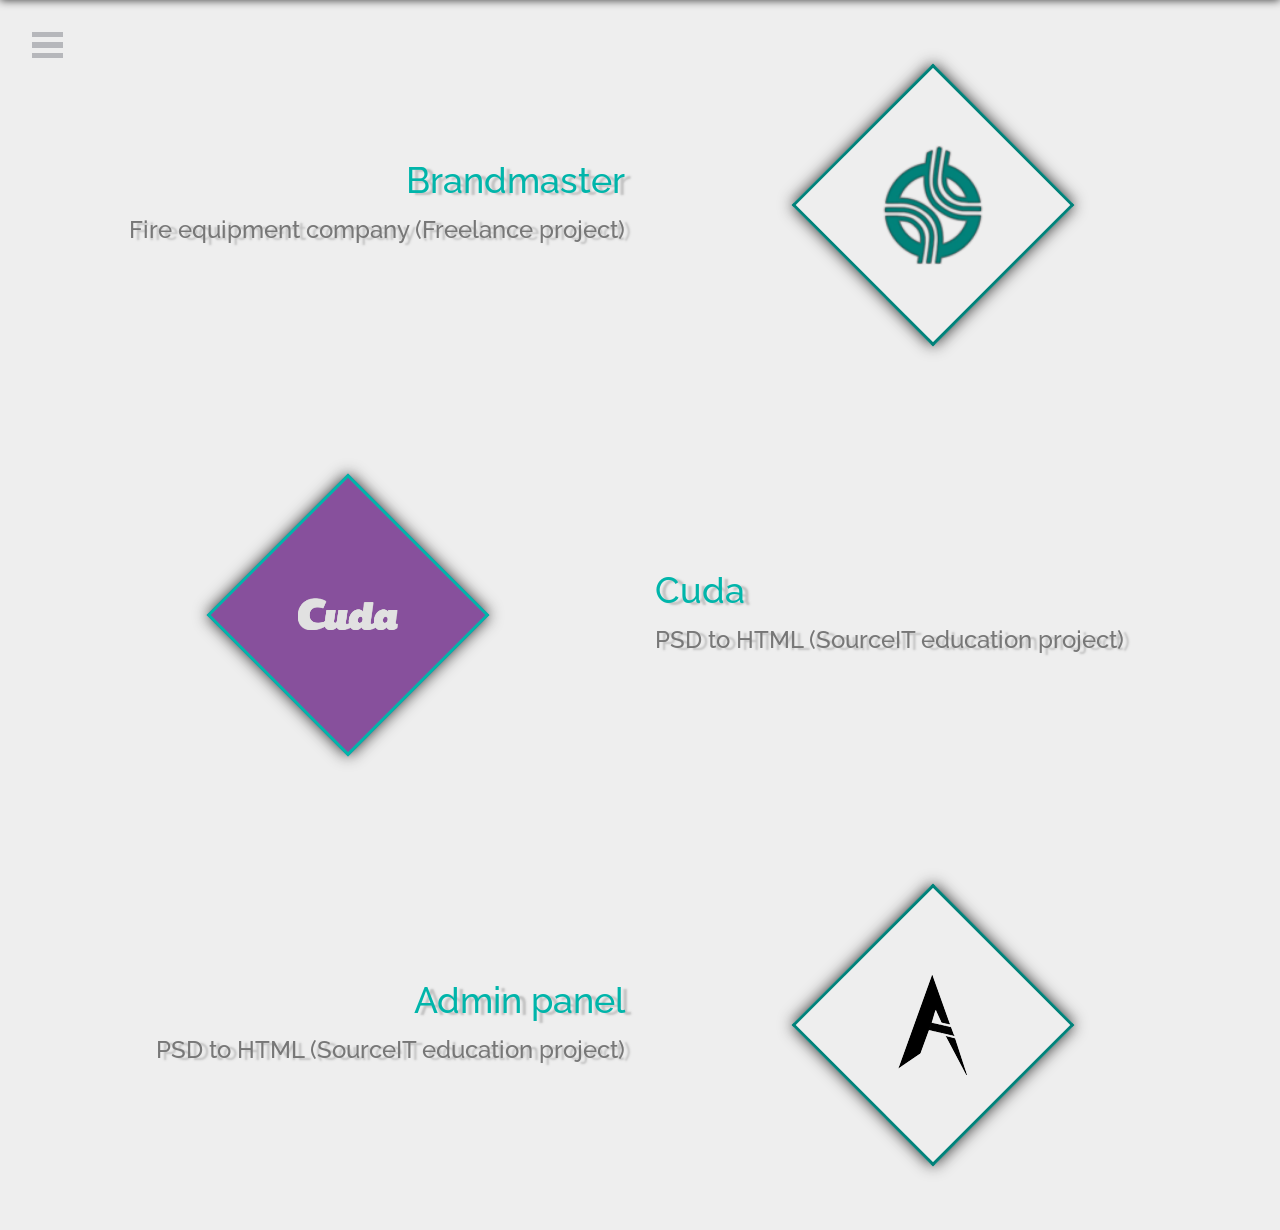
<file: portfolio.html>
<!DOCTYPE html>
<html lang="en" >
<head>
	<meta charset="utf-8">
	<meta name="viewport" content="width=device-width, initial-scale=1.0">
	<meta http-equiv="expires" content="Sun, 01 Jan 2017 07:01:00 GMT">
	<title>Portfolio | Alexey Yerko</title>
	<link rel="apple-touch-icon" sizes="57x57" href="images/apple-icon-57x57.png">
	<link rel="apple-touch-icon" sizes="60x60" href="images/apple-icon-60x60.png">
	<link rel="apple-touch-icon" sizes="72x72" href="images/apple-icon-72x72.png">
	<link rel="apple-touch-icon" sizes="76x76" href="images/apple-icon-76x76.png">
	<link rel="apple-touch-icon" sizes="114x114" href="images/apple-icon-114x114.png">
	<link rel="apple-touch-icon" sizes="120x120" href="images/apple-icon-120x120.png">
	<link rel="apple-touch-icon" sizes="144x144" href="images/apple-icon-144x144.png">
	<link rel="apple-touch-icon" sizes="152x152" href="images/apple-icon-152x152.png">
	<link rel="apple-touch-icon" sizes="180x180" href="images/apple-icon-180x180.png">
	<link rel="icon" type="image/png" sizes="192x192"  href="images/android-icon-192x192.png">
	<link rel="icon" type="image/png" sizes="32x32" href="images/favicon-32x32.png">
	<link rel="icon" type="image/png" sizes="96x96" href="images/favicon-96x96.png">
	<link rel="icon" type="image/png" sizes="16x16" href="images/favicon-16x16.png">
	<link rel="manifest" href="manifest.json">
	<meta name="msapplication-TileColor" content="#ffffff">
	<meta name="msapplication-TileImage" content="images/ms-icon-144x144.png">
	<meta name="theme-color" content="#ffffff">
	<link rel="stylesheet" href="css/bootstrap.css">
	<link rel="stylesheet" href="css/main.css">
	<link href='https://fonts.googleapis.com/css?family=Raleway:200,400,800' rel='stylesheet' type='text/css'>
	<!--[if IE]><script src="https://html5shiv.googlecode.com/svn/trunk/html5.js"></script><![endif]-->
</head>
<body>
	<div id="wrapper">
		<header id="header">
			<nav class="menu">
				<div class="icon-list">
					<a href="index.html" class="historyAPIMenu" title="Home"><i class="fa fa-fw fa-home"></i><span>Home</span></a>
					<a href="portfolio.html" class="historyAPIMenu active" title="Portfolio"><i class="fa fa-fw fa-book"></i><span>Portfolio</span></a>
					<a href="about.html" class="historyAPIMenu" title="About"><i class="fa fa-fw fa-question"></i><span>About</span></a>
					<a href="contacts.html" class="historyAPIMenu" title="Contacts"><i class="fa fa-fw fa fa-phone"></i><span>Contacts</span></a>
				</div>
			</nav>
			<button class="close-button" id="close-button" title="Close Menu">Close Menu</button>
			<div class="morph-shape" id="morph-shape" data-morph-open="M-1,0h101c0,0,0-1,0,395c0,404,0,405,0,405H-1V0z">
				<svg xmlns="http://www.w3.org/2000/svg" width="100%" height="100%" viewBox="0 0 100 800" preserveAspectRatio="none">
					<path d="M-1,0h101c0,0-97.833,153.603-97.833,396.167C2.167,627.579,100,800,100,800H-1V0z"/>
				</svg>
			</div>
		</header>
		<button class="menu-button" id="open-button" title="Open Menu">Open Menu</button>
		<canvas id="dots-canvas"></canvas>
		<main id="main">
			<div class="portfolioInner container">
				<div class="col-lg-12 col-md-12 col-sm-12 col-xs-12">
					<div class="row">
						<div class="col-lg-6 col-md-6 col-sm-12 col-xs-12 innerText">
							<h1 class="fade-in-right"><a href="brandmaster.html" class="historyAPI" title="Brandmaster link">Brandmaster</a></h1>
							<h3 class="fade-in-right delay-2">Fire equipment company (Freelance project)</h3>
						</div>
						<div class="col-lg-6 col-md-6 col-sm-12 col-xs-12 innerImage brandmaster fade-in-center-right">
							<a href="brandmaster.html" class="historyAPI" title="Brandmaster link">
								<svg width="200" height="200">
									<line class="top" x1="0" x2="600" y1="1" y2="1"></line>
									<line class="left" x1="1" x2="1" y1="200" y2="-400"></line>
									<line class="bottom" x1="200" x2="-400" y1="199" y2="199"></line>
									<line class="right" x1="199" x2="199" y1="0" y2="600"></line>
								</svg>
								<img src="images/logo_brandmaster.png" alt="logo Brandmaster"/>
							</a>
						</div>
					</div>
				</div>
			</div>
			<div class="portfolioInner container">
				<div class="col-lg-12 col-md-12 col-sm-12 col-xs-12">
					<div class="row">
						<div class="col-lg-6 col-md-6 col-sm-12 col-xs-12 innerText">
							<h1 class="fade-in-left"><a href="cuda.html" class="historyAPI" title="Cuda link">Cuda</a></h1>
							<h3 class="fade-in-left delay-2">PSD to HTML (SourceIT education project)</h3>
						</div>
						<div class="col-lg-6 col-md-6 col-sm-12 col-xs-12 innerImage cuda fade-in-center-left">
							<a href="cuda.html" class="historyAPI" title="Cuda link">
								<svg width="200" height="200">
									<line class="top" x1="0" x2="600" y1="1" y2="1"></line>
									<line class="left" x1="1" x2="1" y1="200" y2="-400"></line>
									<line class="bottom" x1="200" x2="-400" y1="199" y2="199"></line>
									<line class="right" x1="199" x2="199" y1="0" y2="600"></line>
								</svg>
								<img src="images/logo_cuda.png" alt="Cuda logo"/>
							</a>
						</div>
					</div>
				</div>
			</div>
			<div class="portfolioInner container">
				<div class="col-lg-12 col-md-12 col-sm-12 col-xs-12">
					<div class="row">
						<div class="col-lg-6 col-md-6 col-sm-12 col-xs-12 innerText">
							<h1 class="fade-in-right"><a href="admin.html" class="historyAPI" title="Admin panel link">Admin panel</a></h1>
							<h3 class="fade-in-right delay-2">PSD to HTML (SourceIT education project)</h3>
						</div>
						<div class="col-lg-6 col-md-6 col-sm-12 col-xs-12 innerImage adminPanel fade-in-center-right">
							<a href="admin.html" class="historyAPI" title="Admin panel link">
								<svg width="200" height="200">
									<line class="top" x1="0" x2="600" y1="1" y2="1"></line>
									<line class="left" x1="1" x2="1" y1="200" y2="-400"></line>
									<line class="bottom" x1="200" x2="-400" y1="199" y2="199"></line>
									<line class="right" x1="199" x2="199" y1="0" y2="600"></line>
								</svg>
								<img src="images/a.png" alt="admin panel logo"/>
							</a>
						</div>
					</div>
				</div>
			</div>
		</main>
		<div id="modals">
			<div id="feedbackModal" class="fade-in-bottom delay-2 col-lg-8 col-lg-offset-2 col-md-8 col-md-offset-2 col-sm-10 col-sm-offset-1 col-xs-10 col-xs-offset-1">
				<p>Thanks!</p>
				<p>I'm will contact you as soon as possible.</p>
				<button class="close fa fa-times" aria-hidden="true" form="feedback" type="reset">close</button>
			</div>
			<div class="modal-background"></div>
		</div>
	</div>
	<script src="js/jquery-1.11.2.min.js"></script>
	<script src="js/bootstrap.min.js"></script>
	<script src="js/TweenLite.min.js"></script>
	<script src="js/EasePack.min.js"></script>
	<script src="js/rAF.js"></script>
	<script src="js/snap.svg-min.js"></script>
	<script src="js/jquery.main.js"></script>
</body>
</html>
</file>
<file: css/main.css>
@import url("font-awesome.min.css");
.clearfix:after {
  content: '';
  display: block;
  clear: both; }

.ellipsis {
  white-space: nowrap;
  /* 1 */
  text-overflow: ellipsis;
  /* 2 */
  overflow: hidden; }

.fade-in {
  opacity: 0;
  -webkit-animation: fade-in 1s cubic-bezier(0.55, 0.3, 0.24, 0.99) forwards;
          animation: fade-in 1s cubic-bezier(0.55, 0.3, 0.24, 0.99) forwards; }

@-webkit-keyframes fade-in {
  from {
    -webkit-transform: scale(0);
            transform: scale(0); }
  to {
    opacity: 1;
    -webkit-transform: scale(1);
            transform: scale(1); } }

@keyframes fade-in {
  from {
    -webkit-transform: scale(0);
            transform: scale(0); }
  to {
    opacity: 1;
    -webkit-transform: scale(1);
            transform: scale(1); } }

.fade-in-center-left {
  -webkit-transform: translateX(-50%);
      -ms-transform: translateX(-50%);
          transform: translateX(-50%);
  -webkit-animation: fade-in-center-left 1s cubic-bezier(0.55, 0.3, 0.24, 0.99) forwards;
          animation: fade-in-center-left 1s cubic-bezier(0.55, 0.3, 0.24, 0.99) forwards; }

@-webkit-keyframes fade-in-center-left {
  from {
    -webkit-transform: translateX(50%);
            transform: translateX(50%); }
  to {
    opacity: 1;
    -webkit-transform: translateX(0);
            transform: translateX(0); } }

@keyframes fade-in-center-left {
  from {
    -webkit-transform: translateX(50%);
            transform: translateX(50%); }
  to {
    opacity: 1;
    -webkit-transform: translateX(0);
            transform: translateX(0); } }

.fade-in-center-right {
  -webkit-transform: translateX(50%);
      -ms-transform: translateX(50%);
          transform: translateX(50%);
  -webkit-animation: fade-in-center-right 1s cubic-bezier(0.55, 0.3, 0.24, 0.99) forwards;
          animation: fade-in-center-right 1s cubic-bezier(0.55, 0.3, 0.24, 0.99) forwards; }

@-webkit-keyframes fade-in-center-right {
  from {
    -webkit-transform: translateX(-50%);
            transform: translateX(-50%); }
  to {
    opacity: 1;
    -webkit-transform: translateX(0);
            transform: translateX(0); } }

@keyframes fade-in-center-right {
  from {
    -webkit-transform: translateX(-50%);
            transform: translateX(-50%); }
  to {
    opacity: 1;
    -webkit-transform: translateX(0);
            transform: translateX(0); } }

.fade-in-top {
  -webkit-transform: translateY(9999px);
      -ms-transform: translateY(9999px);
          transform: translateY(9999px);
  -webkit-animation: fade-in-top 1s cubic-bezier(0.55, 0.3, 0.24, 0.99) forwards;
          animation: fade-in-top 1s cubic-bezier(0.55, 0.3, 0.24, 0.99) forwards; }

@-webkit-keyframes fade-in-top {
  from {
    -webkit-transform: translateY(9999px);
            transform: translateY(9999px); }
  to {
    -webkit-transform: translateY(0px);
            transform: translateY(0px); } }

@keyframes fade-in-top {
  from {
    -webkit-transform: translateY(9999px);
            transform: translateY(9999px); }
  to {
    -webkit-transform: translateY(0px);
            transform: translateY(0px); } }

.fade-in-bottom {
  opacity: 0;
  -webkit-transform: translateY(-100px);
      -ms-transform: translateY(-100px);
          transform: translateY(-100px);
  -webkit-animation: fade-in-bottom 1s cubic-bezier(0.55, 0.3, 0.24, 0.99) forwards;
          animation: fade-in-bottom 1s cubic-bezier(0.55, 0.3, 0.24, 0.99) forwards; }

@-webkit-keyframes fade-in-bottom {
  from {
    -webkit-transform: translateY(-100px);
            transform: translateY(-100px); }
  to {
    opacity: 1;
    -webkit-transform: translateY(0px);
            transform: translateY(0px); } }

@keyframes fade-in-bottom {
  from {
    -webkit-transform: translateY(-100px);
            transform: translateY(-100px); }
  to {
    opacity: 1;
    -webkit-transform: translateY(0px);
            transform: translateY(0px); } }

.fade-in-right {
  -webkit-transform: translateX(-9999px);
      -ms-transform: translateX(-9999px);
          transform: translateX(-9999px);
  -webkit-animation: fade-in-right 1s cubic-bezier(0.55, 0.3, 0.24, 0.99) forwards;
          animation: fade-in-right 1s cubic-bezier(0.55, 0.3, 0.24, 0.99) forwards; }

@-webkit-keyframes fade-in-right {
  from {
    -webkit-transform: translateX(-9999px);
            transform: translateX(-9999px); }
  to {
    -webkit-transform: translateX(0px);
            transform: translateX(0px); } }

@keyframes fade-in-right {
  from {
    -webkit-transform: translateX(-9999px);
            transform: translateX(-9999px); }
  to {
    -webkit-transform: translateX(0px);
            transform: translateX(0px); } }

.fade-in-left {
  -webkit-transform: translateX(9999px);
      -ms-transform: translateX(9999px);
          transform: translateX(9999px);
  -webkit-animation: fade-in-left 1s cubic-bezier(0.55, 0.3, 0.24, 0.99) forwards;
          animation: fade-in-left 1s cubic-bezier(0.55, 0.3, 0.24, 0.99) forwards; }

@-webkit-keyframes fade-in-left {
  from {
    -webkit-transform: translateX(9999px);
            transform: translateX(9999px); }
  to {
    -webkit-transform: translateX(0px);
            transform: translateX(0px); } }

@keyframes fade-in-left {
  from {
    -webkit-transform: translateX(9999px);
            transform: translateX(9999px); }
  to {
    -webkit-transform: translateX(0px);
            transform: translateX(0px); } }

.fill-in-right {
  width: 0;
  -webkit-animation: fill-in-right 2s ease-in-out forwards;
          animation: fill-in-right 2s ease-in-out forwards; }

@-webkit-keyframes fill-in-right {
  100% {
    width: 100%; } }

@keyframes fill-in-right {
  100% {
    width: 100%; } }

.delay-1 {
  -webkit-animation-delay: 0.1s;
          animation-delay: 0.1s; }

.delay-2 {
  -webkit-animation-delay: 0.2s;
          animation-delay: 0.2s; }

.delay-3 {
  -webkit-animation-delay: 0.3s;
          animation-delay: 0.3s; }

.delay-4 {
  -webkit-animation-delay: 0.4s;
          animation-delay: 0.4s; }

.delay-5 {
  -webkit-animation-delay: 0.5s;
          animation-delay: 0.5s; }

.delay-6 {
  -webkit-animation-delay: 0.6s;
          animation-delay: 0.6s; }

.delay-7 {
  -webkit-animation-delay: 0.7s;
          animation-delay: 0.7s; }

.delay-8 {
  -webkit-animation-delay: 0.8s;
          animation-delay: 0.8s; }

.delay-9 {
  -webkit-animation-delay: 0.9s;
          animation-delay: 0.9s; }

.delay-10 {
  -webkit-animation-delay: 1s;
          animation-delay: 1s; }

.delay-11 {
  -webkit-animation-delay: 1.1s;
          animation-delay: 1.1s; }

.delay-12 {
  -webkit-animation-delay: 1.2s;
          animation-delay: 1.2s; }

.delay-13 {
  -webkit-animation-delay: 1.3s;
          animation-delay: 1.3s; }

.delay-14 {
  -webkit-animation-delay: 1.4s;
          animation-delay: 1.4s; }

.delay-15 {
  -webkit-animation-delay: 1.5s;
          animation-delay: 1.5s; }

@-webkit-keyframes open-modal-top {
  50% {
    -webkit-transform: rotateX(10deg);
            transform: rotateX(10deg);
    -webkit-animation-timing-function: ease-out;
            animation-timing-function: ease-out; } }

@keyframes open-modal-top {
  50% {
    -webkit-transform: rotateX(10deg);
            transform: rotateX(10deg);
    -webkit-animation-timing-function: ease-out;
            animation-timing-function: ease-out; } }

#wrapper {
  min-width: 320px;
  overflow: hidden; }
  #wrapper.show-menu #header {
    -webkit-transform: translate3d(0, 0, 0);
    -ms-transform: translate3d(0, 0, 0);
    transform: translate3d(0, 0, 0); }
  #wrapper.show-menu #main {
    -webkit-transition-delay: 0.1s;
    transition-delay: 0.1s;
    -webkit-transform: translate3d(100px, 0, 0);
    -ms-transform: translate3d(100px, 0, 0);
    transform: translate3d(100px, 0, 0); }
  #wrapper.show-feedback {
    -webkit-perspective: 500px;
    perspective: 500px; }
    #wrapper.show-feedback #feedbackModal {
      display: block; }
    #wrapper.show-feedback .modal-background {
      display: block; }
    #wrapper.show-feedback #main,
    #wrapper.show-feedback .modal-background {
      -webkit-animation: open-modal-top 1s forwards ease-in;
              animation: open-modal-top 1s forwards ease-in;
      -webkit-transform-style: preserve-3d;
              transform-style: preserve-3d;
      -webkit-transform-origin: 50% 100%;
      -ms-transform-origin: 50% 100%;
      transform-origin: 50% 100%; }
  #wrapper #header {
    width: 300px;
    position: fixed;
    top: 0;
    bottom: 0;
    font-size: 1.15em;
    z-index: 1001;
    -webkit-transform: translate3d(-300px, 0, 0);
    -ms-transform: translate3d(-300px, 0, 0);
    transform: translate3d(-300px, 0, 0);
    -webkit-transition: -webkit-transform 0.3s;
    transition: transform 0.3s; }
    #wrapper #header .menu {
      width: calc(100% - 120px);
      height: 100%;
      padding: 2em 1em;
      background: #373a47; }
      #wrapper #header .menu .icon-list {
        width: 280px; }
        #wrapper #header .menu .icon-list a {
          display: block;
          padding: 0.8em;
          font-size: 1.2em;
          color: #006962;
          outline: none; }
          #wrapper #header .menu .icon-list a:hover {
            text-decoration: none; }
            #wrapper #header .menu .icon-list a:hover i {
              color: #ffae1a; }
          #wrapper #header .menu .icon-list a.active i {
            color: #ffae1a; }
          #wrapper #header .menu .icon-list a span {
            margin-left: 10px;
            font-size: 0.75em;
            text-transform: uppercase;
            font-weight: 700;
            letter-spacing: 1px; }
    #wrapper #header .morph-shape {
      width: 120px;
      height: 100%;
      position: absolute;
      top: 0;
      right: 0;
      fill: #373a47;
      z-index: 1000; }
    #wrapper #header .close-button {
      width: 16px;
      height: 16px;
      position: absolute;
      right: 1em;
      top: 1em;
      overflow: hidden;
      text-indent: 16px;
      border: none;
      background: transparent;
      color: transparent;
      z-index: 1001; }
      #wrapper #header .close-button:before, #wrapper #header .close-button:after {
        content: '';
        width: 2px;
        height: 100%;
        position: absolute;
        top: 0;
        left: 50%;
        background: #95a5a6; }
      #wrapper #header .close-button:before {
        -webkit-transform: rotate(45deg);
        -ms-transform: rotate(45deg);
        transform: rotate(45deg); }
      #wrapper #header .close-button:after {
        -webkit-transform: rotate(-45deg);
        -ms-transform: rotate(-45deg);
        transform: rotate(-45deg); }
  #wrapper .menu-button {
    width: 2.5em;
    height: 2.25em;
    position: fixed;
    top: 0;
    left: 0;
    margin: 1em;
    padding: 0;
    border: none;
    text-indent: 2.5em;
    font-size: 1.5em;
    color: transparent;
    background: transparent;
    opacity: 0.3;
    z-index: 1000;
    -webkit-transition: all 0.5s ease-in-out;
    transition: all 0.5s ease-in-out; }
    #wrapper .menu-button:before {
      content: '';
      position: absolute;
      top: 0.5em;
      right: 0.5em;
      bottom: 0.5em;
      left: 0.5em;
      background: -webkit-linear-gradient(#373a47 20%, transparent 20%, transparent 40%, #373a47 40%, #373a47 60%, transparent 60%, transparent 80%, #373a47 80%);
      background: linear-gradient(#373a47 20%, transparent 20%, transparent 40%, #373a47 40%, #373a47 60%, transparent 60%, transparent 80%, #373a47 80%); }
      #wrapper .menu-button:before:hover {
        opacity: 0.6; }
    #wrapper .menu-button:hover {
      opacity: 1; }
  #wrapper #dots-canvas {
    display: none;
    position: absolute;
    left: 0;
    right: 0;
    bottom: 0;
    top: 0; }
  #wrapper #main {
    width: 100%;
    min-height: 100vh;
    position: relative;
    z-index: 1;
    -webkit-transition: -webkit-transform 0.3s;
    transition: transform 0.3s; }
    #wrapper #main ul {
      padding: 0;
      font-size: 1.25em; }
    #wrapper #main h1 {
      color: #006962;
      margin-bottom: 30px; }
    #wrapper #main h3 {
      color: #777777;
      margin-bottom: 20px; }
    #wrapper #main p {
      font-size: 1.25em; }
    #wrapper #main #about {
      padding: 50px 15px 0 15px; }
      #wrapper #main #about img {
        z-index: 100; }
      #wrapper #main #about .navigation {
        display: inline-block;
        position: absolute;
        right: -5px;
        top: 140px;
        cursor: pointer;
        z-index: 2000;
        -webkit-touch-callout: none;
        -webkit-user-select: none;
        -khtml-user-select: none;
        -moz-user-select: none;
        -ms-user-select: none;
        user-select: none; }
        #wrapper #main #about .navigation .trigger {
          width: 80px;
          height: 80px;
          position: relative;
          margin: 0;
          padding: 0;
          background: none;
          color: #333333;
          border: none;
          outline: none;
          text-align: center;
          font-size: 1.5em;
          z-index: 2000;
          -webkit-tap-highlight-color: transparent; }
          #wrapper #main #about .navigation .trigger span {
            position: absolute;
            opacity: 0; }
        #wrapper #main #about .navigation .navigation__items {
          width: 100%;
          height: 100%;
          position: absolute;
          top: 0;
          margin: 0;
          padding: 0;
          list-style-type: none;
          text-align: center; }
          #wrapper #main #about .navigation .navigation__items li {
            width: 60%;
            height: 60%;
            position: absolute;
            top: 10%;
            left: 10%;
            font-size: 2em;
            line-height: 48px;
            -webkit-transform-origin: 50% 50%;
            -ms-transform-origin: 50% 50%;
            transform-origin: 50% 50%;
            -webkit-transform: scale3d(0.5, 0.5, 1);
            -ms-transform: scale3d(0.5, 0.5, 1);
            transform: scale3d(0.5, 0.5, 1);
            -webkit-transition: -webkit-transform 0.25s ease-out;
            transition: transform 0.25s ease-out; }
            #wrapper #main #about .navigation .navigation__items li a {
              display: block;
              overflow: hidden;
              background: #333333;
              color: #006962;
              border-radius: 50%;
              outline: none;
              -webkit-tap-highlight-color: transparent; }
              #wrapper #main #about .navigation .navigation__items li a:hover, #wrapper #main #about .navigation .navigation__items li a:focus {
                background: #333333;
                color: #00b5aa; }
              #wrapper #main #about .navigation .navigation__items li a span {
                position: absolute;
                top: 100%;
                color: transparent;
                pointer-events: none; }
        #wrapper #main #about .navigation.navigation--open .navigation__items li:first-child {
          -webkit-transform: scale3d(1, 1, 1) translate3d(-113.14px, 113.14px, 0);
          -ms-transform: scale3d(1, 1, 1) translate3d(-113.14px, 113.14px, 0);
          transform: scale3d(1, 1, 1) translate3d(-113.14px, 113.14px, 0); }
        #wrapper #main #about .navigation.navigation--open .navigation__items li:nth-child(2) {
          -webkit-transform: scale3d(1, 1, 1) translate3d(0, 160px, 0);
          -ms-transform: scale3d(1, 1, 1) translate3d(0, 160px, 0);
          transform: scale3d(1, 1, 1) translate3d(0, 160px, 0); }
        #wrapper #main #about .navigation.navigation--open .navigation__items li:nth-child(3) {
          -webkit-transform: scale3d(1, 1, 1) translate3d(113.14px, 113.14px, 0);
          -ms-transform: scale3d(1, 1, 1) translate3d(113.14px, 113.14px, 0);
          transform: scale3d(1, 1, 1) translate3d(113.14px, 113.14px, 0); }
        #wrapper #main #about .navigation.navigation--open .navigation__items li:nth-child(4) {
          -webkit-transform: scale3d(1, 1, 1) translate3d(160px, 0, 0);
          -ms-transform: scale3d(1, 1, 1) translate3d(160px, 0, 0);
          transform: scale3d(1, 1, 1) translate3d(160px, 0, 0); }
        #wrapper #main #about .navigation.navigation--open .navigation__items li:nth-child(5) {
          -webkit-transform: scale3d(1, 1, 1) translate3d(113.14px, -113.14px, 0);
          -ms-transform: scale3d(1, 1, 1) translate3d(113.14px, -113.14px, 0);
          transform: scale3d(1, 1, 1) translate3d(113.14px, -113.14px, 0); }
        #wrapper #main #about .navigation .morph {
          width: 100%;
          height: 100%;
          position: absolute;
          top: 0;
          left: 0;
          z-index: 100; }
          #wrapper #main #about .navigation .morph svg path {
            fill: #00b5aa;
            -webkit-transition: fill 0.3s;
            transition: fill 0.3s; }
        #wrapper #main #about .navigation .navigation--open .morph svg path {
          fill: #777; }
      #wrapper #main #about .about {
        margin: 0; }
        #wrapper #main #about .about h1 {
          margin: 0;
          font-size: 3em; }
        #wrapper #main #about .about h3 {
          margin: 10px 0;
          font-size: 1.5em; }
      #wrapper #main #about .me {
        width: 200px;
        height: 200px;
        padding: 3px;
        background-color: #b0b0b0;
        border-color: #b0b0b0;
        -ms-box-shadow: 0 0 15px 0 #323232;
        -o-box-shadow: 0 0 15px 0 #323232;
        box-shadow: 0 0 15px 0 #323232; }
      #wrapper #main #about .more {
        display: none; }
        #wrapper #main #about .more ul {
          padding: 0 0 0 13px;
          list-style-type: disc; }
          #wrapper #main #about .more ul li {
            margin-bottom: 5px; }
      #wrapper #main #about #skills {
        padding: 15px; }
        #wrapper #main #about #skills .skillsInner {
          margin-bottom: 0; }
        #wrapper #main #about #skills h2 {
          margin-bottom: 25px; }
        #wrapper #main #about #skills ul {
          padding: 0 0 0 13px;
          list-style-type: disc;
          text-align: left; }
        #wrapper #main #about #skills strong {
          display: block;
          margin: 0 0 8.5px; }
    #wrapper #main #contacts h1 {
      margin: 50px 0 25px 0;
      font-size: 3em;
      letter-spacing: 0.5em;
      text-transform: uppercase;
      color: #006962; }
    #wrapper #main #contacts p {
      margin-bottom: 25px;
      font-size: 1.5em;
      letter-spacing: 0.1em;
      color: #777777; }
    #wrapper #main #contacts input,
    #wrapper #main #contacts textarea {
      width: 0;
      display: block;
      margin-bottom: 25px;
      border: 0; }
    #wrapper #main #contacts input[type=text]:first-child {
      text-transform: capitalize; }
    #wrapper #main #contacts input[type=text],
    #wrapper #main #contacts input[type=email],
    #wrapper #main #contacts textarea {
      font-size: 1.5em;
      line-height: 28px;
      letter-spacing: 0.1em;
      background: transparent;
      color: #777777;
      border: 0;
      border-bottom: 2px solid #006962;
      -webkit-transition: border-bottom 1s ease-out;
      transition: border-bottom 1s ease-out; }
      #wrapper #main #contacts input[type=text].error,
      #wrapper #main #contacts input[type=email].error,
      #wrapper #main #contacts textarea.error {
        border-bottom-color: #ff0000; }
    #wrapper #main #contacts textarea {
      resize: none;
      height: 29px;
      -webkit-transition: all 0.5s ease-out;
      transition: all 0.5s ease-out; }
      #wrapper #main #contacts textarea:focus, #wrapper #main #contacts textarea:active {
        height: 145px; }
    #wrapper #main #contacts input[type=submit] {
      width: 25%;
      margin: 0;
      font-weight: 600;
      text-transform: uppercase;
      letter-spacing: 0.3em; }
    #wrapper #main #contacts .form-error {
      opacity: 0;
      font-size: 1.25em;
      color: #ff0000;
      -webkit-transition: all 1s ease-out;
      transition: all 1s ease-out; }
    #wrapper #main #contacts .location {
      display: inline-block;
      position: relative;
      padding: 50px 0 0 0; }
      #wrapper #main #contacts .location span {
        width: 30px;
        height: 30px;
        position: absolute;
        left: 50%;
        top: 30px;
        margin: -20px 0 0 -20px;
        border-radius: 50% 50% 50% 0;
        background: #00b5aa;
        -webkit-transform: rotate(-45deg);
        -ms-transform: rotate(-45deg);
        transform: rotate(-45deg); }
        #wrapper #main #contacts .location span:after {
          content: "";
          width: 14px;
          height: 14px;
          position: absolute;
          margin: 8px 0 0 8px;
          border-radius: 50%;
          background: #e6e6e6; }
    #wrapper #main #contacts .social {
      display: inline-block;
      float: right;
      padding: 50px 0 0 0; }
      #wrapper #main #contacts .social li {
        display: inline-block;
        margin-left: -4px; }
        #wrapper #main #contacts .social li:first-child {
          margin-left: 0; }
        #wrapper #main #contacts .social li a {
          font-size: 2em;
          color: #00b5aa; }
          #wrapper #main #contacts .social li a:hover {
            color: #006962;
            text-decoration: none; }
    #wrapper #main .main-title {
      width: 80%;
      position: absolute;
      top: 50%;
      left: 50%;
      margin: 0;
      padding: 0;
      text-align: center;
      -webkit-transform: translate3d(-50%, -50%, 0);
      -ms-transform: translate3d(-50%, -50%, 0);
      transform: translate3d(-50%, -50%, 0); }
      #wrapper #main .main-title h1 {
        margin-bottom: 8.5px;
        font-size: 4.2em;
        letter-spacing: 0.1em;
        text-transform: uppercase;
        text-shadow: 3px 3px 3px rgba(0, 0, 0, 0.8);
        color: #006962; }
      #wrapper #main .main-title p {
        font-size: 2em;
        letter-spacing: 0.1em;
        text-transform: uppercase;
        text-shadow: 3px 3px 3px rgba(0, 0, 0, 0.8);
        color: #777777; }
      #wrapper #main .main-title .thin {
        font-weight: 200; }
    #wrapper #main .portfolioInner {
      padding: 5% 0;
      text-align: center; }
      #wrapper #main .portfolioInner:nth-child(even) .innerText {
        float: right;
        text-align: left; }
      #wrapper #main .portfolioInner:nth-child(odd) .innerText {
        text-align: right; }
      #wrapper #main .portfolioInner .innerText {
        height: 282px; }
        #wrapper #main .portfolioInner .innerText a {
          outline: none; }
          #wrapper #main .portfolioInner .innerText a:hover {
            text-decoration: none; }
        #wrapper #main .portfolioInner .innerText h1 {
          margin: 91px 0 0 0;
          line-height: 50px; }
          #wrapper #main .portfolioInner .innerText h1 a {
            color: #00b5aa; }
        #wrapper #main .portfolioInner .innerText h3 {
          margin: 0 0 91px 0;
          line-height: 50px;
          color: #777777; }
      #wrapper #main .portfolioInner .innerImage {
        padding: 41px 15px; }
        #wrapper #main .portfolioInner .innerImage > a {
          width: 200px;
          height: 200px;
          display: block;
          position: relative;
          margin: 0 auto;
          text-decoration: none;
          outline: none; }
          #wrapper #main .portfolioInner .innerImage > a svg {
            position: absolute;
            top: 0;
            left: 0;
            -ms-box-shadow: 0 0 15px 0 #323232;
            -o-box-shadow: 0 0 15px 0 #323232;
            box-shadow: 0 0 15px 0 #323232;
            -webkit-transform: rotate(45deg);
            -ms-transform: rotate(45deg);
            transform: rotate(45deg); }
            #wrapper #main .portfolioInner .innerImage > a svg line {
              stroke-width: 4;
              stroke: #00827a;
              fill: none;
              stroke-dasharray: 200;
              -webkit-transition: -webkit-transform 0.6s ease-out;
              transition: transform 0.6s ease-out; }
          #wrapper #main .portfolioInner .innerImage > a:hover svg line {
            -webkit-transform: translateX(-400px);
            -ms-transform: translateX(-400px);
            transform: translateX(-400px); }
            #wrapper #main .portfolioInner .innerImage > a:hover svg line.top {
              -webkit-transform: translateX(-400px);
              -ms-transform: translateX(-400px);
              transform: translateX(-400px); }
            #wrapper #main .portfolioInner .innerImage > a:hover svg line.bottom {
              -webkit-transform: translateX(400px);
              -ms-transform: translateX(400px);
              transform: translateX(400px); }
            #wrapper #main .portfolioInner .innerImage > a:hover svg line.left {
              -webkit-transform: translateY(400px);
              -ms-transform: translateY(400px);
              transform: translateY(400px); }
            #wrapper #main .portfolioInner .innerImage > a:hover svg line.right {
              -webkit-transform: translateY(-400px);
              -ms-transform: translateY(-400px);
              transform: translateY(-400px); }
          #wrapper #main .portfolioInner .innerImage > a:hover img {
            -webkit-transform: scale(1.1);
            -ms-transform: scale(1.1);
            transform: scale(1.1); }
          #wrapper #main .portfolioInner .innerImage > a img {
            position: absolute;
            top: 0;
            bottom: 0;
            left: 0;
            right: 0;
            margin: auto;
            -webkit-transition: all 1s ease;
            transition: all 1s ease; }
        #wrapper #main .portfolioInner .innerImage.cuda > a svg {
          background: #87509c; }
          #wrapper #main .portfolioInner .innerImage.cuda > a svg line {
            stroke: #00b5aa; }
        #wrapper #main .portfolioInner .innerImage.brandmaster img {
          width: 120px;
          height: auto; }
        #wrapper #main .portfolioInner .innerImage.adminPanel img {
          width: 100px;
          height: 100px; }
    #wrapper #main .works {
      height: 200px;
      position: relative;
      text-align: center;
      background: rgba(0, 105, 98, 0.7); }
      #wrapper #main .works:before {
        content: '';
        width: 50%;
        height: 0;
        position: absolute;
        left: 0;
        border-top: 200px solid transparent;
        border-left: 585px solid #eee;
        z-index: 1; }
      #wrapper #main .works:after {
        content: '';
        width: 50%;
        height: 0;
        position: absolute;
        right: 0;
        border-top: 200px solid transparent;
        border-right: 585px solid #eee;
        z-index: 1; }
      #wrapper #main .works img {
        width: 100px;
        height: 100px;
        position: absolute;
        left: calc(50% - 100px);
        display: inline-block;
        margin: 50px;
        z-index: 200; }
    #wrapper #main .examples {
      padding-top: 50px; }
      #wrapper #main .examples .iphone {
        margin-top: -40%; }
      #wrapper #main .examples figcaption {
        margin: 0 auto;
        width: 95%;
        max-width: 40em;
        text-align: center; }
        #wrapper #main .examples figcaption h2 {
          font-weight: 300;
          font-size: 3em;
          margin-bottom: 0.2em; }
        #wrapper #main .examples figcaption p {
          font-size: 1.3em; }
      #wrapper #main .examples figure:first-child figcaption {
        margin-top: 8em; }
      #wrapper #main .examples .drawings {
        display: none;
        position: relative;
        height: 280px; }
      #wrapper #main .examples .illustration {
        position: absolute;
        top: 50%;
        left: 50%;
        max-height: 100%;
        max-width: 100%;
        opacity: 0;
        -webkit-transform: translateX(-50%) translateY(-50%);
        -ms-transform: translateX(-50%) translateY(-50%);
        transform: translateX(-50%) translateY(-50%); }
      #wrapper #main .examples .show {
        opacity: 1; }
      #wrapper #main .examples .hide {
        opacity: 0; }
      #wrapper #main .examples .line-drawing,
      #wrapper #main .examples .illustration {
        -webkit-transition: opacity 0.5s;
        transition: opacity 0.5s; }
      #wrapper #main .examples .line-drawing path {
        fill: none;
        stroke: #006962;
        stroke-width: 3; }
        #wrapper #main .examples .line-drawing path.line-round {
          stroke-linecap: round; }
        #wrapper #main .examples .line-drawing path.stroke-medium {
          stroke-width: 2; }
        #wrapper #main .examples .line-drawing path.stroke-thin {
          stroke-width: 1; }
    #wrapper #main footer {
      padding-bottom: 50px; }

#modals {
  position: relative; }
  #modals .modal-background {
    display: none;
    position: fixed;
    top: 0;
    right: 0;
    bottom: 0;
    left: 0;
    z-index: 2000;
    background: rgba(0, 105, 98, 0.5); }
  #modals #feedbackModal {
    height: auto;
    display: none;
    position: fixed;
    top: 20%;
    z-index: 3000; }
    #modals #feedbackModal p:first-child {
      width: 100%;
      display: block;
      margin: 0;
      padding: 15px;
      border-top-left-radius: 10px;
      border-top-right-radius: 10px;
      font-weight: 800;
      text-transform: uppercase;
      letter-spacing: 0.2em;
      background: #006962;
      color: #fff; }
    #modals #feedbackModal p:nth-child(2) {
      width: 100%;
      display: block;
      margin: 0;
      padding: 25px;
      border-bottom-left-radius: 10px;
      border-bottom-right-radius: 10px;
      background: #00b5aa;
      color: #fff; }
    #modals #feedbackModal button {
      position: absolute;
      right: 30px;
      top: 13px;
      border: 0;
      font-size: 0;
      background: transparent;
      color: #fff; }
      #modals #feedbackModal button:before {
        font-size: 20px; }
      #modals #feedbackModal button:hover, #modals #feedbackModal button:focus {
        text-decoration: none; }

@media (max-width: 480px) {
  #wrapper .menu-button {
    margin: 5px; }
  #wrapper #main .main-title h1 {
    font-size: 2em; }
  #wrapper #main .main-title p {
    font-size: 1em; }
  #wrapper #main .portfolioInner.container .innerText {
    height: auto;
    text-align: center; }
  #wrapper #main .portfolioInner .innerText h3 {
    margin-bottom: 10px; }
  #wrapper #main .works {
    width: 320px;
    height: 90px;
    left: calc(50% - 160px); }
    #wrapper #main .works:before {
      border-top: 90px solid transparent;
      border-left: 160px solid #eee; }
    #wrapper #main .works:after {
      border-top: 90px solid transparent;
      border-right: 160px solid #eee; }
    #wrapper #main .works img {
      width: 70px;
      height: 70px;
      left: calc(50% - 35px);
      margin: 10px 0; }
  #wrapper #main #about .row > div:first-child {
    text-align: center; }
  #wrapper #main #about .about {
    padding-top: 50px; }
    #wrapper #main #about .about h1, #wrapper #main #about .about h3 {
      text-align: center; }
  #wrapper #main #about .navigation {
    right: calc(50% - 40px);
    top: 160px; }
    #wrapper #main #about .navigation.navigation--open .navigation__items li:first-child {
      -webkit-transform: scale3d(1, 1, 1) translate3d(-50px, 100px, 0);
      -ms-transform: scale3d(1, 1, 1) translate3d(-50px, 100px, 0);
      transform: scale3d(1, 1, 1) translate3d(-50px, 100px, 0); }
    #wrapper #main #about .navigation.navigation--open .navigation__items li:nth-child(2) {
      -webkit-transform: scale3d(1, 1, 1) translate3d(10px, 100px, 0);
      -ms-transform: scale3d(1, 1, 1) translate3d(10px, 100px, 0);
      transform: scale3d(1, 1, 1) translate3d(10px, 100px, 0); }
    #wrapper #main #about .navigation.navigation--open .navigation__items li:nth-child(3) {
      -webkit-transform: scale3d(1, 1, 1) translate3d(70px, 100px, 0);
      -ms-transform: scale3d(1, 1, 1) translate3d(70px, 100px, 0);
      transform: scale3d(1, 1, 1) translate3d(70px, 100px, 0); }
  #wrapper #main #about .p-btn {
    margin-left: calc(50% - 75px); }
  #wrapper #main #contacts h1 {
    font-size: 2em;
    text-align: center; }
  #wrapper #main #contacts p {
    font-size: 1em; }
  #wrapper #main #contacts .req:nth-child(3) {
    margin-bottom: 5px; }
  #wrapper #main #contacts .form-error {
    margin: 5px;
    padding: 0;
    font-size: 1em;
    text-align: justify; }
  #wrapper #main #contacts input[type=submit] {
    float: none;
    margin: 0 auto 30px auto; }
  #wrapper #main #contacts .location {
    display: block;
    text-align: center; }
    #wrapper #main #contacts .location span {
      text-align: left; }
  #wrapper #main #contacts .social {
    display: block;
    float: none;
    padding: 10px;
    text-align: center; } }

@media (min-width: 481px) and (max-width: 768px) {
  #wrapper .menu-button {
    margin: 5px; }
  #wrapper #main .main-title h1 {
    font-size: 3em; }
  #wrapper #main .main-title p {
    font-size: 1.5em; }
  #wrapper #main .portfolioInner.container .innerText {
    height: auto;
    text-align: center; }
  #wrapper #main .portfolioInner .innerText h3 {
    margin-bottom: 10px; }
  #wrapper #main .works {
    width: 480px;
    height: 120px;
    left: calc(50% - 240px); }
    #wrapper #main .works:before {
      border-top: 120px solid transparent;
      border-left: 240px solid #eee; }
    #wrapper #main .works:after {
      border-top: 120px solid transparent;
      border-right: 240px solid #eee; }
    #wrapper #main .works img {
      width: 70px;
      height: 70px;
      left: calc(50% - 35px);
      margin: 25px 0; }
  #wrapper #main #about .row > div:first-child {
    text-align: center; }
  #wrapper #main #about .about {
    padding-top: 50px; }
    #wrapper #main #about .about h1, #wrapper #main #about .about h3 {
      text-align: center; }
  #wrapper #main #about .navigation {
    right: calc(50% - 40px);
    top: 160px; }
    #wrapper #main #about .navigation.navigation--open .navigation__items li:first-child {
      -webkit-transform: scale3d(1, 1, 1) translate3d(-160px, 0, 0);
      -ms-transform: scale3d(1, 1, 1) translate3d(-160px, 0, 0);
      transform: scale3d(1, 1, 1) translate3d(-160px, 0, 0); }
    #wrapper #main #about .navigation.navigation--open .navigation__items li:nth-child(2) {
      -webkit-transform: scale3d(1, 1, 1) translate3d(-113.14px, 113.14px, 0);
      -ms-transform: scale3d(1, 1, 1) translate3d(-113.14px, 113.14px, 0);
      transform: scale3d(1, 1, 1) translate3d(-113.14px, 113.14px, 0); }
    #wrapper #main #about .navigation.navigation--open .navigation__items li:nth-child(3) {
      -webkit-transform: scale3d(1, 1, 1) translate3d(0, 160px, 0);
      -ms-transform: scale3d(1, 1, 1) translate3d(0, 160px, 0);
      transform: scale3d(1, 1, 1) translate3d(0, 160px, 0); }
    #wrapper #main #about .navigation.navigation--open .navigation__items li:nth-child(4) {
      -webkit-transform: scale3d(1, 1, 1) translate3d(113.14px, 113.14px, 0);
      -ms-transform: scale3d(1, 1, 1) translate3d(113.14px, 113.14px, 0);
      transform: scale3d(1, 1, 1) translate3d(113.14px, 113.14px, 0); }
    #wrapper #main #about .navigation.navigation--open .navigation__items li:nth-child(5) {
      -webkit-transform: scale3d(1, 1, 1) translate3d(160px, 0, 0);
      -ms-transform: scale3d(1, 1, 1) translate3d(160px, 0, 0);
      transform: scale3d(1, 1, 1) translate3d(160px, 0, 0); }
  #wrapper #main #about .p-btn {
    margin-left: calc(50% - 75px); }
  #wrapper #main #contacts h1 {
    font-size: 2em; }
  #wrapper #main #contacts p {
    font-size: 1em; }
  #wrapper #main #contacts .req:nth-child(3) {
    margin-bottom: 5px; }
  #wrapper #main #contacts .form-error {
    margin: 5px;
    padding: 0;
    font-size: 1em;
    text-align: justify; }
  #wrapper #main #contacts input[type=submit] {
    float: none;
    margin: 0 auto 30px auto; } }

@media (min-width: 769px) and (max-width: 992px) {
  #wrapper #main .portfolioInner.container .innerText {
    height: auto;
    text-align: center; }
  #wrapper #main .portfolioInner .innerText h3 {
    margin-bottom: 10px; }
  #wrapper #main .works:before {
    border-left: 375px solid #eee; }
  #wrapper #main .works:after {
    border-right: 375px solid #eee; }
  #wrapper #main #about .row > div:first-child {
    text-align: center; }
  #wrapper #main #about .about {
    padding-top: 25px; }
    #wrapper #main #about .about h1, #wrapper #main #about .about h3 {
      text-align: center; }
  #wrapper #main #about .navigation {
    right: calc(50% - 120px); }
  #wrapper #main #about .p-btn {
    margin-left: calc(50% - 75px); }
  #wrapper #main #contacts h1 {
    font-size: 2em; }
  #wrapper #main #contacts p {
    font-size: 1em; }
  #wrapper #main #contacts .req:nth-child(3) {
    margin-bottom: 5px; }
  #wrapper #main #contacts .form-error {
    margin: 5px;
    padding: 0;
    font-size: 1em;
    text-align: justify; }
  #wrapper #main #contacts input[type=submit] {
    float: none;
    margin: 0 auto 30px auto; } }

@media (min-width: 993px) and (max-width: 1200px) {
  #wrapper #main .works:before {
    border-left: 485px solid #eee; }
  #wrapper #main .works:after {
    border-right: 485px solid #eee; }
  #wrapper #main #contacts .form-error {
    padding: 0; } }

@media print {
  #wrapper #header,
  #wrapper #dots-canvas,
  #wrapper .menu-button {
    display: none; }
  #wrapper #main .portfolioInner {
    padding: 20px 0; }
    #wrapper #main .portfolioInner .innerText {
      width: 50%; }
      #wrapper #main .portfolioInner .innerText h1 {
        margin: 0; }
    #wrapper #main .portfolioInner .innerImage {
      width: 50%; }
      #wrapper #main .portfolioInner .innerImage svg line {
        display: none; }
      #wrapper #main .portfolioInner .innerImage.cuda > a img {
        background: #000; }
  #wrapper #main #about .navigation {
    display: none; }
  #wrapper #main #about .row > div:first-child {
    float: left;
    width: 200px; }
  #wrapper #main #about .row > div:nth-child(2) {
    float: none;
    width: 100%; }
    #wrapper #main #about .row > div:nth-child(2) div {
      margin: 0;
      padding: 0; }
      #wrapper #main #about .row > div:nth-child(2) div h1, #wrapper #main #about .row > div:nth-child(2) div h3 {
        margin: 0 10px;
        text-align: left; }
      #wrapper #main #about .row > div:nth-child(2) div h3 {
        margin: 10px; }
  #wrapper #main #about .more {
    display: block; }
  #wrapper #main #about .expand {
    display: none; }
  #wrapper #main #about #skills .skillsInner {
    width: 50%;
    display: inline-block;
    margin: 0; }
    #wrapper #main #about #skills .skillsInner ul {
      width: 50%; }
  #wrapper #main #contacts .location {
    display: inline-block; }
    #wrapper #main #contacts .location:before {
      content: 'Location:';
      display: inline-block; }
  #wrapper #main #contacts #feedback {
    display: none; }
  #wrapper #main #contacts .social {
    display: block;
    width: 100%;
    margin: 0;
    padding: 0; }
    #wrapper #main #contacts .social li {
      display: block; }
      #wrapper #main #contacts .social li a {
        text-align: right;
        width: 100%;
        height: auto; }
        #wrapper #main #contacts .social li a:before {
          float: left;
          width: 50px; }
        #wrapper #main #contacts .social li a:after {
          font-size: 16px; } }
/*# sourceMappingURL=main.css.map */
</file>
